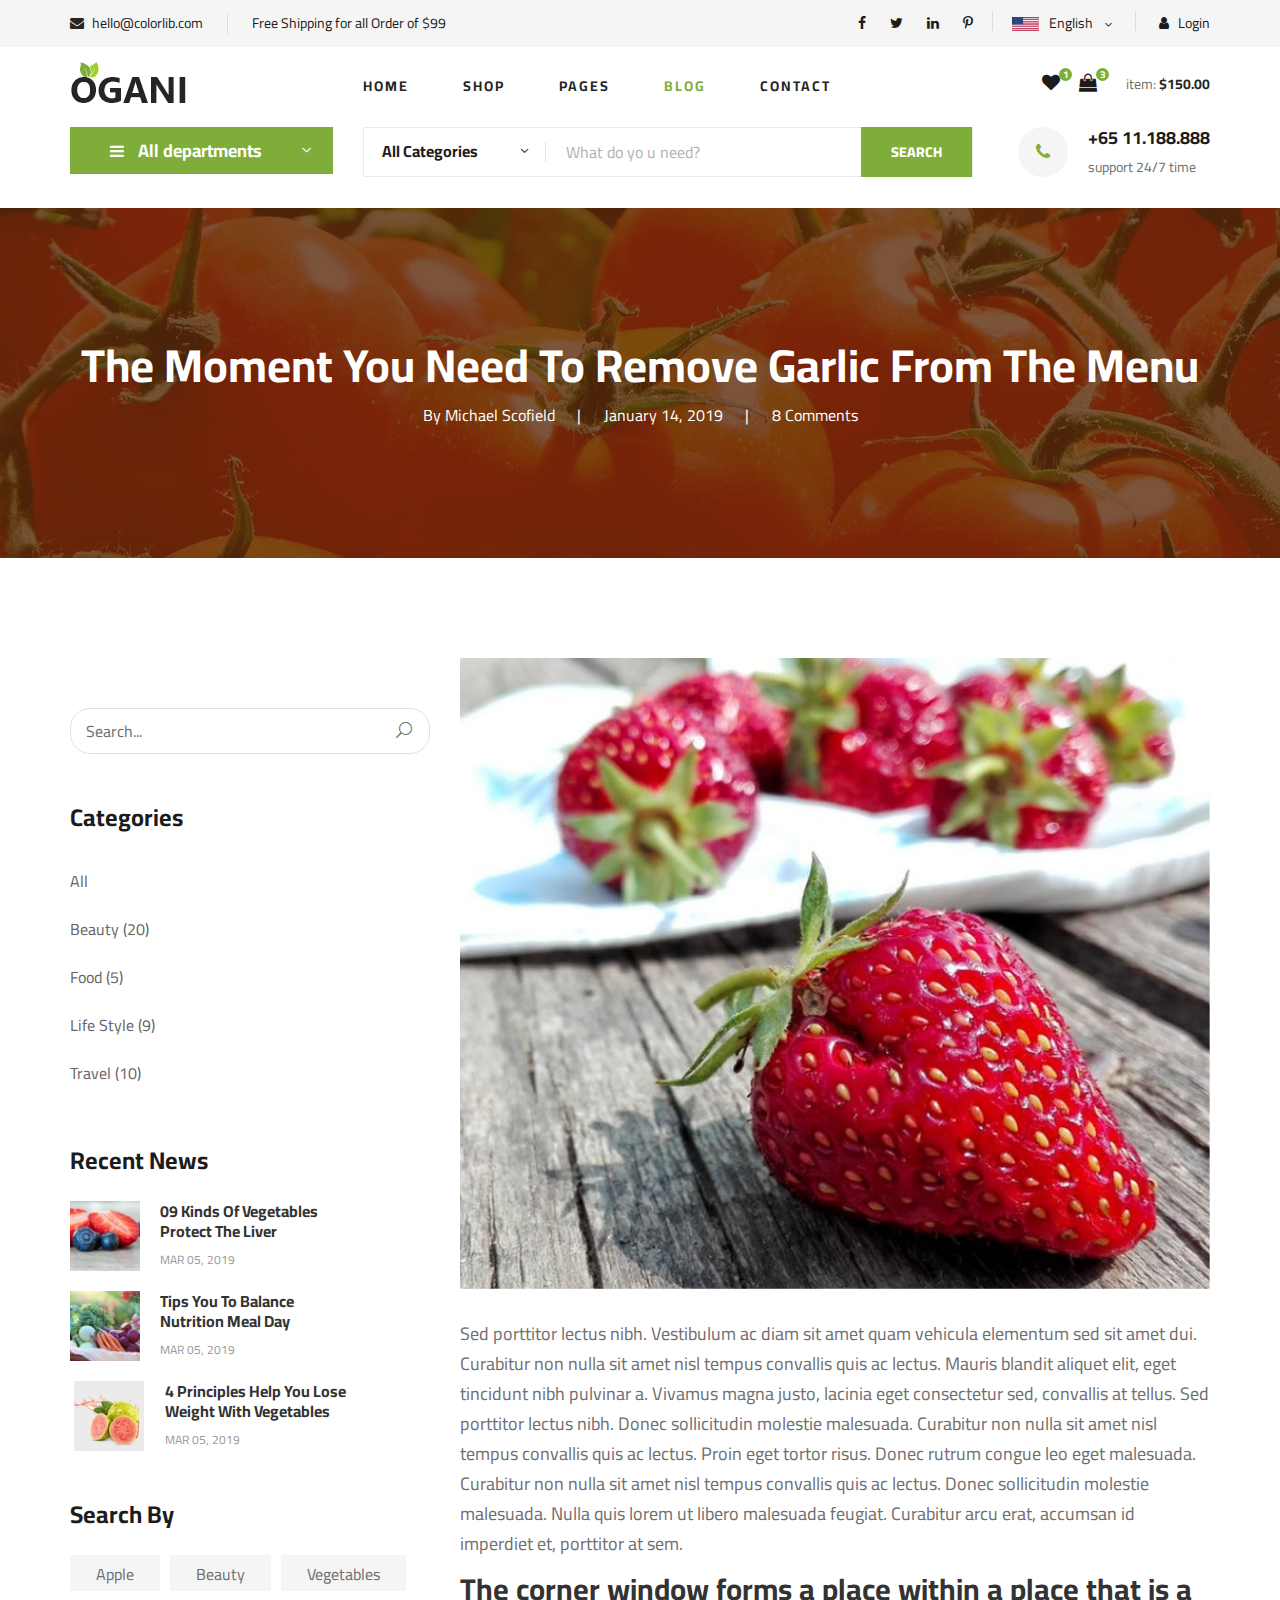
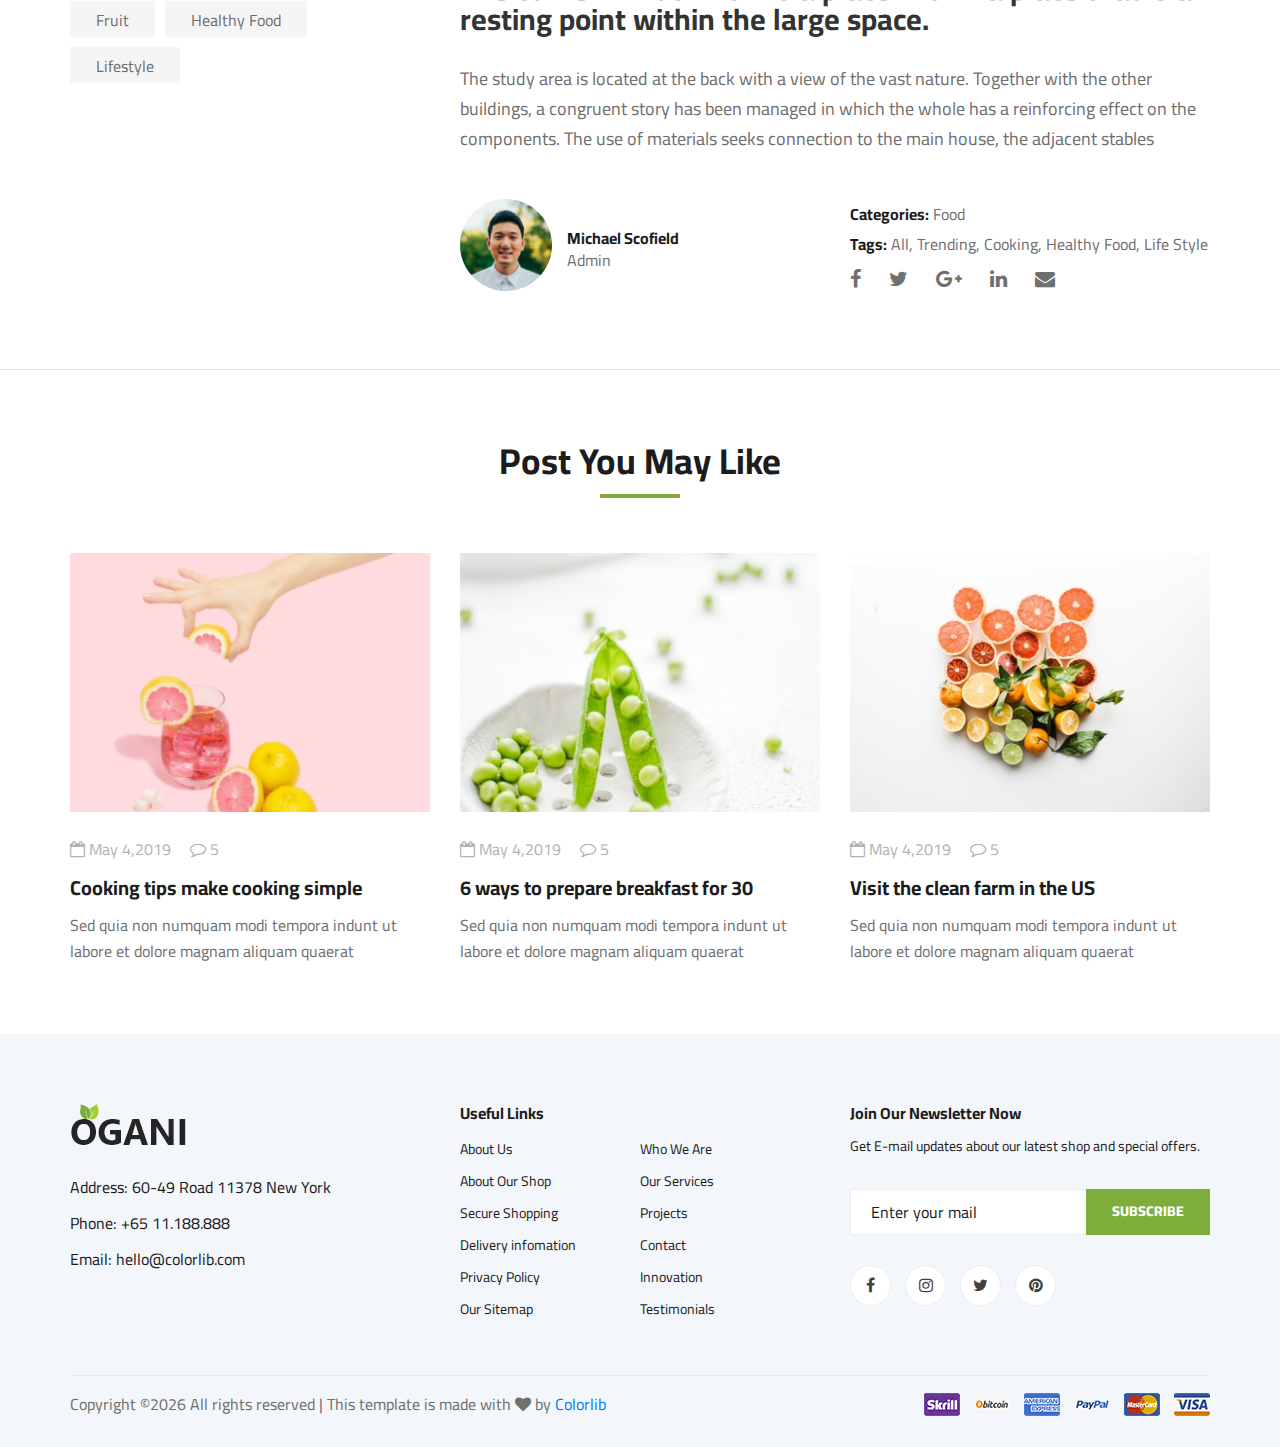
<file: src/main/resources/static/blog-details.html>
<!DOCTYPE html>
<html lang="zxx">

<head>
    <meta charset="UTF-8">
    <meta name="description" content="Ogani Template">
    <meta name="keywords" content="Ogani, unica, creative, html">
    <meta name="viewport" content="width=device-width, initial-scale=1.0">
    <meta http-equiv="X-UA-Compatible" content="ie=edge">
    <title>Ogani | Template</title>

    <!-- Google Font -->
    <link href="https://fonts.googleapis.com/css2?family=Cairo:wght@200;300;400;600;900&display=swap" rel="stylesheet">

    <!-- Css Styles -->
    <link rel="stylesheet" href="css/bootstrap.min.css" type="text/css">
    <link rel="stylesheet" href="css/font-awesome.min.css" type="text/css">
    <link rel="stylesheet" href="css/elegant-icons.css" type="text/css">
    <link rel="stylesheet" href="css/nice-select.css" type="text/css">
    <link rel="stylesheet" href="css/jquery-ui.min.css" type="text/css">
    <link rel="stylesheet" href="css/owl.carousel.min.css" type="text/css">
    <link rel="stylesheet" href="css/slicknav.min.css" type="text/css">
    <link rel="stylesheet" href="css/style.css" type="text/css">
</head>

<body>
    <!-- Page Preloder -->
    <div id="preloder">
        <div class="loader"></div>
    </div>

    <!-- Humberger Begin -->
    <div class="humberger__menu__overlay"></div>
    <div class="humberger__menu__wrapper">
        <div class="humberger__menu__logo">
            <a href="#"><img src="img/logo.png" alt=""></a>
        </div>
        <div class="humberger__menu__cart">
            <ul>
                <li><a href="#"><i class="fa fa-heart"></i> <span>1</span></a></li>
                <li><a href="#"><i class="fa fa-shopping-bag"></i> <span>3</span></a></li>
            </ul>
            <div class="header__cart__price">item: <span>$150.00</span></div>
        </div>
        <div class="humberger__menu__widget">
            <div class="header__top__right__language">
                <img src="img/language.png" alt="">
                <div>English</div>
                <span class="arrow_carrot-down"></span>
                <ul>
                    <li><a href="#">Spanis</a></li>
                    <li><a href="#">English</a></li>
                </ul>
            </div>
            <div class="header__top__right__auth">
                <a href="#"><i class="fa fa-user"></i> Login</a>
            </div>
        </div>
        <nav class="humberger__menu__nav mobile-menu">
            <ul>
                <li class="active"><a href="./index.html">Home</a></li>
                <li><a href="./shop-grid.html">Shop</a></li>
                <li><a href="#">Pages</a>
                    <ul class="header__menu__dropdown">
                        <li><a href="./shop-details.html">Shop Details</a></li>
                        <li><a href="./shoping-cart.html">Shoping Cart</a></li>
                        <li><a href="./checkout.html">Check Out</a></li>
                        <li><a href="./blog-details.html">Blog Details</a></li>
                    </ul>
                </li>
                <li><a href="./blog.html">Blog</a></li>
                <li><a href="./contact.html">Contact</a></li>
            </ul>
        </nav>
        <div id="mobile-menu-wrap"></div>
        <div class="header__top__right__social">
            <a href="#"><i class="fa fa-facebook"></i></a>
            <a href="#"><i class="fa fa-twitter"></i></a>
            <a href="#"><i class="fa fa-linkedin"></i></a>
            <a href="#"><i class="fa fa-pinterest-p"></i></a>
        </div>
        <div class="humberger__menu__contact">
            <ul>
                <li><i class="fa fa-envelope"></i> hello@colorlib.com</li>
                <li>Free Shipping for all Order of $99</li>
            </ul>
        </div>
    </div>
    <!-- Humberger End -->

    <!-- Header Section Begin -->
    <header class="header">
        <div class="header__top">
            <div class="container">
                <div class="row">
                    <div class="col-lg-6">
                        <div class="header__top__left">
                            <ul>
                                <li><i class="fa fa-envelope"></i> hello@colorlib.com</li>
                                <li>Free Shipping for all Order of $99</li>
                            </ul>
                        </div>
                    </div>
                    <div class="col-lg-6">
                        <div class="header__top__right">
                            <div class="header__top__right__social">
                                <a href="#"><i class="fa fa-facebook"></i></a>
                                <a href="#"><i class="fa fa-twitter"></i></a>
                                <a href="#"><i class="fa fa-linkedin"></i></a>
                                <a href="#"><i class="fa fa-pinterest-p"></i></a>
                            </div>
                            <div class="header__top__right__language">
                                <img src="img/language.png" alt="">
                                <div>English</div>
                                <span class="arrow_carrot-down"></span>
                                <ul>
                                    <li><a href="#">Spanis</a></li>
                                    <li><a href="#">English</a></li>
                                </ul>
                            </div>
                            <div class="header__top__right__auth">
                                <a href="#"><i class="fa fa-user"></i> Login</a>
                            </div>
                        </div>
                    </div>
                </div>
            </div>
        </div>
        <div class="container">
            <div class="row">
                <div class="col-lg-3">
                    <div class="header__logo">
                        <a href="./index.html"><img src="img/logo.png" alt=""></a>
                    </div>
                </div>
                <div class="col-lg-6">
                    <nav class="header__menu">
                        <ul>
                            <li><a href="./index.html">Home</a></li>
                            <li><a href="./shop-grid.html">Shop</a></li>
                            <li><a href="#">Pages</a>
                                <ul class="header__menu__dropdown">
                                    <li><a href="./shop-details.html">Shop Details</a></li>
                                    <li><a href="./shoping-cart.html">Shoping Cart</a></li>
                                    <li><a href="./checkout.html">Check Out</a></li>
                                    <li><a href="./blog-details.html">Blog Details</a></li>
                                </ul>
                            </li>
                            <li class="active"><a href="./blog.html">Blog</a></li>
                            <li><a href="./contact.html">Contact</a></li>
                        </ul>
                    </nav>
                </div>
                <div class="col-lg-3">
                    <div class="header__cart">
                        <ul>
                            <li><a href="#"><i class="fa fa-heart"></i> <span>1</span></a></li>
                            <li><a href="#"><i class="fa fa-shopping-bag"></i> <span>3</span></a></li>
                        </ul>
                        <div class="header__cart__price">item: <span>$150.00</span></div>
                    </div>
                </div>
            </div>
            <div class="humberger__open">
                <i class="fa fa-bars"></i>
            </div>
        </div>
    </header>
    <!-- Header Section End -->

    <!-- Hero Section Begin -->
    <section class="hero hero-normal">
        <div class="container">
            <div class="row">
                <div class="col-lg-3">
                    <div class="hero__categories">
                        <div class="hero__categories__all">
                            <i class="fa fa-bars"></i>
                            <span>All departments</span>
                        </div>
                        <ul>
                            <li><a href="#">Fresh Meat</a></li>
                            <li><a href="#">Vegetables</a></li>
                            <li><a href="#">Fruit & Nut Gifts</a></li>
                            <li><a href="#">Fresh Berries</a></li>
                            <li><a href="#">Ocean Foods</a></li>
                            <li><a href="#">Butter & Eggs</a></li>
                            <li><a href="#">Fastfood</a></li>
                            <li><a href="#">Fresh Onion</a></li>
                            <li><a href="#">Papayaya & Crisps</a></li>
                            <li><a href="#">Oatmeal</a></li>
                            <li><a href="#">Fresh Bananas</a></li>
                        </ul>
                    </div>
                </div>
                <div class="col-lg-9">
                    <div class="hero__search">
                        <div class="hero__search__form">
                            <form action="#">
                                <div class="hero__search__categories">
                                    All Categories
                                    <span class="arrow_carrot-down"></span>
                                </div>
                                <input type="text" placeholder="What do yo u need?">
                                <button type="submit" class="site-btn">SEARCH</button>
                            </form>
                        </div>
                        <div class="hero__search__phone">
                            <div class="hero__search__phone__icon">
                                <i class="fa fa-phone"></i>
                            </div>
                            <div class="hero__search__phone__text">
                                <h5>+65 11.188.888</h5>
                                <span>support 24/7 time</span>
                            </div>
                        </div>
                    </div>
                </div>
            </div>
        </div>
    </section>
    <!-- Hero Section End -->

    <!-- Blog Details Hero Begin -->
    <section class="blog-details-hero set-bg" data-setbg="img/blog/details/details-hero.jpg">
        <div class="container">
            <div class="row">
                <div class="col-lg-12">
                    <div class="blog__details__hero__text">
                        <h2>The Moment You Need To Remove Garlic From The Menu</h2>
                        <ul>
                            <li>By Michael Scofield</li>
                            <li>January 14, 2019</li>
                            <li>8 Comments</li>
                        </ul>
                    </div>
                </div>
            </div>
        </div>
    </section>
    <!-- Blog Details Hero End -->

    <!-- Blog Details Section Begin -->
    <section class="blog-details spad">
        <div class="container">
            <div class="row">
                <div class="col-lg-4 col-md-5 order-md-1 order-2">
                    <div class="blog__sidebar">
                        <div class="blog__sidebar__search">
                            <form action="#">
                                <input type="text" placeholder="Search...">
                                <button type="submit"><span class="icon_search"></span></button>
                            </form>
                        </div>
                        <div class="blog__sidebar__item">
                            <h4>Categories</h4>
                            <ul>
                                <li><a href="#">All</a></li>
                                <li><a href="#">Beauty (20)</a></li>
                                <li><a href="#">Food (5)</a></li>
                                <li><a href="#">Life Style (9)</a></li>
                                <li><a href="#">Travel (10)</a></li>
                            </ul>
                        </div>
                        <div class="blog__sidebar__item">
                            <h4>Recent News</h4>
                            <div class="blog__sidebar__recent">
                                <a href="#" class="blog__sidebar__recent__item">
                                    <div class="blog__sidebar__recent__item__pic">
                                        <img src="img/blog/sidebar/sr-1.jpg" alt="">
                                    </div>
                                    <div class="blog__sidebar__recent__item__text">
                                        <h6>09 Kinds Of Vegetables<br /> Protect The Liver</h6>
                                        <span>MAR 05, 2019</span>
                                    </div>
                                </a>
                                <a href="#" class="blog__sidebar__recent__item">
                                    <div class="blog__sidebar__recent__item__pic">
                                        <img src="img/blog/sidebar/sr-2.jpg" alt="">
                                    </div>
                                    <div class="blog__sidebar__recent__item__text">
                                        <h6>Tips You To Balance<br /> Nutrition Meal Day</h6>
                                        <span>MAR 05, 2019</span>
                                    </div>
                                </a>
                                <a href="#" class="blog__sidebar__recent__item">
                                    <div class="blog__sidebar__recent__item__pic">
                                        <img src="img/blog/sidebar/sr-3.jpg" alt="">
                                    </div>
                                    <div class="blog__sidebar__recent__item__text">
                                        <h6>4 Principles Help You Lose <br />Weight With Vegetables</h6>
                                        <span>MAR 05, 2019</span>
                                    </div>
                                </a>
                            </div>
                        </div>
                        <div class="blog__sidebar__item">
                            <h4>Search By</h4>
                            <div class="blog__sidebar__item__tags">
                                <a href="#">Apple</a>
                                <a href="#">Beauty</a>
                                <a href="#">Vegetables</a>
                                <a href="#">Fruit</a>
                                <a href="#">Healthy Food</a>
                                <a href="#">Lifestyle</a>
                            </div>
                        </div>
                    </div>
                </div>
                <div class="col-lg-8 col-md-7 order-md-1 order-1">
                    <div class="blog__details__text">
                        <img src="img/blog/details/details-pic.jpg" alt="">
                        <p>Sed porttitor lectus nibh. Vestibulum ac diam sit amet quam vehicula elementum sed sit amet
                            dui. Curabitur non nulla sit amet nisl tempus convallis quis ac lectus. Mauris blandit
                            aliquet elit, eget tincidunt nibh pulvinar a. Vivamus magna justo, lacinia eget consectetur
                            sed, convallis at tellus. Sed porttitor lectus nibh. Donec sollicitudin molestie malesuada.
                            Curabitur non nulla sit amet nisl tempus convallis quis ac lectus. Proin eget tortor risus.
                            Donec rutrum congue leo eget malesuada. Curabitur non nulla sit amet nisl tempus convallis
                            quis ac lectus. Donec sollicitudin molestie malesuada. Nulla quis lorem ut libero malesuada
                            feugiat. Curabitur arcu erat, accumsan id imperdiet et, porttitor at sem.</p>
                        <h3>The corner window forms a place within a place that is a resting point within the large
                            space.</h3>
                        <p>The study area is located at the back with a view of the vast nature. Together with the other
                            buildings, a congruent story has been managed in which the whole has a reinforcing effect on
                            the components. The use of materials seeks connection to the main house, the adjacent
                            stables</p>
                    </div>
                    <div class="blog__details__content">
                        <div class="row">
                            <div class="col-lg-6">
                                <div class="blog__details__author">
                                    <div class="blog__details__author__pic">
                                        <img src="img/blog/details/details-author.jpg" alt="">
                                    </div>
                                    <div class="blog__details__author__text">
                                        <h6>Michael Scofield</h6>
                                        <span>Admin</span>
                                    </div>
                                </div>
                            </div>
                            <div class="col-lg-6">
                                <div class="blog__details__widget">
                                    <ul>
                                        <li><span>Categories:</span> Food</li>
                                        <li><span>Tags:</span> All, Trending, Cooking, Healthy Food, Life Style</li>
                                    </ul>
                                    <div class="blog__details__social">
                                        <a href="#"><i class="fa fa-facebook"></i></a>
                                        <a href="#"><i class="fa fa-twitter"></i></a>
                                        <a href="#"><i class="fa fa-google-plus"></i></a>
                                        <a href="#"><i class="fa fa-linkedin"></i></a>
                                        <a href="#"><i class="fa fa-envelope"></i></a>
                                    </div>
                                </div>
                            </div>
                        </div>
                    </div>
                </div>
            </div>
        </div>
    </section>
    <!-- Blog Details Section End -->

    <!-- Related Blog Section Begin -->
    <section class="related-blog spad">
        <div class="container">
            <div class="row">
                <div class="col-lg-12">
                    <div class="section-title related-blog-title">
                        <h2>Post You May Like</h2>
                    </div>
                </div>
            </div>
            <div class="row">
                <div class="col-lg-4 col-md-4 col-sm-6">
                    <div class="blog__item">
                        <div class="blog__item__pic">
                            <img src="img/blog/blog-1.jpg" alt="">
                        </div>
                        <div class="blog__item__text">
                            <ul>
                                <li><i class="fa fa-calendar-o"></i> May 4,2019</li>
                                <li><i class="fa fa-comment-o"></i> 5</li>
                            </ul>
                            <h5><a href="#">Cooking tips make cooking simple</a></h5>
                            <p>Sed quia non numquam modi tempora indunt ut labore et dolore magnam aliquam quaerat </p>
                        </div>
                    </div>
                </div>
                <div class="col-lg-4 col-md-4 col-sm-6">
                    <div class="blog__item">
                        <div class="blog__item__pic">
                            <img src="img/blog/blog-2.jpg" alt="">
                        </div>
                        <div class="blog__item__text">
                            <ul>
                                <li><i class="fa fa-calendar-o"></i> May 4,2019</li>
                                <li><i class="fa fa-comment-o"></i> 5</li>
                            </ul>
                            <h5><a href="#">6 ways to prepare breakfast for 30</a></h5>
                            <p>Sed quia non numquam modi tempora indunt ut labore et dolore magnam aliquam quaerat </p>
                        </div>
                    </div>
                </div>
                <div class="col-lg-4 col-md-4 col-sm-6">
                    <div class="blog__item">
                        <div class="blog__item__pic">
                            <img src="img/blog/blog-3.jpg" alt="">
                        </div>
                        <div class="blog__item__text">
                            <ul>
                                <li><i class="fa fa-calendar-o"></i> May 4,2019</li>
                                <li><i class="fa fa-comment-o"></i> 5</li>
                            </ul>
                            <h5><a href="#">Visit the clean farm in the US</a></h5>
                            <p>Sed quia non numquam modi tempora indunt ut labore et dolore magnam aliquam quaerat </p>
                        </div>
                    </div>
                </div>
            </div>
        </div>
    </section>
    <!-- Related Blog Section End -->

    <!-- Footer Section Begin -->
    <footer class="footer spad">
        <div class="container">
            <div class="row">
                <div class="col-lg-3 col-md-6 col-sm-6">
                    <div class="footer__about">
                        <div class="footer__about__logo">
                            <a href="./index.html"><img src="img/logo.png" alt=""></a>
                        </div>
                        <ul>
                            <li>Address: 60-49 Road 11378 New York</li>
                            <li>Phone: +65 11.188.888</li>
                            <li>Email: hello@colorlib.com</li>
                        </ul>
                    </div>
                </div>
                <div class="col-lg-4 col-md-6 col-sm-6 offset-lg-1">
                    <div class="footer__widget">
                        <h6>Useful Links</h6>
                        <ul>
                            <li><a href="#">About Us</a></li>
                            <li><a href="#">About Our Shop</a></li>
                            <li><a href="#">Secure Shopping</a></li>
                            <li><a href="#">Delivery infomation</a></li>
                            <li><a href="#">Privacy Policy</a></li>
                            <li><a href="#">Our Sitemap</a></li>
                        </ul>
                        <ul>
                            <li><a href="#">Who We Are</a></li>
                            <li><a href="#">Our Services</a></li>
                            <li><a href="#">Projects</a></li>
                            <li><a href="#">Contact</a></li>
                            <li><a href="#">Innovation</a></li>
                            <li><a href="#">Testimonials</a></li>
                        </ul>
                    </div>
                </div>
                <div class="col-lg-4 col-md-12">
                    <div class="footer__widget">
                        <h6>Join Our Newsletter Now</h6>
                        <p>Get E-mail updates about our latest shop and special offers.</p>
                        <form action="#">
                            <input type="text" placeholder="Enter your mail">
                            <button type="submit" class="site-btn">Subscribe</button>
                        </form>
                        <div class="footer__widget__social">
                            <a href="#"><i class="fa fa-facebook"></i></a>
                            <a href="#"><i class="fa fa-instagram"></i></a>
                            <a href="#"><i class="fa fa-twitter"></i></a>
                            <a href="#"><i class="fa fa-pinterest"></i></a>
                        </div>
                    </div>
                </div>
            </div>
            <div class="row">
                <div class="col-lg-12">
                    <div class="footer__copyright">
                        <div class="footer__copyright__text"><p><!-- Link back to Colorlib can't be removed. Template is licensed under CC BY 3.0. -->
  Copyright &copy;<script>document.write(new Date().getFullYear());</script> All rights reserved | This template is made with <i class="fa fa-heart" aria-hidden="true"></i> by <a href="https://colorlib.com" target="_blank">Colorlib</a>
  <!-- Link back to Colorlib can't be removed. Template is licensed under CC BY 3.0. --></p></div>
                        <div class="footer__copyright__payment"><img src="img/payment-item.png" alt=""></div>
                    </div>
                </div>
            </div>
        </div>
    </footer>
    <!-- Footer Section End -->

    <!-- Js Plugins -->
    <script src="js/jquery-3.3.1.min.js"></script>
    <script src="js/bootstrap.min.js"></script>
    <script src="js/jquery.nice-select.min.js"></script>
    <script src="js/jquery-ui.min.js"></script>
    <script src="js/jquery.slicknav.js"></script>
    <script src="js/mixitup.min.js"></script>
    <script src="js/owl.carousel.min.js"></script>
    <script src="js/main.js"></script>



</body>

</html>
</file>
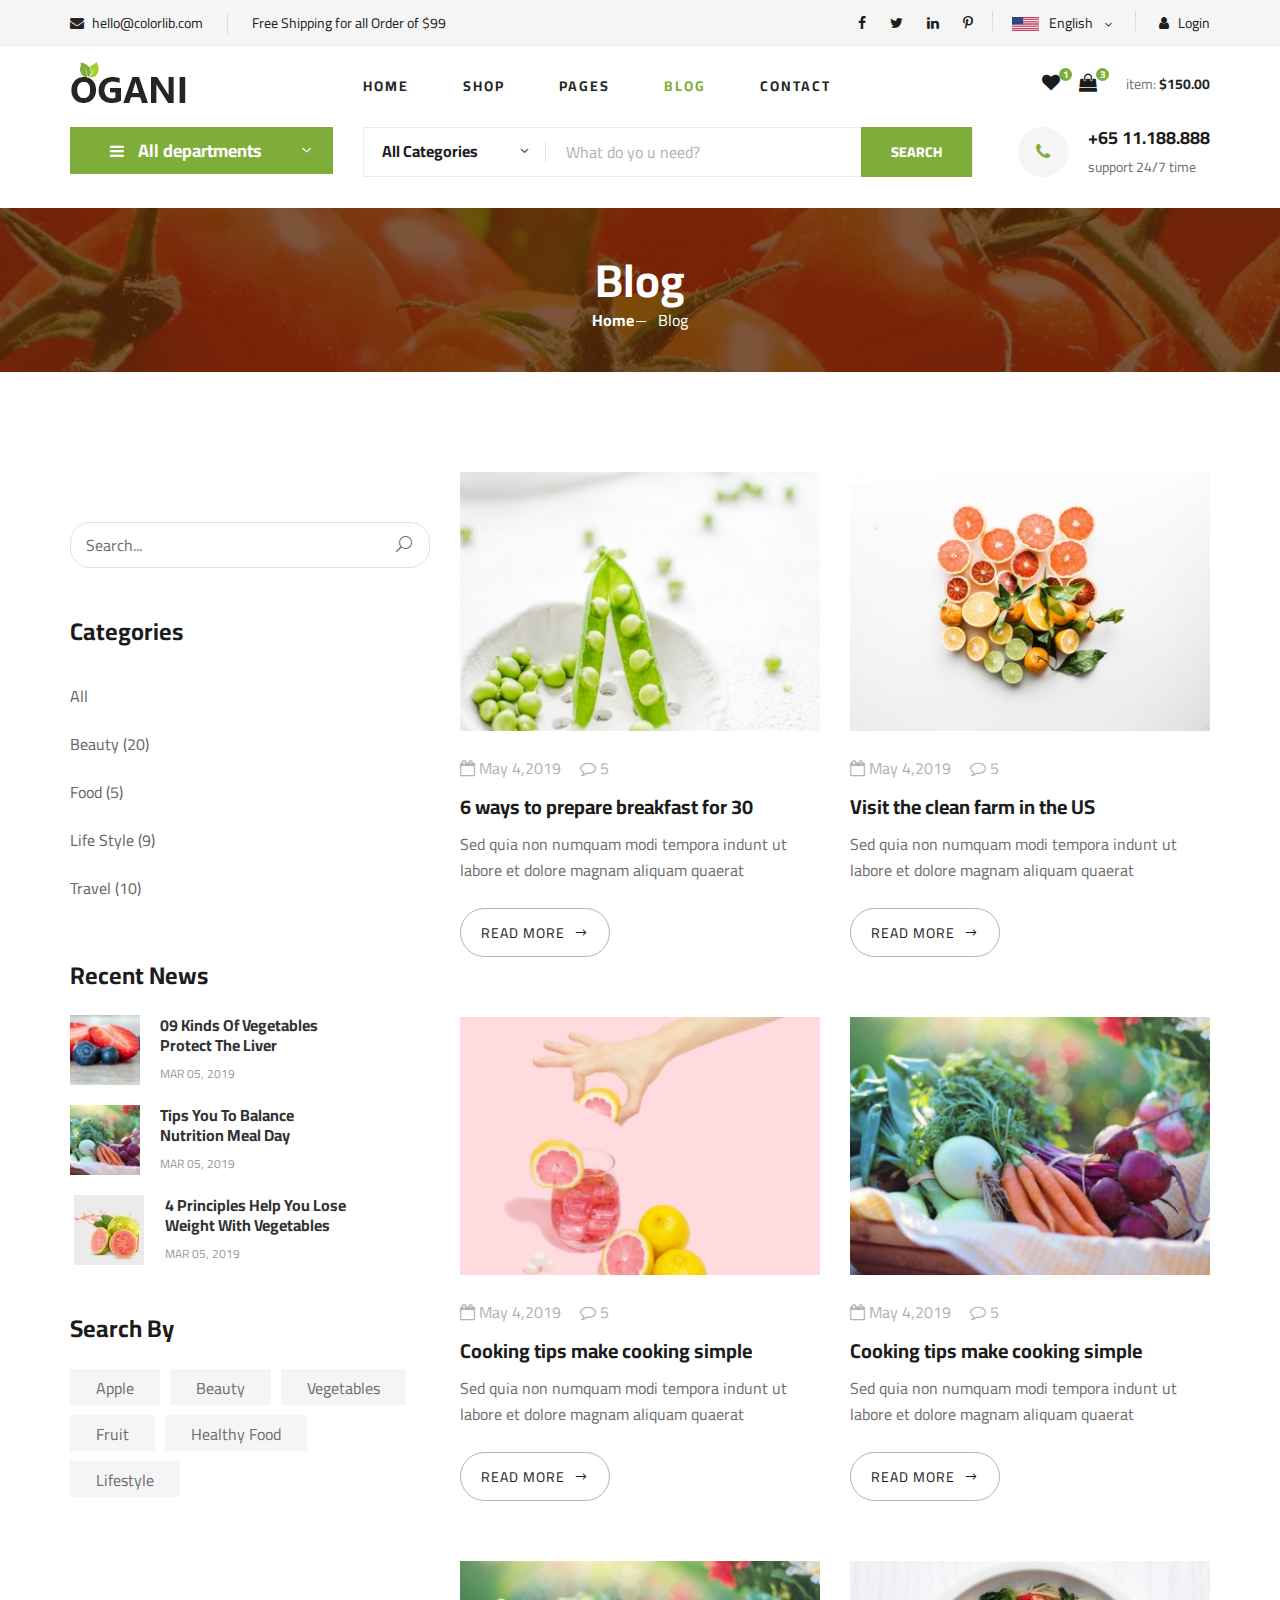
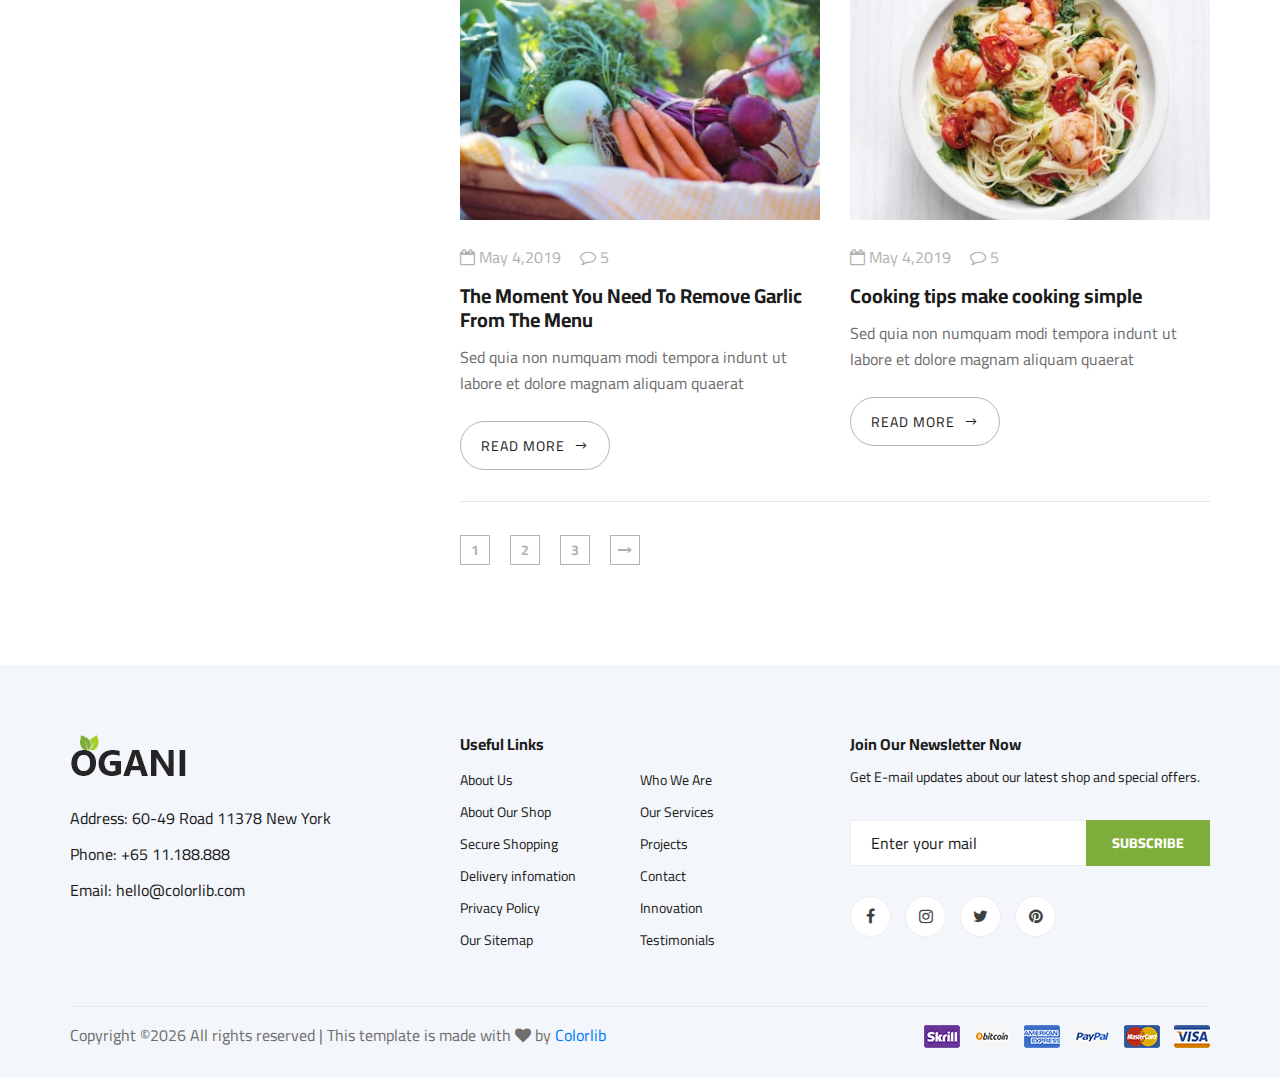
<file: src/main/resources/static/blog.html>
<!DOCTYPE html>
<html lang="zxx">

<head>
    <meta charset="UTF-8">
    <meta name="description" content="Ogani Template">
    <meta name="keywords" content="Ogani, unica, creative, html">
    <meta name="viewport" content="width=device-width, initial-scale=1.0">
    <meta http-equiv="X-UA-Compatible" content="ie=edge">
    <title>Ogani | Template</title>

    <!-- Google Font -->
    <link href="https://fonts.googleapis.com/css2?family=Cairo:wght@200;300;400;600;900&display=swap" rel="stylesheet">

    <!-- Css Styles -->
    <link rel="stylesheet" href="css/bootstrap.min.css" type="text/css">
    <link rel="stylesheet" href="css/font-awesome.min.css" type="text/css">
    <link rel="stylesheet" href="css/elegant-icons.css" type="text/css">
    <link rel="stylesheet" href="css/nice-select.css" type="text/css">
    <link rel="stylesheet" href="css/jquery-ui.min.css" type="text/css">
    <link rel="stylesheet" href="css/owl.carousel.min.css" type="text/css">
    <link rel="stylesheet" href="css/slicknav.min.css" type="text/css">
    <link rel="stylesheet" href="css/style.css" type="text/css">
</head>

<body>
    <!-- Page Preloder -->
    <div id="preloder">
        <div class="loader"></div>
    </div>

    <!-- Humberger Begin -->
    <div class="humberger__menu__overlay"></div>
    <div class="humberger__menu__wrapper">
        <div class="humberger__menu__logo">
            <a href="#"><img src="img/logo.png" alt=""></a>
        </div>
        <div class="humberger__menu__cart">
            <ul>
                <li><a href="#"><i class="fa fa-heart"></i> <span>1</span></a></li>
                <li><a href="#"><i class="fa fa-shopping-bag"></i> <span>3</span></a></li>
            </ul>
            <div class="header__cart__price">item: <span>$150.00</span></div>
        </div>
        <div class="humberger__menu__widget">
            <div class="header__top__right__language">
                <img src="img/language.png" alt="">
                <div>English</div>
                <span class="arrow_carrot-down"></span>
                <ul>
                    <li><a href="#">Spanis</a></li>
                    <li><a href="#">English</a></li>
                </ul>
            </div>
            <div class="header__top__right__auth">
                <a href="#"><i class="fa fa-user"></i> Login</a>
            </div>
        </div>
        <nav class="humberger__menu__nav mobile-menu">
            <ul>
                <li class="active"><a href="./index.html">Home</a></li>
                <li><a href="./shop-grid.html">Shop</a></li>
                <li><a href="#">Pages</a>
                    <ul class="header__menu__dropdown">
                        <li><a href="./shop-details.html">Shop Details</a></li>
                        <li><a href="./shoping-cart.html">Shoping Cart</a></li>
                        <li><a href="./checkout.html">Check Out</a></li>
                        <li><a href="./blog-details.html">Blog Details</a></li>
                    </ul>
                </li>
                <li><a href="./blog.html">Blog</a></li>
                <li><a href="./contact.html">Contact</a></li>
            </ul>
        </nav>
        <div id="mobile-menu-wrap"></div>
        <div class="header__top__right__social">
            <a href="#"><i class="fa fa-facebook"></i></a>
            <a href="#"><i class="fa fa-twitter"></i></a>
            <a href="#"><i class="fa fa-linkedin"></i></a>
            <a href="#"><i class="fa fa-pinterest-p"></i></a>
        </div>
        <div class="humberger__menu__contact">
            <ul>
                <li><i class="fa fa-envelope"></i> hello@colorlib.com</li>
                <li>Free Shipping for all Order of $99</li>
            </ul>
        </div>
    </div>
    <!-- Humberger End -->

    <!-- Header Section Begin -->
    <header class="header">
        <div class="header__top">
            <div class="container">
                <div class="row">
                    <div class="col-lg-6">
                        <div class="header__top__left">
                            <ul>
                                <li><i class="fa fa-envelope"></i> hello@colorlib.com</li>
                                <li>Free Shipping for all Order of $99</li>
                            </ul>
                        </div>
                    </div>
                    <div class="col-lg-6">
                        <div class="header__top__right">
                            <div class="header__top__right__social">
                                <a href="#"><i class="fa fa-facebook"></i></a>
                                <a href="#"><i class="fa fa-twitter"></i></a>
                                <a href="#"><i class="fa fa-linkedin"></i></a>
                                <a href="#"><i class="fa fa-pinterest-p"></i></a>
                            </div>
                            <div class="header__top__right__language">
                                <img src="img/language.png" alt="">
                                <div>English</div>
                                <span class="arrow_carrot-down"></span>
                                <ul>
                                    <li><a href="#">Spanis</a></li>
                                    <li><a href="#">English</a></li>
                                </ul>
                            </div>
                            <div class="header__top__right__auth">
                                <a href="#"><i class="fa fa-user"></i> Login</a>
                            </div>
                        </div>
                    </div>
                </div>
            </div>
        </div>
        <div class="container">
            <div class="row">
                <div class="col-lg-3">
                    <div class="header__logo">
                        <a href="./index.html"><img src="img/logo.png" alt=""></a>
                    </div>
                </div>
                <div class="col-lg-6">
                    <nav class="header__menu">
                        <ul>
                            <li><a href="./index.html">Home</a></li>
                            <li><a href="./shop-grid.html">Shop</a></li>
                            <li><a href="#">Pages</a>
                                <ul class="header__menu__dropdown">
                                    <li><a href="./shop-details.html">Shop Details</a></li>
                                    <li><a href="./shoping-cart.html">Shoping Cart</a></li>
                                    <li><a href="./checkout.html">Check Out</a></li>
                                    <li><a href="./blog-details.html">Blog Details</a></li>
                                </ul>
                            </li>
                            <li class="active"><a href="./blog.html">Blog</a></li>
                            <li><a href="./contact.html">Contact</a></li>
                        </ul>
                    </nav>
                </div>
                <div class="col-lg-3">
                    <div class="header__cart">
                        <ul>
                            <li><a href="#"><i class="fa fa-heart"></i> <span>1</span></a></li>
                            <li><a href="#"><i class="fa fa-shopping-bag"></i> <span>3</span></a></li>
                        </ul>
                        <div class="header__cart__price">item: <span>$150.00</span></div>
                    </div>
                </div>
            </div>
            <div class="humberger__open">
                <i class="fa fa-bars"></i>
            </div>
        </div>
    </header>
    <!-- Header Section End -->

    <!-- Hero Section Begin -->
    <section class="hero hero-normal">
        <div class="container">
            <div class="row">
                <div class="col-lg-3">
                    <div class="hero__categories">
                        <div class="hero__categories__all">
                            <i class="fa fa-bars"></i>
                            <span>All departments</span>
                        </div>
                        <ul>
                            <li><a href="#">Fresh Meat</a></li>
                            <li><a href="#">Vegetables</a></li>
                            <li><a href="#">Fruit & Nut Gifts</a></li>
                            <li><a href="#">Fresh Berries</a></li>
                            <li><a href="#">Ocean Foods</a></li>
                            <li><a href="#">Butter & Eggs</a></li>
                            <li><a href="#">Fastfood</a></li>
                            <li><a href="#">Fresh Onion</a></li>
                            <li><a href="#">Papayaya & Crisps</a></li>
                            <li><a href="#">Oatmeal</a></li>
                            <li><a href="#">Fresh Bananas</a></li>
                        </ul>
                    </div>
                </div>
                <div class="col-lg-9">
                    <div class="hero__search">
                        <div class="hero__search__form">
                            <form action="#">
                                <div class="hero__search__categories">
                                    All Categories
                                    <span class="arrow_carrot-down"></span>
                                </div>
                                <input type="text" placeholder="What do yo u need?">
                                <button type="submit" class="site-btn">SEARCH</button>
                            </form>
                        </div>
                        <div class="hero__search__phone">
                            <div class="hero__search__phone__icon">
                                <i class="fa fa-phone"></i>
                            </div>
                            <div class="hero__search__phone__text">
                                <h5>+65 11.188.888</h5>
                                <span>support 24/7 time</span>
                            </div>
                        </div>
                    </div>
                </div>
            </div>
        </div>
    </section>
    <!-- Hero Section End -->

    <!-- Breadcrumb Section Begin -->
    <section class="breadcrumb-section set-bg" data-setbg="img/breadcrumb.jpg">
        <div class="container">
            <div class="row">
                <div class="col-lg-12 text-center">
                    <div class="breadcrumb__text">
                        <h2>Blog</h2>
                        <div class="breadcrumb__option">
                            <a href="./index.html">Home</a>
                            <span>Blog</span>
                        </div>
                    </div>
                </div>
            </div>
        </div>
    </section>
    <!-- Breadcrumb Section End -->

    <!-- Blog Section Begin -->
    <section class="blog spad">
        <div class="container">
            <div class="row">
                <div class="col-lg-4 col-md-5">
                    <div class="blog__sidebar">
                        <div class="blog__sidebar__search">
                            <form action="#">
                                <input type="text" placeholder="Search...">
                                <button type="submit"><span class="icon_search"></span></button>
                            </form>
                        </div>
                        <div class="blog__sidebar__item">
                            <h4>Categories</h4>
                            <ul>
                                <li><a href="#">All</a></li>
                                <li><a href="#">Beauty (20)</a></li>
                                <li><a href="#">Food (5)</a></li>
                                <li><a href="#">Life Style (9)</a></li>
                                <li><a href="#">Travel (10)</a></li>
                            </ul>
                        </div>
                        <div class="blog__sidebar__item">
                            <h4>Recent News</h4>
                            <div class="blog__sidebar__recent">
                                <a href="#" class="blog__sidebar__recent__item">
                                    <div class="blog__sidebar__recent__item__pic">
                                        <img src="img/blog/sidebar/sr-1.jpg" alt="">
                                    </div>
                                    <div class="blog__sidebar__recent__item__text">
                                        <h6>09 Kinds Of Vegetables<br /> Protect The Liver</h6>
                                        <span>MAR 05, 2019</span>
                                    </div>
                                </a>
                                <a href="#" class="blog__sidebar__recent__item">
                                    <div class="blog__sidebar__recent__item__pic">
                                        <img src="img/blog/sidebar/sr-2.jpg" alt="">
                                    </div>
                                    <div class="blog__sidebar__recent__item__text">
                                        <h6>Tips You To Balance<br /> Nutrition Meal Day</h6>
                                        <span>MAR 05, 2019</span>
                                    </div>
                                </a>
                                <a href="#" class="blog__sidebar__recent__item">
                                    <div class="blog__sidebar__recent__item__pic">
                                        <img src="img/blog/sidebar/sr-3.jpg" alt="">
                                    </div>
                                    <div class="blog__sidebar__recent__item__text">
                                        <h6>4 Principles Help You Lose <br />Weight With Vegetables</h6>
                                        <span>MAR 05, 2019</span>
                                    </div>
                                </a>
                            </div>
                        </div>
                        <div class="blog__sidebar__item">
                            <h4>Search By</h4>
                            <div class="blog__sidebar__item__tags">
                                <a href="#">Apple</a>
                                <a href="#">Beauty</a>
                                <a href="#">Vegetables</a>
                                <a href="#">Fruit</a>
                                <a href="#">Healthy Food</a>
                                <a href="#">Lifestyle</a>
                            </div>
                        </div>
                    </div>
                </div>
                <div class="col-lg-8 col-md-7">
                    <div class="row">
                        <div class="col-lg-6 col-md-6 col-sm-6">
                            <div class="blog__item">
                                <div class="blog__item__pic">
                                    <img src="img/blog/blog-2.jpg" alt="">
                                </div>
                                <div class="blog__item__text">
                                    <ul>
                                        <li><i class="fa fa-calendar-o"></i> May 4,2019</li>
                                        <li><i class="fa fa-comment-o"></i> 5</li>
                                    </ul>
                                    <h5><a href="#">6 ways to prepare breakfast for 30</a></h5>
                                    <p>Sed quia non numquam modi tempora indunt ut labore et dolore magnam aliquam
                                        quaerat </p>
                                    <a href="#" class="blog__btn">READ MORE <span class="arrow_right"></span></a>
                                </div>
                            </div>
                        </div>
                        <div class="col-lg-6 col-md-6 col-sm-6">
                            <div class="blog__item">
                                <div class="blog__item__pic">
                                    <img src="img/blog/blog-3.jpg" alt="">
                                </div>
                                <div class="blog__item__text">
                                    <ul>
                                        <li><i class="fa fa-calendar-o"></i> May 4,2019</li>
                                        <li><i class="fa fa-comment-o"></i> 5</li>
                                    </ul>
                                    <h5><a href="#">Visit the clean farm in the US</a></h5>
                                    <p>Sed quia non numquam modi tempora indunt ut labore et dolore magnam aliquam
                                        quaerat </p>
                                    <a href="#" class="blog__btn">READ MORE <span class="arrow_right"></span></a>
                                </div>
                            </div>
                        </div>
                        <div class="col-lg-6 col-md-6 col-sm-6">
                            <div class="blog__item">
                                <div class="blog__item__pic">
                                    <img src="img/blog/blog-1.jpg" alt="">
                                </div>
                                <div class="blog__item__text">
                                    <ul>
                                        <li><i class="fa fa-calendar-o"></i> May 4,2019</li>
                                        <li><i class="fa fa-comment-o"></i> 5</li>
                                    </ul>
                                    <h5><a href="#">Cooking tips make cooking simple</a></h5>
                                    <p>Sed quia non numquam modi tempora indunt ut labore et dolore magnam aliquam
                                        quaerat </p>
                                    <a href="#" class="blog__btn">READ MORE <span class="arrow_right"></span></a>
                                </div>
                            </div>
                        </div>
                        <div class="col-lg-6 col-md-6 col-sm-6">
                            <div class="blog__item">
                                <div class="blog__item__pic">
                                    <img src="img/blog/blog-4.jpg" alt="">
                                </div>
                                <div class="blog__item__text">
                                    <ul>
                                        <li><i class="fa fa-calendar-o"></i> May 4,2019</li>
                                        <li><i class="fa fa-comment-o"></i> 5</li>
                                    </ul>
                                    <h5><a href="#">Cooking tips make cooking simple</a></h5>
                                    <p>Sed quia non numquam modi tempora indunt ut labore et dolore magnam aliquam
                                        quaerat </p>
                                    <a href="#" class="blog__btn">READ MORE <span class="arrow_right"></span></a>
                                </div>
                            </div>
                        </div>
                        <div class="col-lg-6 col-md-6 col-sm-6">
                            <div class="blog__item">
                                <div class="blog__item__pic">
                                    <img src="img/blog/blog-4.jpg" alt="">
                                </div>
                                <div class="blog__item__text">
                                    <ul>
                                        <li><i class="fa fa-calendar-o"></i> May 4,2019</li>
                                        <li><i class="fa fa-comment-o"></i> 5</li>
                                    </ul>
                                    <h5><a href="#">The Moment You Need To Remove Garlic From The Menu</a></h5>
                                    <p>Sed quia non numquam modi tempora indunt ut labore et dolore magnam aliquam
                                        quaerat </p>
                                    <a href="#" class="blog__btn">READ MORE <span class="arrow_right"></span></a>
                                </div>
                            </div>
                        </div>
                        <div class="col-lg-6 col-md-6 col-sm-6">
                            <div class="blog__item">
                                <div class="blog__item__pic">
                                    <img src="img/blog/blog-6.jpg" alt="">
                                </div>
                                <div class="blog__item__text">
                                    <ul>
                                        <li><i class="fa fa-calendar-o"></i> May 4,2019</li>
                                        <li><i class="fa fa-comment-o"></i> 5</li>
                                    </ul>
                                    <h5><a href="#">Cooking tips make cooking simple</a></h5>
                                    <p>Sed quia non numquam modi tempora indunt ut labore et dolore magnam aliquam
                                        quaerat </p>
                                    <a href="#" class="blog__btn">READ MORE <span class="arrow_right"></span></a>
                                </div>
                            </div>
                        </div>
                        <div class="col-lg-12">
                            <div class="product__pagination blog__pagination">
                                <a href="#">1</a>
                                <a href="#">2</a>
                                <a href="#">3</a>
                                <a href="#"><i class="fa fa-long-arrow-right"></i></a>
                            </div>
                        </div>
                    </div>
                </div>
            </div>
        </div>
    </section>
    <!-- Blog Section End -->

    <!-- Footer Section Begin -->
    <footer class="footer spad">
        <div class="container">
            <div class="row">
                <div class="col-lg-3 col-md-6 col-sm-6">
                    <div class="footer__about">
                        <div class="footer__about__logo">
                            <a href="./index.html"><img src="img/logo.png" alt=""></a>
                        </div>
                        <ul>
                            <li>Address: 60-49 Road 11378 New York</li>
                            <li>Phone: +65 11.188.888</li>
                            <li>Email: hello@colorlib.com</li>
                        </ul>
                    </div>
                </div>
                <div class="col-lg-4 col-md-6 col-sm-6 offset-lg-1">
                    <div class="footer__widget">
                        <h6>Useful Links</h6>
                        <ul>
                            <li><a href="#">About Us</a></li>
                            <li><a href="#">About Our Shop</a></li>
                            <li><a href="#">Secure Shopping</a></li>
                            <li><a href="#">Delivery infomation</a></li>
                            <li><a href="#">Privacy Policy</a></li>
                            <li><a href="#">Our Sitemap</a></li>
                        </ul>
                        <ul>
                            <li><a href="#">Who We Are</a></li>
                            <li><a href="#">Our Services</a></li>
                            <li><a href="#">Projects</a></li>
                            <li><a href="#">Contact</a></li>
                            <li><a href="#">Innovation</a></li>
                            <li><a href="#">Testimonials</a></li>
                        </ul>
                    </div>
                </div>
                <div class="col-lg-4 col-md-12">
                    <div class="footer__widget">
                        <h6>Join Our Newsletter Now</h6>
                        <p>Get E-mail updates about our latest shop and special offers.</p>
                        <form action="#">
                            <input type="text" placeholder="Enter your mail">
                            <button type="submit" class="site-btn">Subscribe</button>
                        </form>
                        <div class="footer__widget__social">
                            <a href="#"><i class="fa fa-facebook"></i></a>
                            <a href="#"><i class="fa fa-instagram"></i></a>
                            <a href="#"><i class="fa fa-twitter"></i></a>
                            <a href="#"><i class="fa fa-pinterest"></i></a>
                        </div>
                    </div>
                </div>
            </div>
            <div class="row">
                <div class="col-lg-12">
                    <div class="footer__copyright">
                        <div class="footer__copyright__text"><p><!-- Link back to Colorlib can't be removed. Template is licensed under CC BY 3.0. -->
  Copyright &copy;<script>document.write(new Date().getFullYear());</script> All rights reserved | This template is made with <i class="fa fa-heart" aria-hidden="true"></i> by <a href="https://colorlib.com" target="_blank">Colorlib</a>
  <!-- Link back to Colorlib can't be removed. Template is licensed under CC BY 3.0. --></p></div>
                        <div class="footer__copyright__payment"><img src="img/payment-item.png" alt=""></div>
                    </div>
                </div>
            </div>
        </div>
    </footer>
    <!-- Footer Section End -->

    <!-- Js Plugins -->
    <script src="js/jquery-3.3.1.min.js"></script>
    <script src="js/bootstrap.min.js"></script>
    <script src="js/jquery.nice-select.min.js"></script>
    <script src="js/jquery-ui.min.js"></script>
    <script src="js/jquery.slicknav.js"></script>
    <script src="js/mixitup.min.js"></script>
    <script src="js/owl.carousel.min.js"></script>
    <script src="js/main.js"></script>



</body>

</html>
</file>
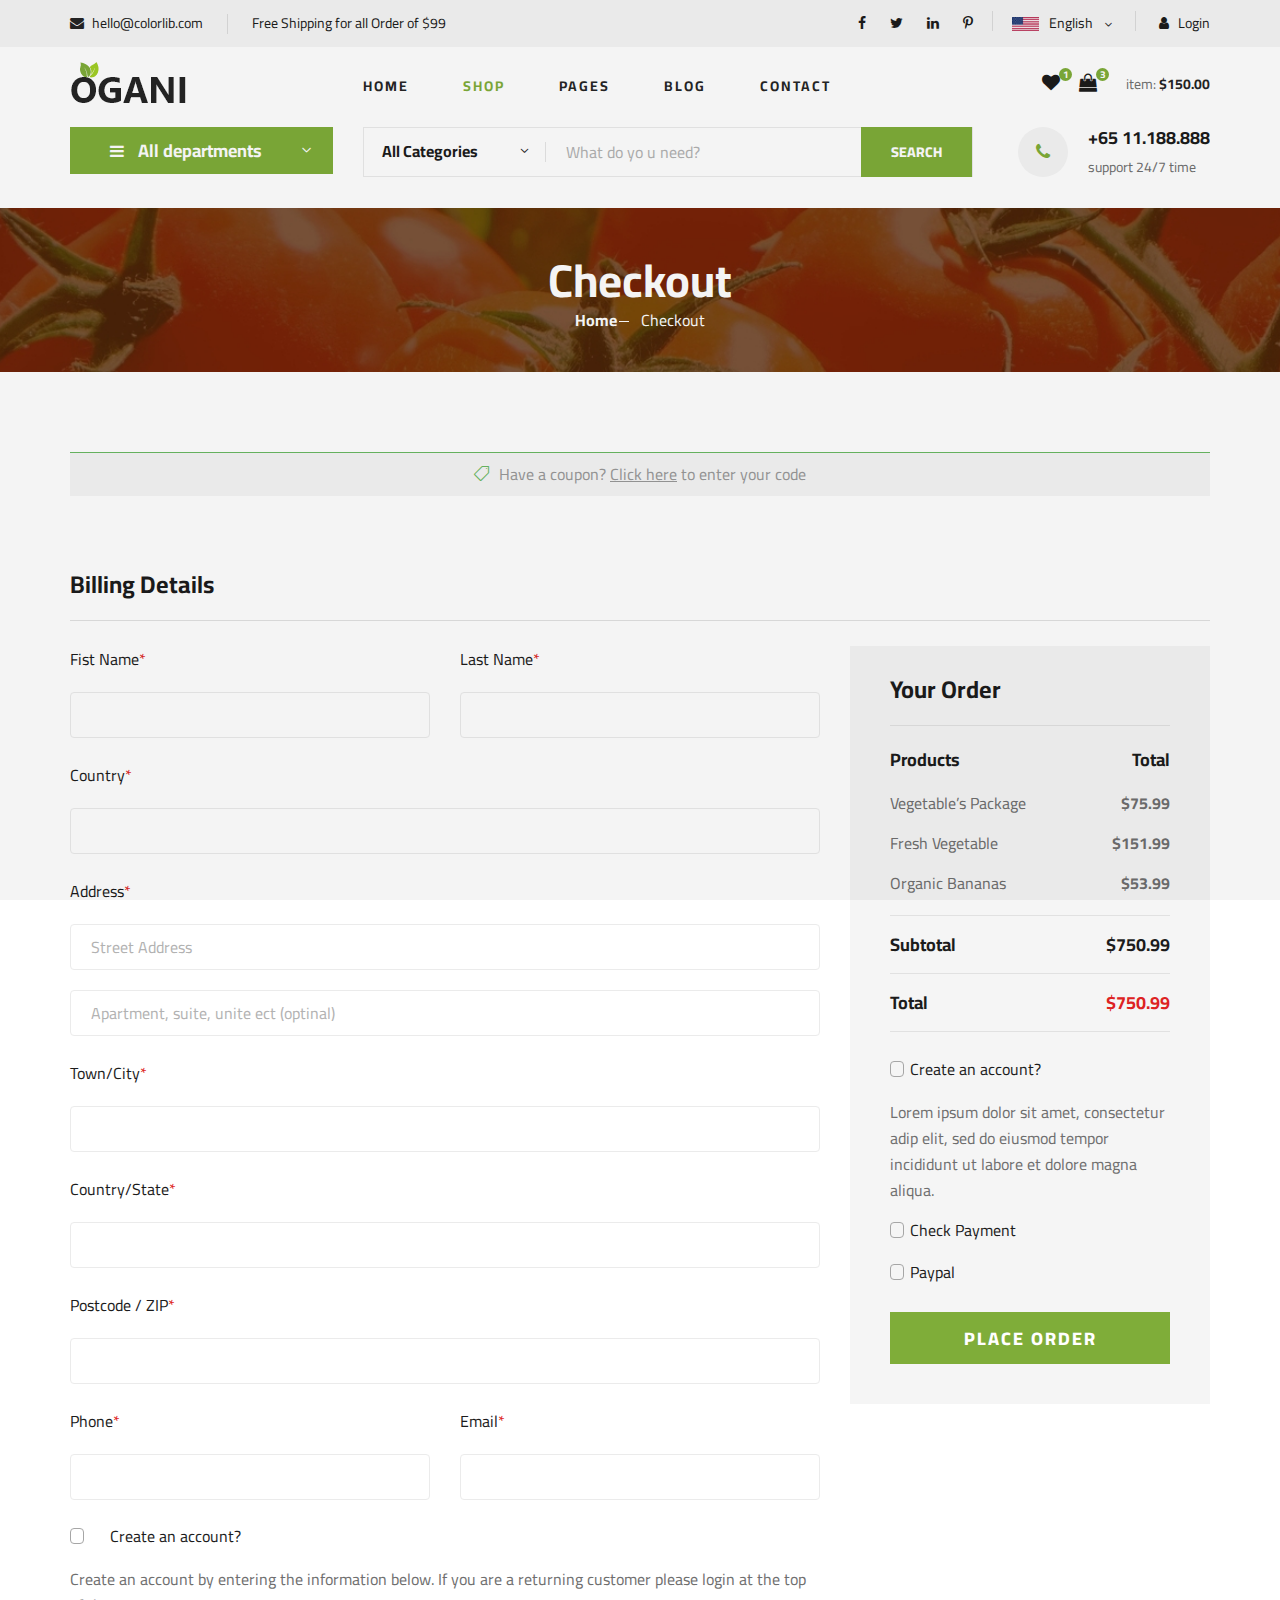
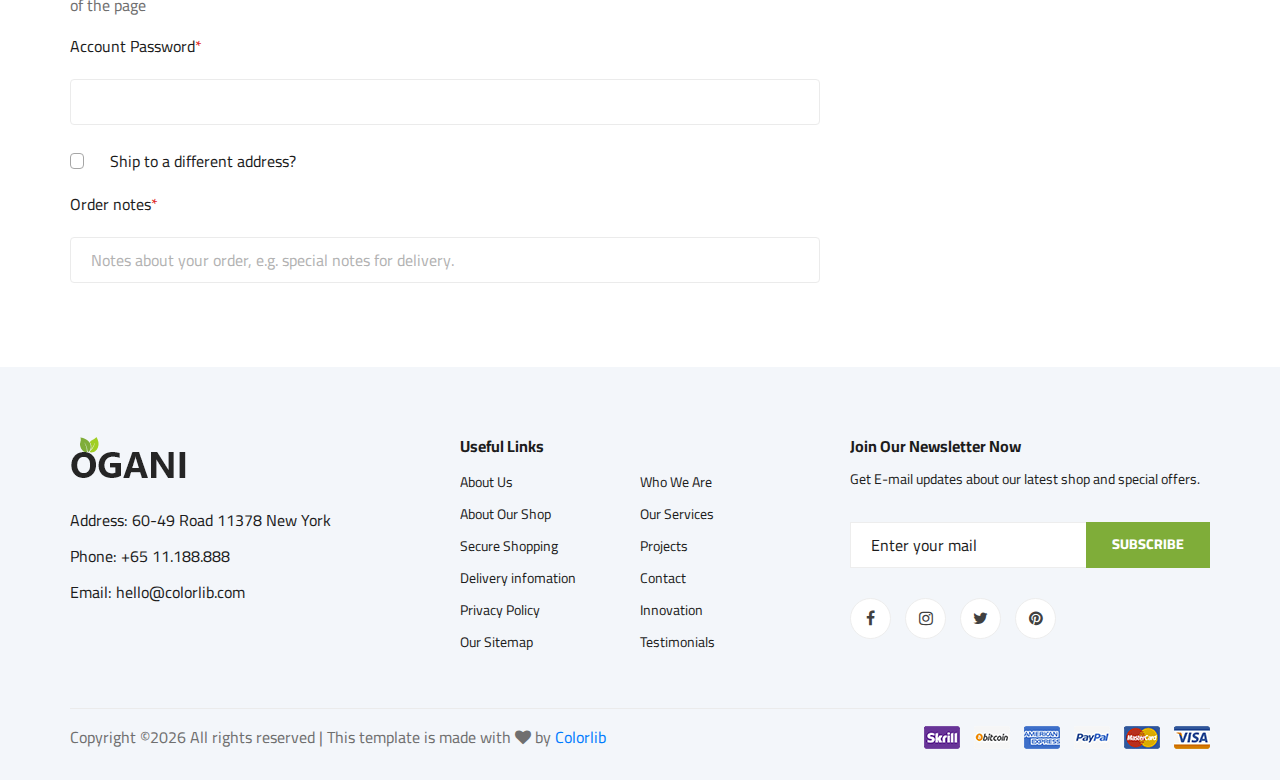
<file: src/main/resources/static/checkout.html>
<!DOCTYPE html>
<html lang="zxx">

<head>
    <meta charset="UTF-8">
    <meta name="description" content="Ogani Template">
    <meta name="keywords" content="Ogani, unica, creative, html">
    <meta name="viewport" content="width=device-width, initial-scale=1.0">
    <meta http-equiv="X-UA-Compatible" content="ie=edge">
    <title>Ogani | Template</title>

    <!-- Google Font -->
    <link href="https://fonts.googleapis.com/css2?family=Cairo:wght@200;300;400;600;900&display=swap" rel="stylesheet">

    <!-- Css Styles -->
    <link rel="stylesheet" href="css/bootstrap.min.css" type="text/css">
    <link rel="stylesheet" href="css/font-awesome.min.css" type="text/css">
    <link rel="stylesheet" href="css/elegant-icons.css" type="text/css">
    <link rel="stylesheet" href="css/nice-select.css" type="text/css">
    <link rel="stylesheet" href="css/jquery-ui.min.css" type="text/css">
    <link rel="stylesheet" href="css/owl.carousel.min.css" type="text/css">
    <link rel="stylesheet" href="css/slicknav.min.css" type="text/css">
    <link rel="stylesheet" href="css/style.css" type="text/css">
</head>

<body>
    <!-- Page Preloder -->
    <div id="preloder">
        <div class="loader"></div>
    </div>

    <!-- Humberger Begin -->
    <div class="humberger__menu__overlay"></div>
    <div class="humberger__menu__wrapper">
        <div class="humberger__menu__logo">
            <a href="#"><img src="img/logo.png" alt=""></a>
        </div>
        <div class="humberger__menu__cart">
            <ul>
                <li><a href="#"><i class="fa fa-heart"></i> <span>1</span></a></li>
                <li><a href="#"><i class="fa fa-shopping-bag"></i> <span>3</span></a></li>
            </ul>
            <div class="header__cart__price">item: <span>$150.00</span></div>
        </div>
        <div class="humberger__menu__widget">
            <div class="header__top__right__language">
                <img src="img/language.png" alt="">
                <div>English</div>
                <span class="arrow_carrot-down"></span>
                <ul>
                    <li><a href="#">Spanis</a></li>
                    <li><a href="#">English</a></li>
                </ul>
            </div>
            <div class="header__top__right__auth">
                <a href="#"><i class="fa fa-user"></i> Login</a>
            </div>
        </div>
        <nav class="humberger__menu__nav mobile-menu">
            <ul>
                <li class="active"><a href="./index.html">Home</a></li>
                <li><a href="./shop-grid.html">Shop</a></li>
                <li><a href="#">Pages</a>
                    <ul class="header__menu__dropdown">
                        <li><a href="./shop-details.html">Shop Details</a></li>
                        <li><a href="./shoping-cart.html">Shoping Cart</a></li>
                        <li><a href="./checkout.html">Check Out</a></li>
                        <li><a href="./blog-details.html">Blog Details</a></li>
                    </ul>
                </li>
                <li><a href="./blog.html">Blog</a></li>
                <li><a href="./contact.html">Contact</a></li>
            </ul>
        </nav>
        <div id="mobile-menu-wrap"></div>
        <div class="header__top__right__social">
            <a href="#"><i class="fa fa-facebook"></i></a>
            <a href="#"><i class="fa fa-twitter"></i></a>
            <a href="#"><i class="fa fa-linkedin"></i></a>
            <a href="#"><i class="fa fa-pinterest-p"></i></a>
        </div>
        <div class="humberger__menu__contact">
            <ul>
                <li><i class="fa fa-envelope"></i> hello@colorlib.com</li>
                <li>Free Shipping for all Order of $99</li>
            </ul>
        </div>
    </div>
    <!-- Humberger End -->

    <!-- Header Section Begin -->
    <header class="header">
        <div class="header__top">
            <div class="container">
                <div class="row">
                    <div class="col-lg-6">
                        <div class="header__top__left">
                            <ul>
                                <li><i class="fa fa-envelope"></i> hello@colorlib.com</li>
                                <li>Free Shipping for all Order of $99</li>
                            </ul>
                        </div>
                    </div>
                    <div class="col-lg-6">
                        <div class="header__top__right">
                            <div class="header__top__right__social">
                                <a href="#"><i class="fa fa-facebook"></i></a>
                                <a href="#"><i class="fa fa-twitter"></i></a>
                                <a href="#"><i class="fa fa-linkedin"></i></a>
                                <a href="#"><i class="fa fa-pinterest-p"></i></a>
                            </div>
                            <div class="header__top__right__language">
                                <img src="img/language.png" alt="">
                                <div>English</div>
                                <span class="arrow_carrot-down"></span>
                                <ul>
                                    <li><a href="#">Spanis</a></li>
                                    <li><a href="#">English</a></li>
                                </ul>
                            </div>
                            <div class="header__top__right__auth">
                                <a href="#"><i class="fa fa-user"></i> Login</a>
                            </div>
                        </div>
                    </div>
                </div>
            </div>
        </div>
        <div class="container">
            <div class="row">
                <div class="col-lg-3">
                    <div class="header__logo">
                        <a href="./index.html"><img src="img/logo.png" alt=""></a>
                    </div>
                </div>
                <div class="col-lg-6">
                    <nav class="header__menu">
                        <ul>
                            <li><a href="./index.html">Home</a></li>
                            <li class="active"><a href="./shop-grid.html">Shop</a></li>
                            <li><a href="#">Pages</a>
                                <ul class="header__menu__dropdown">
                                    <li><a href="./shop-details.html">Shop Details</a></li>
                                    <li><a href="./shoping-cart.html">Shoping Cart</a></li>
                                    <li><a href="./checkout.html">Check Out</a></li>
                                    <li><a href="./blog-details.html">Blog Details</a></li>
                                </ul>
                            </li>
                            <li><a href="./blog.html">Blog</a></li>
                            <li><a href="./contact.html">Contact</a></li>
                        </ul>
                    </nav>
                </div>
                <div class="col-lg-3">
                    <div class="header__cart">
                        <ul>
                            <li><a href="#"><i class="fa fa-heart"></i> <span>1</span></a></li>
                            <li><a href="#"><i class="fa fa-shopping-bag"></i> <span>3</span></a></li>
                        </ul>
                        <div class="header__cart__price">item: <span>$150.00</span></div>
                    </div>
                </div>
            </div>
            <div class="humberger__open">
                <i class="fa fa-bars"></i>
            </div>
        </div>
    </header>
    <!-- Header Section End -->

    <!-- Hero Section Begin -->
    <section class="hero hero-normal">
        <div class="container">
            <div class="row">
                <div class="col-lg-3">
                    <div class="hero__categories">
                        <div class="hero__categories__all">
                            <i class="fa fa-bars"></i>
                            <span>All departments</span>
                        </div>
                        <ul>
                            <li><a href="#">Fresh Meat</a></li>
                            <li><a href="#">Vegetables</a></li>
                            <li><a href="#">Fruit & Nut Gifts</a></li>
                            <li><a href="#">Fresh Berries</a></li>
                            <li><a href="#">Ocean Foods</a></li>
                            <li><a href="#">Butter & Eggs</a></li>
                            <li><a href="#">Fastfood</a></li>
                            <li><a href="#">Fresh Onion</a></li>
                            <li><a href="#">Papayaya & Crisps</a></li>
                            <li><a href="#">Oatmeal</a></li>
                            <li><a href="#">Fresh Bananas</a></li>
                        </ul>
                    </div>
                </div>
                <div class="col-lg-9">
                    <div class="hero__search">
                        <div class="hero__search__form">
                            <form action="#">
                                <div class="hero__search__categories">
                                    All Categories
                                    <span class="arrow_carrot-down"></span>
                                </div>
                                <input type="text" placeholder="What do yo u need?">
                                <button type="submit" class="site-btn">SEARCH</button>
                            </form>
                        </div>
                        <div class="hero__search__phone">
                            <div class="hero__search__phone__icon">
                                <i class="fa fa-phone"></i>
                            </div>
                            <div class="hero__search__phone__text">
                                <h5>+65 11.188.888</h5>
                                <span>support 24/7 time</span>
                            </div>
                        </div>
                    </div>
                </div>
            </div>
        </div>
    </section>
    <!-- Hero Section End -->

    <!-- Breadcrumb Section Begin -->
    <section class="breadcrumb-section set-bg" data-setbg="img/breadcrumb.jpg">
        <div class="container">
            <div class="row">
                <div class="col-lg-12 text-center">
                    <div class="breadcrumb__text">
                        <h2>Checkout</h2>
                        <div class="breadcrumb__option">
                            <a href="./index.html">Home</a>
                            <span>Checkout</span>
                        </div>
                    </div>
                </div>
            </div>
        </div>
    </section>
    <!-- Breadcrumb Section End -->

    <!-- Checkout Section Begin -->
    <section class="checkout spad">
        <div class="container">
            <div class="row">
                <div class="col-lg-12">
                    <h6><span class="icon_tag_alt"></span> Have a coupon? <a href="#">Click here</a> to enter your code
                    </h6>
                </div>
            </div>
            <div class="checkout__form">
                <h4>Billing Details</h4>
                <form action="#">
                    <div class="row">
                        <div class="col-lg-8 col-md-6">
                            <div class="row">
                                <div class="col-lg-6">
                                    <div class="checkout__input">
                                        <p>Fist Name<span>*</span></p>
                                        <input type="text">
                                    </div>
                                </div>
                                <div class="col-lg-6">
                                    <div class="checkout__input">
                                        <p>Last Name<span>*</span></p>
                                        <input type="text">
                                    </div>
                                </div>
                            </div>
                            <div class="checkout__input">
                                <p>Country<span>*</span></p>
                                <input type="text">
                            </div>
                            <div class="checkout__input">
                                <p>Address<span>*</span></p>
                                <input type="text" placeholder="Street Address" class="checkout__input__add">
                                <input type="text" placeholder="Apartment, suite, unite ect (optinal)">
                            </div>
                            <div class="checkout__input">
                                <p>Town/City<span>*</span></p>
                                <input type="text">
                            </div>
                            <div class="checkout__input">
                                <p>Country/State<span>*</span></p>
                                <input type="text">
                            </div>
                            <div class="checkout__input">
                                <p>Postcode / ZIP<span>*</span></p>
                                <input type="text">
                            </div>
                            <div class="row">
                                <div class="col-lg-6">
                                    <div class="checkout__input">
                                        <p>Phone<span>*</span></p>
                                        <input type="text">
                                    </div>
                                </div>
                                <div class="col-lg-6">
                                    <div class="checkout__input">
                                        <p>Email<span>*</span></p>
                                        <input type="text">
                                    </div>
                                </div>
                            </div>
                            <div class="checkout__input__checkbox">
                                <label for="acc">
                                    Create an account?
                                    <input type="checkbox" id="acc">
                                    <span class="checkmark"></span>
                                </label>
                            </div>
                            <p>Create an account by entering the information below. If you are a returning customer
                                please login at the top of the page</p>
                            <div class="checkout__input">
                                <p>Account Password<span>*</span></p>
                                <input type="text">
                            </div>
                            <div class="checkout__input__checkbox">
                                <label for="diff-acc">
                                    Ship to a different address?
                                    <input type="checkbox" id="diff-acc">
                                    <span class="checkmark"></span>
                                </label>
                            </div>
                            <div class="checkout__input">
                                <p>Order notes<span>*</span></p>
                                <input type="text"
                                    placeholder="Notes about your order, e.g. special notes for delivery.">
                            </div>
                        </div>
                        <div class="col-lg-4 col-md-6">
                            <div class="checkout__order">
                                <h4>Your Order</h4>
                                <div class="checkout__order__products">Products <span>Total</span></div>
                                <ul>
                                    <li>Vegetable’s Package <span>$75.99</span></li>
                                    <li>Fresh Vegetable <span>$151.99</span></li>
                                    <li>Organic Bananas <span>$53.99</span></li>
                                </ul>
                                <div class="checkout__order__subtotal">Subtotal <span>$750.99</span></div>
                                <div class="checkout__order__total">Total <span>$750.99</span></div>
                                <div class="checkout__input__checkbox">
                                    <label for="acc-or">
                                        Create an account?
                                        <input type="checkbox" id="acc-or">
                                        <span class="checkmark"></span>
                                    </label>
                                </div>
                                <p>Lorem ipsum dolor sit amet, consectetur adip elit, sed do eiusmod tempor incididunt
                                    ut labore et dolore magna aliqua.</p>
                                <div class="checkout__input__checkbox">
                                    <label for="payment">
                                        Check Payment
                                        <input type="checkbox" id="payment">
                                        <span class="checkmark"></span>
                                    </label>
                                </div>
                                <div class="checkout__input__checkbox">
                                    <label for="paypal">
                                        Paypal
                                        <input type="checkbox" id="paypal">
                                        <span class="checkmark"></span>
                                    </label>
                                </div>
                                <button type="submit" class="site-btn">PLACE ORDER</button>
                            </div>
                        </div>
                    </div>
                </form>
            </div>
        </div>
    </section>
    <!-- Checkout Section End -->

    <!-- Footer Section Begin -->
    <footer class="footer spad">
        <div class="container">
            <div class="row">
                <div class="col-lg-3 col-md-6 col-sm-6">
                    <div class="footer__about">
                        <div class="footer__about__logo">
                            <a href="./index.html"><img src="img/logo.png" alt=""></a>
                        </div>
                        <ul>
                            <li>Address: 60-49 Road 11378 New York</li>
                            <li>Phone: +65 11.188.888</li>
                            <li>Email: hello@colorlib.com</li>
                        </ul>
                    </div>
                </div>
                <div class="col-lg-4 col-md-6 col-sm-6 offset-lg-1">
                    <div class="footer__widget">
                        <h6>Useful Links</h6>
                        <ul>
                            <li><a href="#">About Us</a></li>
                            <li><a href="#">About Our Shop</a></li>
                            <li><a href="#">Secure Shopping</a></li>
                            <li><a href="#">Delivery infomation</a></li>
                            <li><a href="#">Privacy Policy</a></li>
                            <li><a href="#">Our Sitemap</a></li>
                        </ul>
                        <ul>
                            <li><a href="#">Who We Are</a></li>
                            <li><a href="#">Our Services</a></li>
                            <li><a href="#">Projects</a></li>
                            <li><a href="#">Contact</a></li>
                            <li><a href="#">Innovation</a></li>
                            <li><a href="#">Testimonials</a></li>
                        </ul>
                    </div>
                </div>
                <div class="col-lg-4 col-md-12">
                    <div class="footer__widget">
                        <h6>Join Our Newsletter Now</h6>
                        <p>Get E-mail updates about our latest shop and special offers.</p>
                        <form action="#">
                            <input type="text" placeholder="Enter your mail">
                            <button type="submit" class="site-btn">Subscribe</button>
                        </form>
                        <div class="footer__widget__social">
                            <a href="#"><i class="fa fa-facebook"></i></a>
                            <a href="#"><i class="fa fa-instagram"></i></a>
                            <a href="#"><i class="fa fa-twitter"></i></a>
                            <a href="#"><i class="fa fa-pinterest"></i></a>
                        </div>
                    </div>
                </div>
            </div>
            <div class="row">
                <div class="col-lg-12">
                    <div class="footer__copyright">
                        <div class="footer__copyright__text"><p><!-- Link back to Colorlib can't be removed. Template is licensed under CC BY 3.0. -->
  Copyright &copy;<script>document.write(new Date().getFullYear());</script> All rights reserved | This template is made with <i class="fa fa-heart" aria-hidden="true"></i> by <a href="https://colorlib.com" target="_blank">Colorlib</a>
  <!-- Link back to Colorlib can't be removed. Template is licensed under CC BY 3.0. --></p></div>
                        <div class="footer__copyright__payment"><img src="img/payment-item.png" alt=""></div>
                    </div>
                </div>
            </div>
        </div>
    </footer>
    <!-- Footer Section End -->

    <!-- Js Plugins -->
    <script src="js/jquery-3.3.1.min.js"></script>
    <script src="js/bootstrap.min.js"></script>
    <script src="js/jquery.nice-select.min.js"></script>
    <script src="js/jquery-ui.min.js"></script>
    <script src="js/jquery.slicknav.js"></script>
    <script src="js/mixitup.min.js"></script>
    <script src="js/owl.carousel.min.js"></script>
    <script src="js/main.js"></script>

 

</body>

</html>
</file>
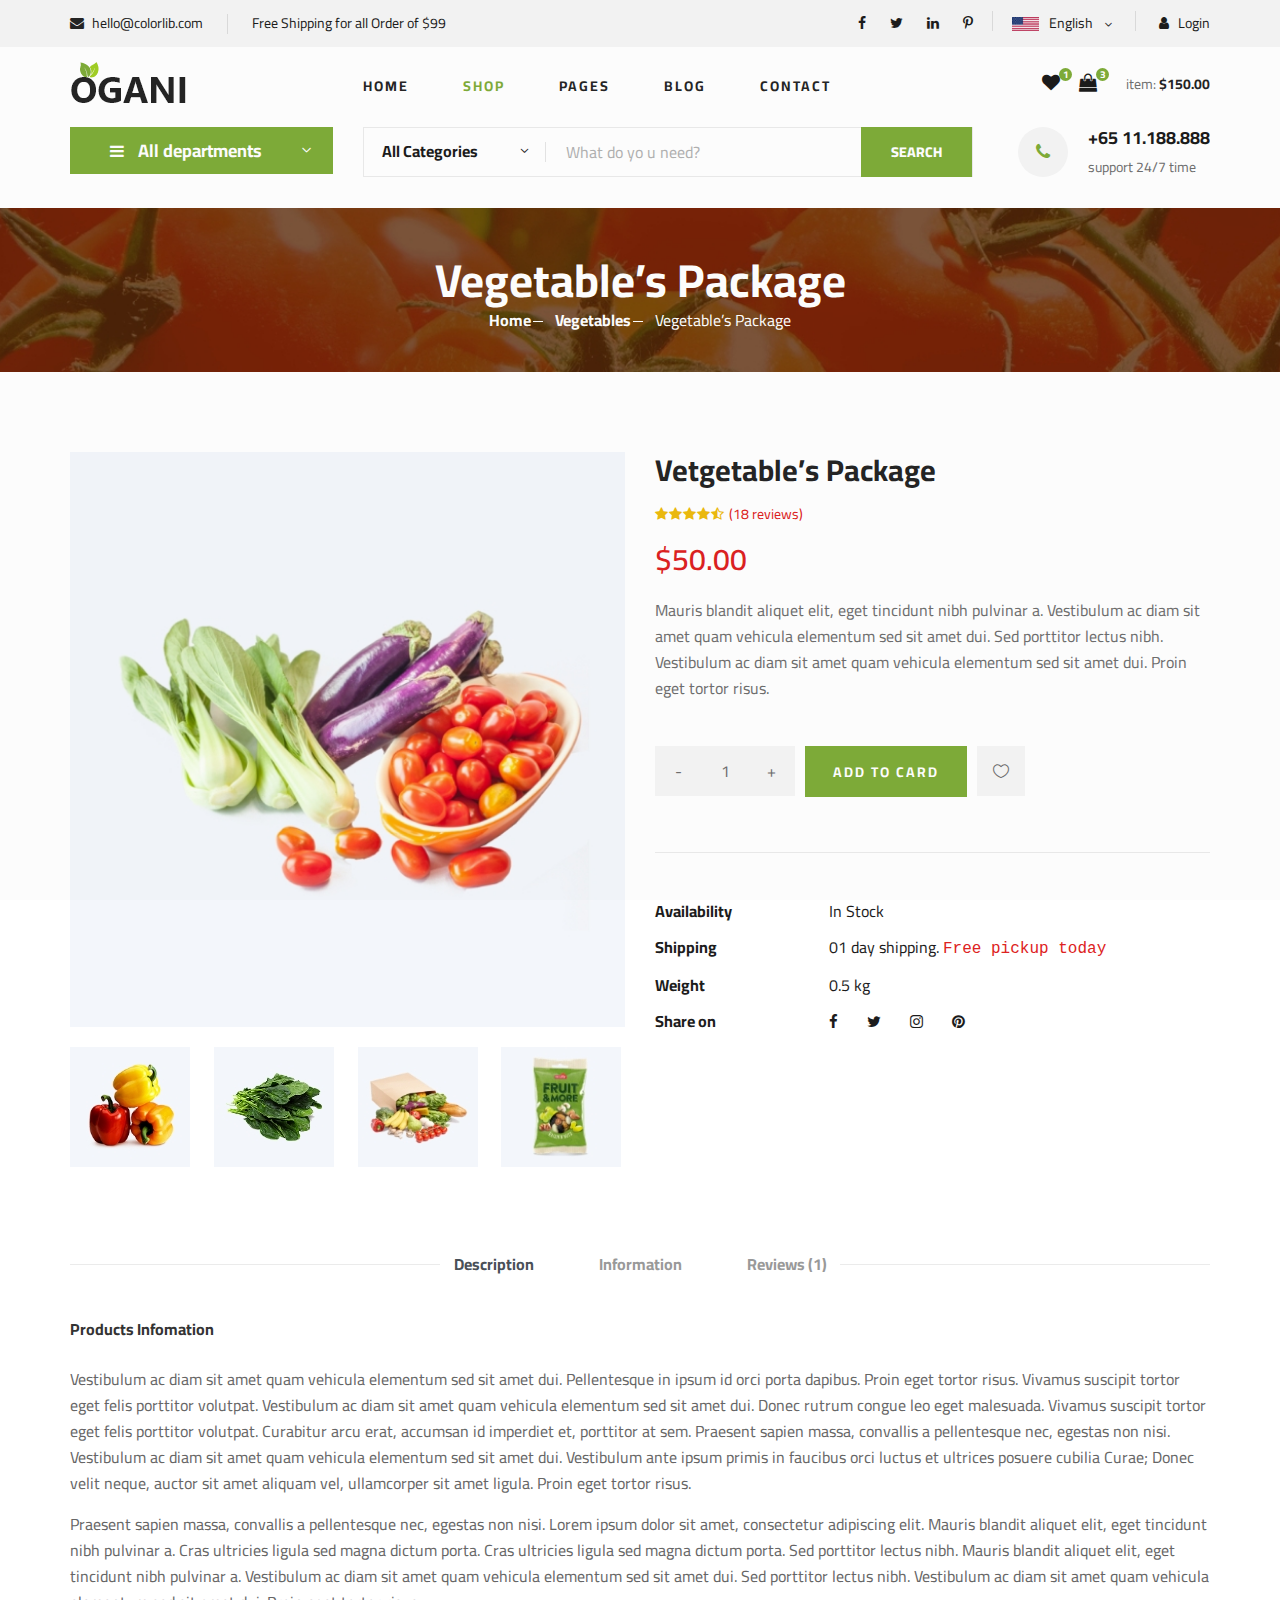
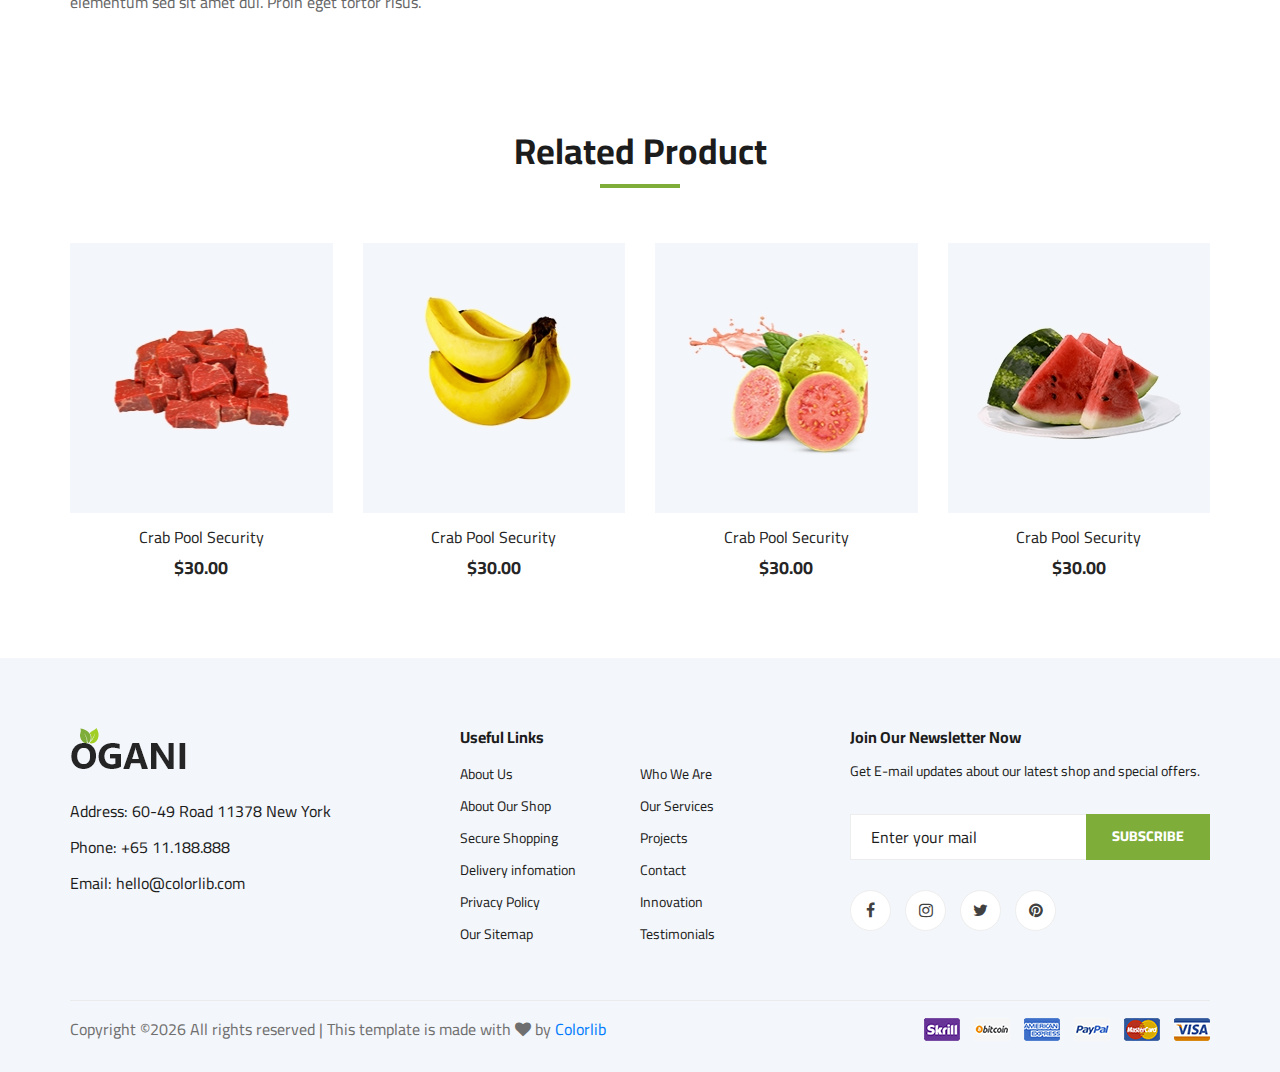
<file: src/main/resources/static/shop-details.html>
<!DOCTYPE html>
<html lang="zxx">

<head>
    <meta charset="UTF-8">
    <meta name="description" content="Ogani Template">
    <meta name="keywords" content="Ogani, unica, creative, html">
    <meta name="viewport" content="width=device-width, initial-scale=1.0">
    <meta http-equiv="X-UA-Compatible" content="ie=edge">
    <title>Ogani | Template</title>

    <!-- Google Font -->
    <link href="https://fonts.googleapis.com/css2?family=Cairo:wght@200;300;400;600;900&display=swap" rel="stylesheet">

    <!-- Css Styles -->
    <link rel="stylesheet" href="css/bootstrap.min.css" type="text/css">
    <link rel="stylesheet" href="css/font-awesome.min.css" type="text/css">
    <link rel="stylesheet" href="css/elegant-icons.css" type="text/css">
    <link rel="stylesheet" href="css/nice-select.css" type="text/css">
    <link rel="stylesheet" href="css/jquery-ui.min.css" type="text/css">
    <link rel="stylesheet" href="css/owl.carousel.min.css" type="text/css">
    <link rel="stylesheet" href="css/slicknav.min.css" type="text/css">
    <link rel="stylesheet" href="css/style.css" type="text/css">
</head>

<body>
    <!-- Page Preloder -->
    <div id="preloder">
        <div class="loader"></div>
    </div>

    <!-- Humberger Begin -->
    <div class="humberger__menu__overlay"></div>
    <div class="humberger__menu__wrapper">
        <div class="humberger__menu__logo">
            <a href="#"><img src="img/logo.png" alt=""></a>
        </div>
        <div class="humberger__menu__cart">
            <ul>
                <li><a href="#"><i class="fa fa-heart"></i> <span>1</span></a></li>
                <li><a href="#"><i class="fa fa-shopping-bag"></i> <span>3</span></a></li>
            </ul>
            <div class="header__cart__price">item: <span>$150.00</span></div>
        </div>
        <div class="humberger__menu__widget">
            <div class="header__top__right__language">
                <img src="img/language.png" alt="">
                <div>English</div>
                <span class="arrow_carrot-down"></span>
                <ul>
                    <li><a href="#">Spanis</a></li>
                    <li><a href="#">English</a></li>
                </ul>
            </div>
            <div class="header__top__right__auth">
                <a href="#"><i class="fa fa-user"></i> Login</a>
            </div>
        </div>
        <nav class="humberger__menu__nav mobile-menu">
            <ul>
                <li class="active"><a href="./index.html">Home</a></li>
                <li><a href="./shop-grid.html">Shop</a></li>
                <li><a href="#">Pages</a>
                    <ul class="header__menu__dropdown">
                        <li><a href="./shop-details.html">Shop Details</a></li>
                        <li><a href="./shoping-cart.html">Shoping Cart</a></li>
                        <li><a href="./checkout.html">Check Out</a></li>
                        <li><a href="./blog-details.html">Blog Details</a></li>
                    </ul>
                </li>
                <li><a href="./blog.html">Blog</a></li>
                <li><a href="./contact.html">Contact</a></li>
            </ul>
        </nav>
        <div id="mobile-menu-wrap"></div>
        <div class="header__top__right__social">
            <a href="#"><i class="fa fa-facebook"></i></a>
            <a href="#"><i class="fa fa-twitter"></i></a>
            <a href="#"><i class="fa fa-linkedin"></i></a>
            <a href="#"><i class="fa fa-pinterest-p"></i></a>
        </div>
        <div class="humberger__menu__contact">
            <ul>
                <li><i class="fa fa-envelope"></i> hello@colorlib.com</li>
                <li>Free Shipping for all Order of $99</li>
            </ul>
        </div>
    </div>
    <!-- Humberger End -->

    <!-- Header Section Begin -->
    <header class="header">
        <div class="header__top">
            <div class="container">
                <div class="row">
                    <div class="col-lg-6">
                        <div class="header__top__left">
                            <ul>
                                <li><i class="fa fa-envelope"></i> hello@colorlib.com</li>
                                <li>Free Shipping for all Order of $99</li>
                            </ul>
                        </div>
                    </div>
                    <div class="col-lg-6">
                        <div class="header__top__right">
                            <div class="header__top__right__social">
                                <a href="#"><i class="fa fa-facebook"></i></a>
                                <a href="#"><i class="fa fa-twitter"></i></a>
                                <a href="#"><i class="fa fa-linkedin"></i></a>
                                <a href="#"><i class="fa fa-pinterest-p"></i></a>
                            </div>
                            <div class="header__top__right__language">
                                <img src="img/language.png" alt="">
                                <div>English</div>
                                <span class="arrow_carrot-down"></span>
                                <ul>
                                    <li><a href="#">Spanis</a></li>
                                    <li><a href="#">English</a></li>
                                </ul>
                            </div>
                            <div class="header__top__right__auth">
                                <a href="#"><i class="fa fa-user"></i> Login</a>
                            </div>
                        </div>
                    </div>
                </div>
            </div>
        </div>
        <div class="container">
            <div class="row">
                <div class="col-lg-3">
                    <div class="header__logo">
                        <a href="./index.html"><img src="img/logo.png" alt=""></a>
                    </div>
                </div>
                <div class="col-lg-6">
                    <nav class="header__menu">
                        <ul>
                            <li><a href="./index.html">Home</a></li>
                            <li class="active"><a href="./shop-grid.html">Shop</a></li>
                            <li><a href="#">Pages</a>
                                <ul class="header__menu__dropdown">
                                    <li><a href="./shop-details.html">Shop Details</a></li>
                                    <li><a href="./shoping-cart.html">Shoping Cart</a></li>
                                    <li><a href="./checkout.html">Check Out</a></li>
                                    <li><a href="./blog-details.html">Blog Details</a></li>
                                </ul>
                            </li>
                            <li><a href="./blog.html">Blog</a></li>
                            <li><a href="./contact.html">Contact</a></li>
                        </ul>
                    </nav>
                </div>
                <div class="col-lg-3">
                    <div class="header__cart">
                        <ul>
                            <li><a href="#"><i class="fa fa-heart"></i> <span>1</span></a></li>
                            <li><a href="#"><i class="fa fa-shopping-bag"></i> <span>3</span></a></li>
                        </ul>
                        <div class="header__cart__price">item: <span>$150.00</span></div>
                    </div>
                </div>
            </div>
            <div class="humberger__open">
                <i class="fa fa-bars"></i>
            </div>
        </div>
    </header>
    <!-- Header Section End -->

    <!-- Hero Section Begin -->
    <section class="hero hero-normal">
        <div class="container">
            <div class="row">
                <div class="col-lg-3">
                    <div class="hero__categories">
                        <div class="hero__categories__all">
                            <i class="fa fa-bars"></i>
                            <span>All departments</span>
                        </div>
                        <ul>
                            <li><a href="#">Fresh Meat</a></li>
                            <li><a href="#">Vegetables</a></li>
                            <li><a href="#">Fruit & Nut Gifts</a></li>
                            <li><a href="#">Fresh Berries</a></li>
                            <li><a href="#">Ocean Foods</a></li>
                            <li><a href="#">Butter & Eggs</a></li>
                            <li><a href="#">Fastfood</a></li>
                            <li><a href="#">Fresh Onion</a></li>
                            <li><a href="#">Papayaya & Crisps</a></li>
                            <li><a href="#">Oatmeal</a></li>
                            <li><a href="#">Fresh Bananas</a></li>
                        </ul>
                    </div>
                </div>
                <div class="col-lg-9">
                    <div class="hero__search">
                        <div class="hero__search__form">
                            <form action="#">
                                <div class="hero__search__categories">
                                    All Categories
                                    <span class="arrow_carrot-down"></span>
                                </div>
                                <input type="text" placeholder="What do yo u need?">
                                <button type="submit" class="site-btn">SEARCH</button>
                            </form>
                        </div>
                        <div class="hero__search__phone">
                            <div class="hero__search__phone__icon">
                                <i class="fa fa-phone"></i>
                            </div>
                            <div class="hero__search__phone__text">
                                <h5>+65 11.188.888</h5>
                                <span>support 24/7 time</span>
                            </div>
                        </div>
                    </div>
                </div>
            </div>
        </div>
    </section>
    <!-- Hero Section End -->

    <!-- Breadcrumb Section Begin -->
    <section class="breadcrumb-section set-bg" data-setbg="img/breadcrumb.jpg">
        <div class="container">
            <div class="row">
                <div class="col-lg-12 text-center">
                    <div class="breadcrumb__text">
                        <h2>Vegetable’s Package</h2>
                        <div class="breadcrumb__option">
                            <a href="./index.html">Home</a>
                            <a href="./index.html">Vegetables</a>
                            <span>Vegetable’s Package</span>
                        </div>
                    </div>
                </div>
            </div>
        </div>
    </section>
    <!-- Breadcrumb Section End -->

    <!-- Product Details Section Begin -->
    <section class="product-details spad">
        <div class="container">
            <div class="row">
                <div class="col-lg-6 col-md-6">
                    <div class="product__details__pic">
                        <div class="product__details__pic__item">
                            <img class="product__details__pic__item--large"
                                src="img/product/details/product-details-1.jpg" alt="">
                        </div>
                        <div class="product__details__pic__slider owl-carousel">
                            <img data-imgbigurl="img/product/details/product-details-2.jpg"
                                src="img/product/details/thumb-1.jpg" alt="">
                            <img data-imgbigurl="img/product/details/product-details-3.jpg"
                                src="img/product/details/thumb-2.jpg" alt="">
                            <img data-imgbigurl="img/product/details/product-details-5.jpg"
                                src="img/product/details/thumb-3.jpg" alt="">
                            <img data-imgbigurl="img/product/details/product-details-4.jpg"
                                src="img/product/details/thumb-4.jpg" alt="">
                        </div>
                    </div>
                </div>
                <div class="col-lg-6 col-md-6">
                    <div class="product__details__text">
                        <h3>Vetgetable’s Package</h3>
                        <div class="product__details__rating">
                            <i class="fa fa-star"></i>
                            <i class="fa fa-star"></i>
                            <i class="fa fa-star"></i>
                            <i class="fa fa-star"></i>
                            <i class="fa fa-star-half-o"></i>
                            <span>(18 reviews)</span>
                        </div>
                        <div class="product__details__price">$50.00</div>
                        <p>Mauris blandit aliquet elit, eget tincidunt nibh pulvinar a. Vestibulum ac diam sit amet quam
                            vehicula elementum sed sit amet dui. Sed porttitor lectus nibh. Vestibulum ac diam sit amet
                            quam vehicula elementum sed sit amet dui. Proin eget tortor risus.</p>
                        <div class="product__details__quantity">
                            <div class="quantity">
                                <div class="pro-qty">
                                    <input type="text" value="1">
                                </div>
                            </div>
                        </div>
                        <a href="#" class="primary-btn">ADD TO CARD</a>
                        <a href="#" class="heart-icon"><span class="icon_heart_alt"></span></a>
                        <ul>
                            <li><b>Availability</b> <span>In Stock</span></li>
                            <li><b>Shipping</b> <span>01 day shipping. <samp>Free pickup today</samp></span></li>
                            <li><b>Weight</b> <span>0.5 kg</span></li>
                            <li><b>Share on</b>
                                <div class="share">
                                    <a href="#"><i class="fa fa-facebook"></i></a>
                                    <a href="#"><i class="fa fa-twitter"></i></a>
                                    <a href="#"><i class="fa fa-instagram"></i></a>
                                    <a href="#"><i class="fa fa-pinterest"></i></a>
                                </div>
                            </li>
                        </ul>
                    </div>
                </div>
                <div class="col-lg-12">
                    <div class="product__details__tab">
                        <ul class="nav nav-tabs" role="tablist">
                            <li class="nav-item">
                                <a class="nav-link active" data-toggle="tab" href="#tabs-1" role="tab"
                                    aria-selected="true">Description</a>
                            </li>
                            <li class="nav-item">
                                <a class="nav-link" data-toggle="tab" href="#tabs-2" role="tab"
                                    aria-selected="false">Information</a>
                            </li>
                            <li class="nav-item">
                                <a class="nav-link" data-toggle="tab" href="#tabs-3" role="tab"
                                    aria-selected="false">Reviews <span>(1)</span></a>
                            </li>
                        </ul>
                        <div class="tab-content">
                            <div class="tab-pane active" id="tabs-1" role="tabpanel">
                                <div class="product__details__tab__desc">
                                    <h6>Products Infomation</h6>
                                    <p>Vestibulum ac diam sit amet quam vehicula elementum sed sit amet dui.
                                        Pellentesque in ipsum id orci porta dapibus. Proin eget tortor risus. Vivamus
                                        suscipit tortor eget felis porttitor volutpat. Vestibulum ac diam sit amet quam
                                        vehicula elementum sed sit amet dui. Donec rutrum congue leo eget malesuada.
                                        Vivamus suscipit tortor eget felis porttitor volutpat. Curabitur arcu erat,
                                        accumsan id imperdiet et, porttitor at sem. Praesent sapien massa, convallis a
                                        pellentesque nec, egestas non nisi. Vestibulum ac diam sit amet quam vehicula
                                        elementum sed sit amet dui. Vestibulum ante ipsum primis in faucibus orci luctus
                                        et ultrices posuere cubilia Curae; Donec velit neque, auctor sit amet aliquam
                                        vel, ullamcorper sit amet ligula. Proin eget tortor risus.</p>
                                        <p>Praesent sapien massa, convallis a pellentesque nec, egestas non nisi. Lorem
                                        ipsum dolor sit amet, consectetur adipiscing elit. Mauris blandit aliquet
                                        elit, eget tincidunt nibh pulvinar a. Cras ultricies ligula sed magna dictum
                                        porta. Cras ultricies ligula sed magna dictum porta. Sed porttitor lectus
                                        nibh. Mauris blandit aliquet elit, eget tincidunt nibh pulvinar a.
                                        Vestibulum ac diam sit amet quam vehicula elementum sed sit amet dui. Sed
                                        porttitor lectus nibh. Vestibulum ac diam sit amet quam vehicula elementum
                                        sed sit amet dui. Proin eget tortor risus.</p>
                                </div>
                            </div>
                            <div class="tab-pane" id="tabs-2" role="tabpanel">
                                <div class="product__details__tab__desc">
                                    <h6>Products Infomation</h6>
                                    <p>Vestibulum ac diam sit amet quam vehicula elementum sed sit amet dui.
                                        Pellentesque in ipsum id orci porta dapibus. Proin eget tortor risus.
                                        Vivamus suscipit tortor eget felis porttitor volutpat. Vestibulum ac diam
                                        sit amet quam vehicula elementum sed sit amet dui. Donec rutrum congue leo
                                        eget malesuada. Vivamus suscipit tortor eget felis porttitor volutpat.
                                        Curabitur arcu erat, accumsan id imperdiet et, porttitor at sem. Praesent
                                        sapien massa, convallis a pellentesque nec, egestas non nisi. Vestibulum ac
                                        diam sit amet quam vehicula elementum sed sit amet dui. Vestibulum ante
                                        ipsum primis in faucibus orci luctus et ultrices posuere cubilia Curae;
                                        Donec velit neque, auctor sit amet aliquam vel, ullamcorper sit amet ligula.
                                        Proin eget tortor risus.</p>
                                    <p>Praesent sapien massa, convallis a pellentesque nec, egestas non nisi. Lorem
                                        ipsum dolor sit amet, consectetur adipiscing elit. Mauris blandit aliquet
                                        elit, eget tincidunt nibh pulvinar a. Cras ultricies ligula sed magna dictum
                                        porta. Cras ultricies ligula sed magna dictum porta. Sed porttitor lectus
                                        nibh. Mauris blandit aliquet elit, eget tincidunt nibh pulvinar a.</p>
                                </div>
                            </div>
                            <div class="tab-pane" id="tabs-3" role="tabpanel">
                                <div class="product__details__tab__desc">
                                    <h6>Products Infomation</h6>
                                    <p>Vestibulum ac diam sit amet quam vehicula elementum sed sit amet dui.
                                        Pellentesque in ipsum id orci porta dapibus. Proin eget tortor risus.
                                        Vivamus suscipit tortor eget felis porttitor volutpat. Vestibulum ac diam
                                        sit amet quam vehicula elementum sed sit amet dui. Donec rutrum congue leo
                                        eget malesuada. Vivamus suscipit tortor eget felis porttitor volutpat.
                                        Curabitur arcu erat, accumsan id imperdiet et, porttitor at sem. Praesent
                                        sapien massa, convallis a pellentesque nec, egestas non nisi. Vestibulum ac
                                        diam sit amet quam vehicula elementum sed sit amet dui. Vestibulum ante
                                        ipsum primis in faucibus orci luctus et ultrices posuere cubilia Curae;
                                        Donec velit neque, auctor sit amet aliquam vel, ullamcorper sit amet ligula.
                                        Proin eget tortor risus.</p>
                                </div>
                            </div>
                        </div>
                    </div>
                </div>
            </div>
        </div>
    </section>
    <!-- Product Details Section End -->

    <!-- Related Product Section Begin -->
    <section class="related-product">
        <div class="container">
            <div class="row">
                <div class="col-lg-12">
                    <div class="section-title related__product__title">
                        <h2>Related Product</h2>
                    </div>
                </div>
            </div>
            <div class="row">
                <div class="col-lg-3 col-md-4 col-sm-6">
                    <div class="product__item">
                        <div class="product__item__pic set-bg" data-setbg="img/product/product-1.jpg">
                            <ul class="product__item__pic__hover">
                                <li><a href="#"><i class="fa fa-heart"></i></a></li>
                                <li><a href="#"><i class="fa fa-retweet"></i></a></li>
                                <li><a href="#"><i class="fa fa-shopping-cart"></i></a></li>
                            </ul>
                        </div>
                        <div class="product__item__text">
                            <h6><a href="#">Crab Pool Security</a></h6>
                            <h5>$30.00</h5>
                        </div>
                    </div>
                </div>
                <div class="col-lg-3 col-md-4 col-sm-6">
                    <div class="product__item">
                        <div class="product__item__pic set-bg" data-setbg="img/product/product-2.jpg">
                            <ul class="product__item__pic__hover">
                                <li><a href="#"><i class="fa fa-heart"></i></a></li>
                                <li><a href="#"><i class="fa fa-retweet"></i></a></li>
                                <li><a href="#"><i class="fa fa-shopping-cart"></i></a></li>
                            </ul>
                        </div>
                        <div class="product__item__text">
                            <h6><a href="#">Crab Pool Security</a></h6>
                            <h5>$30.00</h5>
                        </div>
                    </div>
                </div>
                <div class="col-lg-3 col-md-4 col-sm-6">
                    <div class="product__item">
                        <div class="product__item__pic set-bg" data-setbg="img/product/product-3.jpg">
                            <ul class="product__item__pic__hover">
                                <li><a href="#"><i class="fa fa-heart"></i></a></li>
                                <li><a href="#"><i class="fa fa-retweet"></i></a></li>
                                <li><a href="#"><i class="fa fa-shopping-cart"></i></a></li>
                            </ul>
                        </div>
                        <div class="product__item__text">
                            <h6><a href="#">Crab Pool Security</a></h6>
                            <h5>$30.00</h5>
                        </div>
                    </div>
                </div>
                <div class="col-lg-3 col-md-4 col-sm-6">
                    <div class="product__item">
                        <div class="product__item__pic set-bg" data-setbg="img/product/product-7.jpg">
                            <ul class="product__item__pic__hover">
                                <li><a href="#"><i class="fa fa-heart"></i></a></li>
                                <li><a href="#"><i class="fa fa-retweet"></i></a></li>
                                <li><a href="#"><i class="fa fa-shopping-cart"></i></a></li>
                            </ul>
                        </div>
                        <div class="product__item__text">
                            <h6><a href="#">Crab Pool Security</a></h6>
                            <h5>$30.00</h5>
                        </div>
                    </div>
                </div>
            </div>
        </div>
    </section>
    <!-- Related Product Section End -->

    <!-- Footer Section Begin -->
    <footer class="footer spad">
        <div class="container">
            <div class="row">
                <div class="col-lg-3 col-md-6 col-sm-6">
                    <div class="footer__about">
                        <div class="footer__about__logo">
                            <a href="./index.html"><img src="img/logo.png" alt=""></a>
                        </div>
                        <ul>
                            <li>Address: 60-49 Road 11378 New York</li>
                            <li>Phone: +65 11.188.888</li>
                            <li>Email: hello@colorlib.com</li>
                        </ul>
                    </div>
                </div>
                <div class="col-lg-4 col-md-6 col-sm-6 offset-lg-1">
                    <div class="footer__widget">
                        <h6>Useful Links</h6>
                        <ul>
                            <li><a href="#">About Us</a></li>
                            <li><a href="#">About Our Shop</a></li>
                            <li><a href="#">Secure Shopping</a></li>
                            <li><a href="#">Delivery infomation</a></li>
                            <li><a href="#">Privacy Policy</a></li>
                            <li><a href="#">Our Sitemap</a></li>
                        </ul>
                        <ul>
                            <li><a href="#">Who We Are</a></li>
                            <li><a href="#">Our Services</a></li>
                            <li><a href="#">Projects</a></li>
                            <li><a href="#">Contact</a></li>
                            <li><a href="#">Innovation</a></li>
                            <li><a href="#">Testimonials</a></li>
                        </ul>
                    </div>
                </div>
                <div class="col-lg-4 col-md-12">
                    <div class="footer__widget">
                        <h6>Join Our Newsletter Now</h6>
                        <p>Get E-mail updates about our latest shop and special offers.</p>
                        <form action="#">
                            <input type="text" placeholder="Enter your mail">
                            <button type="submit" class="site-btn">Subscribe</button>
                        </form>
                        <div class="footer__widget__social">
                            <a href="#"><i class="fa fa-facebook"></i></a>
                            <a href="#"><i class="fa fa-instagram"></i></a>
                            <a href="#"><i class="fa fa-twitter"></i></a>
                            <a href="#"><i class="fa fa-pinterest"></i></a>
                        </div>
                    </div>
                </div>
            </div>
            <div class="row">
                <div class="col-lg-12">
                    <div class="footer__copyright">
                        <div class="footer__copyright__text"><p><!-- Link back to Colorlib can't be removed. Template is licensed under CC BY 3.0. -->
  Copyright &copy;<script>document.write(new Date().getFullYear());</script> All rights reserved | This template is made with <i class="fa fa-heart" aria-hidden="true"></i> by <a href="https://colorlib.com" target="_blank">Colorlib</a>
  <!-- Link back to Colorlib can't be removed. Template is licensed under CC BY 3.0. --></p></div>
                        <div class="footer__copyright__payment"><img src="img/payment-item.png" alt=""></div>
                    </div>
                </div>
            </div>
        </div>
    </footer>
    <!-- Footer Section End -->

    <!-- Js Plugins -->
    <script src="js/jquery-3.3.1.min.js"></script>
    <script src="js/bootstrap.min.js"></script>
    <script src="js/jquery.nice-select.min.js"></script>
    <script src="js/jquery-ui.min.js"></script>
    <script src="js/jquery.slicknav.js"></script>
    <script src="js/mixitup.min.js"></script>
    <script src="js/owl.carousel.min.js"></script>
    <script src="js/main.js"></script>


</body>

</html>
</file>
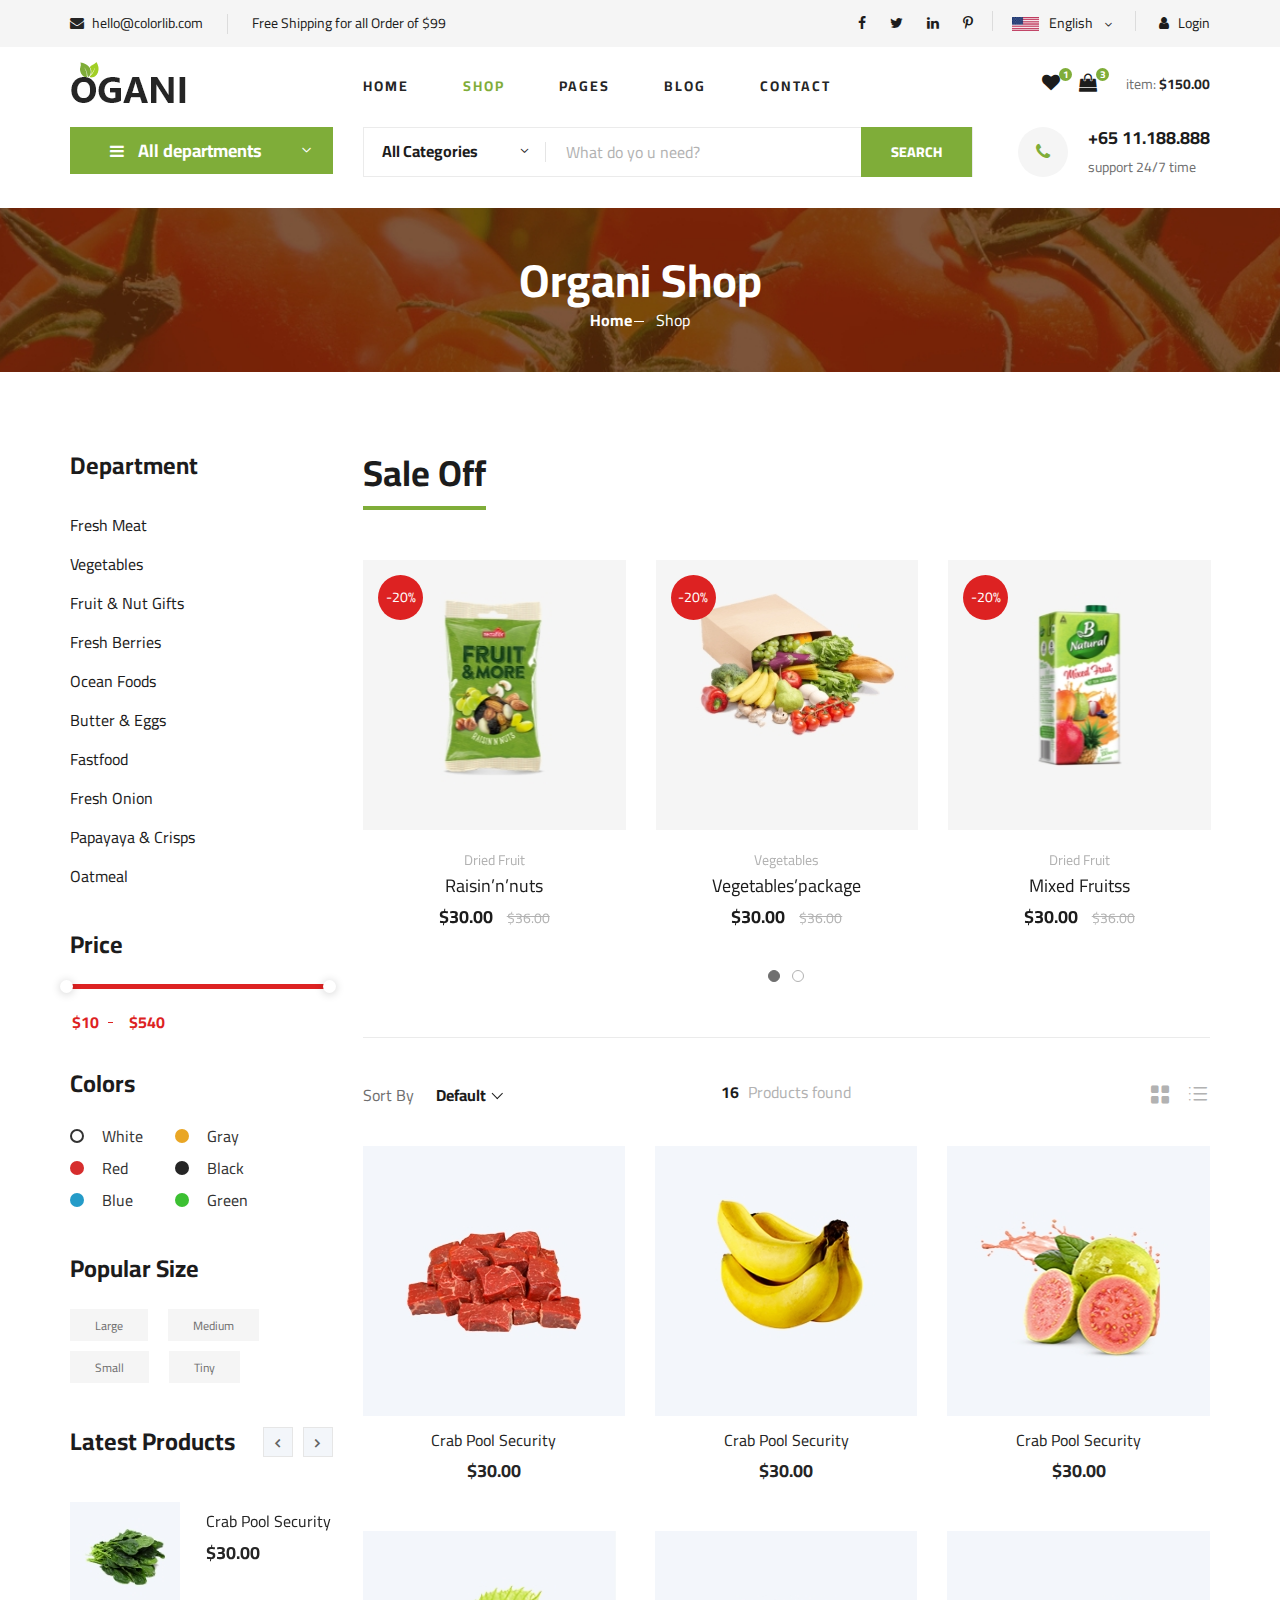
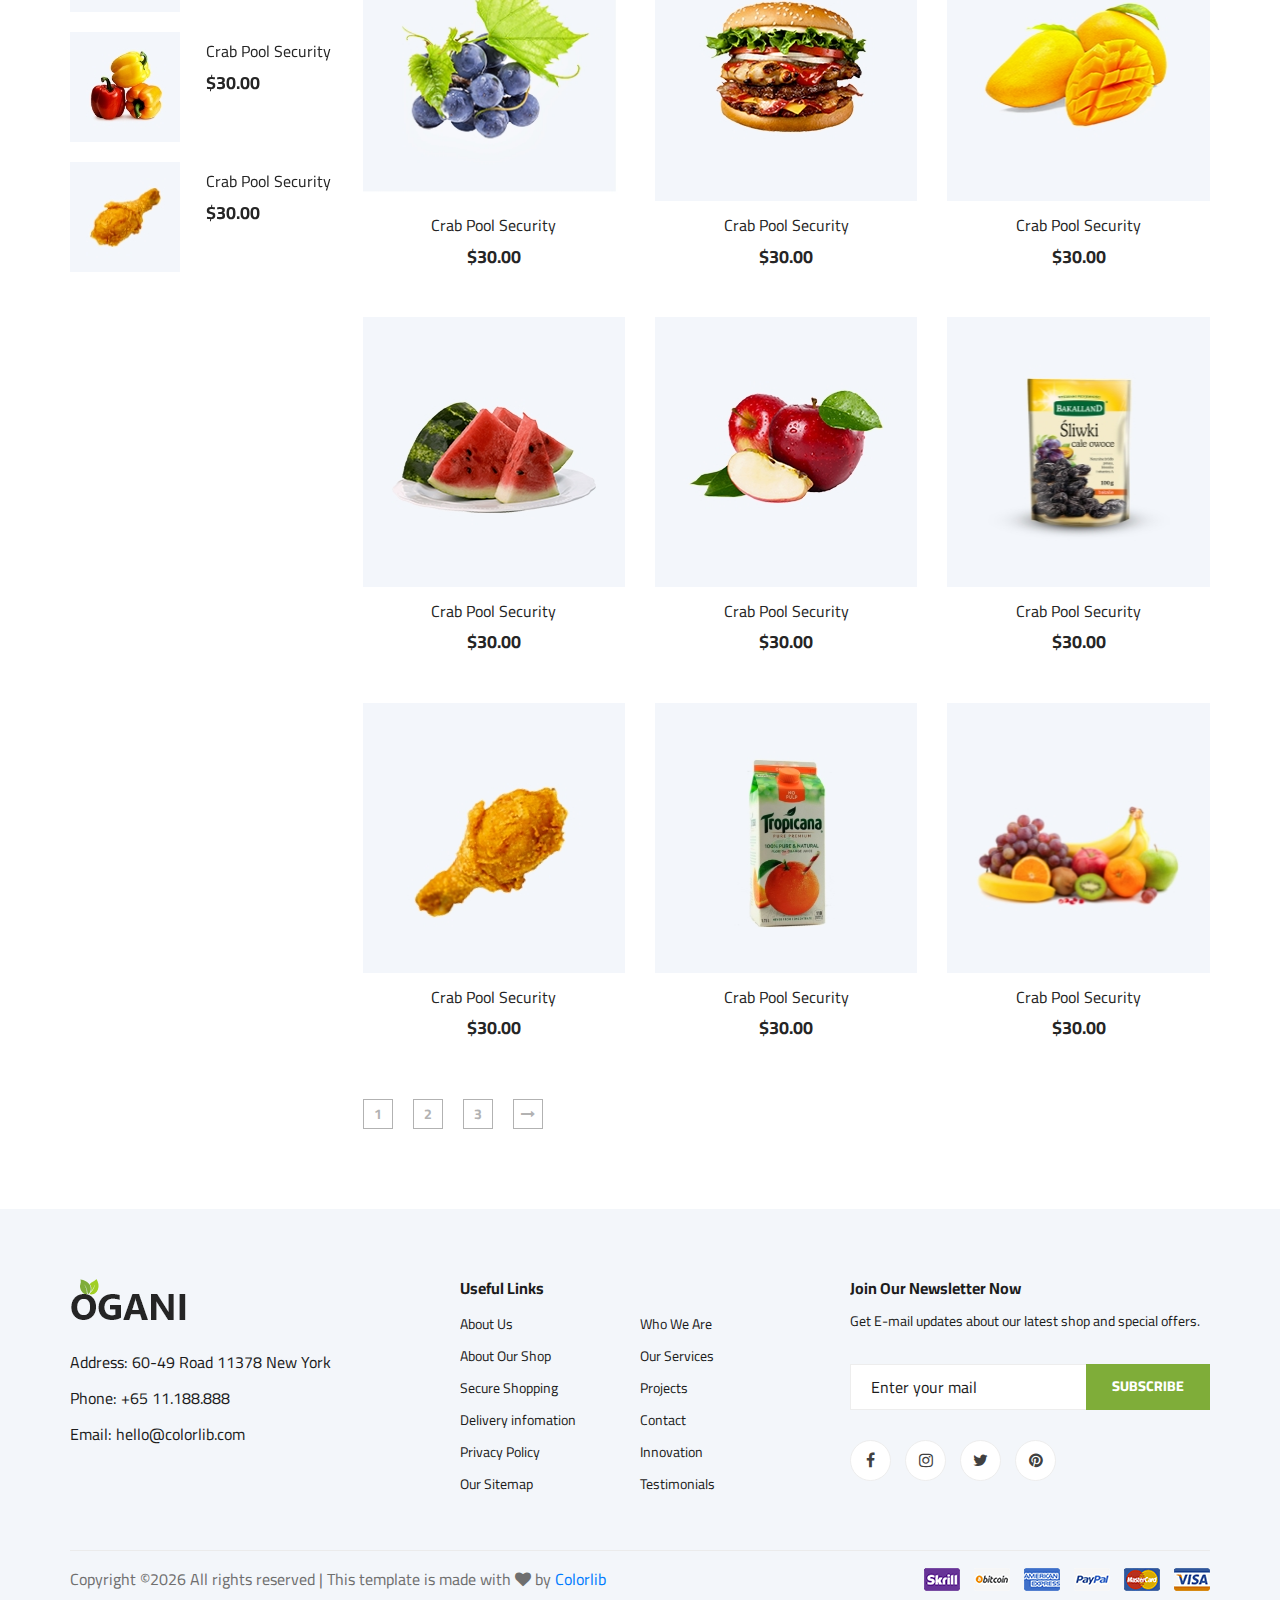
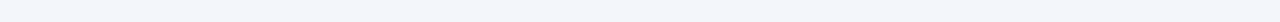
<file: src/main/resources/static/shop-grid.html>
<!DOCTYPE html>
<html lang="zxx">

<head>
    <meta charset="UTF-8">
    <meta name="description" content="Ogani Template">
    <meta name="keywords" content="Ogani, unica, creative, html">
    <meta name="viewport" content="width=device-width, initial-scale=1.0">
    <meta http-equiv="X-UA-Compatible" content="ie=edge">
    <title>Ogani | Template</title>

    <!-- Google Font -->
    <link href="https://fonts.googleapis.com/css2?family=Cairo:wght@200;300;400;600;900&display=swap" rel="stylesheet">

    <!-- Css Styles -->
    <link rel="stylesheet" href="css/bootstrap.min.css" type="text/css">
    <link rel="stylesheet" href="css/font-awesome.min.css" type="text/css">
    <link rel="stylesheet" href="css/elegant-icons.css" type="text/css">
    <link rel="stylesheet" href="css/nice-select.css" type="text/css">
    <link rel="stylesheet" href="css/jquery-ui.min.css" type="text/css">
    <link rel="stylesheet" href="css/owl.carousel.min.css" type="text/css">
    <link rel="stylesheet" href="css/slicknav.min.css" type="text/css">
    <link rel="stylesheet" href="css/style.css" type="text/css">
</head>

<body>
    <!-- Page Preloder -->
    <div id="preloder">
        <div class="loader"></div>
    </div>

    <!-- Humberger Begin -->
    <div class="humberger__menu__overlay"></div>
    <div class="humberger__menu__wrapper">
        <div class="humberger__menu__logo">
            <a href="#"><img src="img/logo.png" alt=""></a>
        </div>
        <div class="humberger__menu__cart">
            <ul>
                <li><a href="#"><i class="fa fa-heart"></i> <span>1</span></a></li>
                <li><a href="#"><i class="fa fa-shopping-bag"></i> <span>3</span></a></li>
            </ul>
            <div class="header__cart__price">item: <span>$150.00</span></div>
        </div>
        <div class="humberger__menu__widget">
            <div class="header__top__right__language">
                <img src="img/language.png" alt="">
                <div>English</div>
                <span class="arrow_carrot-down"></span>
                <ul>
                    <li><a href="#">Spanis</a></li>
                    <li><a href="#">English</a></li>
                </ul>
            </div>
            <div class="header__top__right__auth">
                <a href="#"><i class="fa fa-user"></i> Login</a>
            </div>
        </div>
        <nav class="humberger__menu__nav mobile-menu">
            <ul>
                <li class="active"><a href="./index.html">Home</a></li>
                <li><a href="./shop-grid.html">Shop</a></li>
                <li><a href="#">Pages</a>
                    <ul class="header__menu__dropdown">
                        <li><a href="./shop-details.html">Shop Details</a></li>
                        <li><a href="./shoping-cart.html">Shoping Cart</a></li>
                        <li><a href="./checkout.html">Check Out</a></li>
                        <li><a href="./blog-details.html">Blog Details</a></li>
                    </ul>
                </li>
                <li><a href="./blog.html">Blog</a></li>
                <li><a href="./contact.html">Contact</a></li>
            </ul>
        </nav>
        <div id="mobile-menu-wrap"></div>
        <div class="header__top__right__social">
            <a href="#"><i class="fa fa-facebook"></i></a>
            <a href="#"><i class="fa fa-twitter"></i></a>
            <a href="#"><i class="fa fa-linkedin"></i></a>
            <a href="#"><i class="fa fa-pinterest-p"></i></a>
        </div>
        <div class="humberger__menu__contact">
            <ul>
                <li><i class="fa fa-envelope"></i> hello@colorlib.com</li>
                <li>Free Shipping for all Order of $99</li>
            </ul>
        </div>
    </div>
    <!-- Humberger End -->

    <!-- Header Section Begin -->
    <header class="header">
        <div class="header__top">
            <div class="container">
                <div class="row">
                    <div class="col-lg-6">
                        <div class="header__top__left">
                            <ul>
                                <li><i class="fa fa-envelope"></i> hello@colorlib.com</li>
                                <li>Free Shipping for all Order of $99</li>
                            </ul>
                        </div>
                    </div>
                    <div class="col-lg-6">
                        <div class="header__top__right">
                            <div class="header__top__right__social">
                                <a href="#"><i class="fa fa-facebook"></i></a>
                                <a href="#"><i class="fa fa-twitter"></i></a>
                                <a href="#"><i class="fa fa-linkedin"></i></a>
                                <a href="#"><i class="fa fa-pinterest-p"></i></a>
                            </div>
                            <div class="header__top__right__language">
                                <img src="img/language.png" alt="">
                                <div>English</div>
                                <span class="arrow_carrot-down"></span>
                                <ul>
                                    <li><a href="#">Spanis</a></li>
                                    <li><a href="#">English</a></li>
                                </ul>
                            </div>
                            <div class="header__top__right__auth">
                                <a href="#"><i class="fa fa-user"></i> Login</a>
                            </div>
                        </div>
                    </div>
                </div>
            </div>
        </div>
        <div class="container">
            <div class="row">
                <div class="col-lg-3">
                    <div class="header__logo">
                        <a href="./index.html"><img src="img/logo.png" alt=""></a>
                    </div>
                </div>
                <div class="col-lg-6">
                    <nav class="header__menu">
                        <ul>
                            <li><a href="./index.html">Home</a></li>
                            <li class="active"><a href="./shop-grid.html">Shop</a></li>
                            <li><a href="#">Pages</a>
                                <ul class="header__menu__dropdown">
                                    <li><a href="./shop-details.html">Shop Details</a></li>
                                    <li><a href="./shoping-cart.html">Shoping Cart</a></li>
                                    <li><a href="./checkout.html">Check Out</a></li>
                                    <li><a href="./blog-details.html">Blog Details</a></li>
                                </ul>
                            </li>
                            <li><a href="./blog.html">Blog</a></li>
                            <li><a href="./contact.html">Contact</a></li>
                        </ul>
                    </nav>
                </div>
                <div class="col-lg-3">
                    <div class="header__cart">
                        <ul>
                            <li><a href="#"><i class="fa fa-heart"></i> <span>1</span></a></li>
                            <li><a href="#"><i class="fa fa-shopping-bag"></i> <span>3</span></a></li>
                        </ul>
                        <div class="header__cart__price">item: <span>$150.00</span></div>
                    </div>
                </div>
            </div>
            <div class="humberger__open">
                <i class="fa fa-bars"></i>
            </div>
        </div>
    </header>
    <!-- Header Section End -->

    <!-- Hero Section Begin -->
    <section class="hero hero-normal">
        <div class="container">
            <div class="row">
                <div class="col-lg-3">
                    <div class="hero__categories">
                        <div class="hero__categories__all">
                            <i class="fa fa-bars"></i>
                            <span>All departments</span>
                        </div>
                        <ul>
                            <li><a href="#">Fresh Meat</a></li>
                            <li><a href="#">Vegetables</a></li>
                            <li><a href="#">Fruit & Nut Gifts</a></li>
                            <li><a href="#">Fresh Berries</a></li>
                            <li><a href="#">Ocean Foods</a></li>
                            <li><a href="#">Butter & Eggs</a></li>
                            <li><a href="#">Fastfood</a></li>
                            <li><a href="#">Fresh Onion</a></li>
                            <li><a href="#">Papayaya & Crisps</a></li>
                            <li><a href="#">Oatmeal</a></li>
                            <li><a href="#">Fresh Bananas</a></li>
                        </ul>
                    </div>
                </div>
                <div class="col-lg-9">
                    <div class="hero__search">
                        <div class="hero__search__form">
                            <form action="#">
                                <div class="hero__search__categories">
                                    All Categories
                                    <span class="arrow_carrot-down"></span>
                                </div>
                                <input type="text" placeholder="What do yo u need?">
                                <button type="submit" class="site-btn">SEARCH</button>
                            </form>
                        </div>
                        <div class="hero__search__phone">
                            <div class="hero__search__phone__icon">
                                <i class="fa fa-phone"></i>
                            </div>
                            <div class="hero__search__phone__text">
                                <h5>+65 11.188.888</h5>
                                <span>support 24/7 time</span>
                            </div>
                        </div>
                    </div>
                </div>
            </div>
        </div>
    </section>
    <!-- Hero Section End -->

    <!-- Breadcrumb Section Begin -->
    <section class="breadcrumb-section set-bg" data-setbg="img/breadcrumb.jpg">
        <div class="container">
            <div class="row">
                <div class="col-lg-12 text-center">
                    <div class="breadcrumb__text">
                        <h2>Organi Shop</h2>
                        <div class="breadcrumb__option">
                            <a href="./index.html">Home</a>
                            <span>Shop</span>
                        </div>
                    </div>
                </div>
            </div>
        </div>
    </section>
    <!-- Breadcrumb Section End -->

    <!-- Product Section Begin -->
    <section class="product spad">
        <div class="container">
            <div class="row">
                <div class="col-lg-3 col-md-5">
                    <div class="sidebar">
                        <div class="sidebar__item">
                            <h4>Department</h4>
                            <ul>
                                <li><a href="#">Fresh Meat</a></li>
                                <li><a href="#">Vegetables</a></li>
                                <li><a href="#">Fruit & Nut Gifts</a></li>
                                <li><a href="#">Fresh Berries</a></li>
                                <li><a href="#">Ocean Foods</a></li>
                                <li><a href="#">Butter & Eggs</a></li>
                                <li><a href="#">Fastfood</a></li>
                                <li><a href="#">Fresh Onion</a></li>
                                <li><a href="#">Papayaya & Crisps</a></li>
                                <li><a href="#">Oatmeal</a></li>
                            </ul>
                        </div>
                        <div class="sidebar__item">
                            <h4>Price</h4>
                            <div class="price-range-wrap">
                                <div class="price-range ui-slider ui-corner-all ui-slider-horizontal ui-widget ui-widget-content"
                                    data-min="10" data-max="540">
                                    <div class="ui-slider-range ui-corner-all ui-widget-header"></div>
                                    <span tabindex="0" class="ui-slider-handle ui-corner-all ui-state-default"></span>
                                    <span tabindex="0" class="ui-slider-handle ui-corner-all ui-state-default"></span>
                                </div>
                                <div class="range-slider">
                                    <div class="price-input">
                                        <input type="text" id="minamount">
                                        <input type="text" id="maxamount">
                                    </div>
                                </div>
                            </div>
                        </div>
                        <div class="sidebar__item sidebar__item__color--option">
                            <h4>Colors</h4>
                            <div class="sidebar__item__color sidebar__item__color--white">
                                <label for="white">
                                    White
                                    <input type="radio" id="white">
                                </label>
                            </div>
                            <div class="sidebar__item__color sidebar__item__color--gray">
                                <label for="gray">
                                    Gray
                                    <input type="radio" id="gray">
                                </label>
                            </div>
                            <div class="sidebar__item__color sidebar__item__color--red">
                                <label for="red">
                                    Red
                                    <input type="radio" id="red">
                                </label>
                            </div>
                            <div class="sidebar__item__color sidebar__item__color--black">
                                <label for="black">
                                    Black
                                    <input type="radio" id="black">
                                </label>
                            </div>
                            <div class="sidebar__item__color sidebar__item__color--blue">
                                <label for="blue">
                                    Blue
                                    <input type="radio" id="blue">
                                </label>
                            </div>
                            <div class="sidebar__item__color sidebar__item__color--green">
                                <label for="green">
                                    Green
                                    <input type="radio" id="green">
                                </label>
                            </div>
                        </div>
                        <div class="sidebar__item">
                            <h4>Popular Size</h4>
                            <div class="sidebar__item__size">
                                <label for="large">
                                    Large
                                    <input type="radio" id="large">
                                </label>
                            </div>
                            <div class="sidebar__item__size">
                                <label for="medium">
                                    Medium
                                    <input type="radio" id="medium">
                                </label>
                            </div>
                            <div class="sidebar__item__size">
                                <label for="small">
                                    Small
                                    <input type="radio" id="small">
                                </label>
                            </div>
                            <div class="sidebar__item__size">
                                <label for="tiny">
                                    Tiny
                                    <input type="radio" id="tiny">
                                </label>
                            </div>
                        </div>
                        <div class="sidebar__item">
                            <div class="latest-product__text">
                                <h4>Latest Products</h4>
                                <div class="latest-product__slider owl-carousel">
                                    <div class="latest-prdouct__slider__item">
                                        <a href="#" class="latest-product__item">
                                            <div class="latest-product__item__pic">
                                                <img src="img/latest-product/lp-1.jpg" alt="">
                                            </div>
                                            <div class="latest-product__item__text">
                                                <h6>Crab Pool Security</h6>
                                                <span>$30.00</span>
                                            </div>
                                        </a>
                                        <a href="#" class="latest-product__item">
                                            <div class="latest-product__item__pic">
                                                <img src="img/latest-product/lp-2.jpg" alt="">
                                            </div>
                                            <div class="latest-product__item__text">
                                                <h6>Crab Pool Security</h6>
                                                <span>$30.00</span>
                                            </div>
                                        </a>
                                        <a href="#" class="latest-product__item">
                                            <div class="latest-product__item__pic">
                                                <img src="img/latest-product/lp-3.jpg" alt="">
                                            </div>
                                            <div class="latest-product__item__text">
                                                <h6>Crab Pool Security</h6>
                                                <span>$30.00</span>
                                            </div>
                                        </a>
                                    </div>
                                    <div class="latest-prdouct__slider__item">
                                        <a href="#" class="latest-product__item">
                                            <div class="latest-product__item__pic">
                                                <img src="img/latest-product/lp-1.jpg" alt="">
                                            </div>
                                            <div class="latest-product__item__text">
                                                <h6>Crab Pool Security</h6>
                                                <span>$30.00</span>
                                            </div>
                                        </a>
                                        <a href="#" class="latest-product__item">
                                            <div class="latest-product__item__pic">
                                                <img src="img/latest-product/lp-2.jpg" alt="">
                                            </div>
                                            <div class="latest-product__item__text">
                                                <h6>Crab Pool Security</h6>
                                                <span>$30.00</span>
                                            </div>
                                        </a>
                                        <a href="#" class="latest-product__item">
                                            <div class="latest-product__item__pic">
                                                <img src="img/latest-product/lp-3.jpg" alt="">
                                            </div>
                                            <div class="latest-product__item__text">
                                                <h6>Crab Pool Security</h6>
                                                <span>$30.00</span>
                                            </div>
                                        </a>
                                    </div>
                                </div>
                            </div>
                        </div>
                    </div>
                </div>
                <div class="col-lg-9 col-md-7">
                    <div class="product__discount">
                        <div class="section-title product__discount__title">
                            <h2>Sale Off</h2>
                        </div>
                        <div class="row">
                            <div class="product__discount__slider owl-carousel">
                                <div class="col-lg-4">
                                    <div class="product__discount__item">
                                        <div class="product__discount__item__pic set-bg"
                                            data-setbg="img/product/discount/pd-1.jpg">
                                            <div class="product__discount__percent">-20%</div>
                                            <ul class="product__item__pic__hover">
                                                <li><a href="#"><i class="fa fa-heart"></i></a></li>
                                                <li><a href="#"><i class="fa fa-retweet"></i></a></li>
                                                <li><a href="#"><i class="fa fa-shopping-cart"></i></a></li>
                                            </ul>
                                        </div>
                                        <div class="product__discount__item__text">
                                            <span>Dried Fruit</span>
                                            <h5><a href="#">Raisin’n’nuts</a></h5>
                                            <div class="product__item__price">$30.00 <span>$36.00</span></div>
                                        </div>
                                    </div>
                                </div>
                                <div class="col-lg-4">
                                    <div class="product__discount__item">
                                        <div class="product__discount__item__pic set-bg"
                                            data-setbg="img/product/discount/pd-2.jpg">
                                            <div class="product__discount__percent">-20%</div>
                                            <ul class="product__item__pic__hover">
                                                <li><a href="#"><i class="fa fa-heart"></i></a></li>
                                                <li><a href="#"><i class="fa fa-retweet"></i></a></li>
                                                <li><a href="#"><i class="fa fa-shopping-cart"></i></a></li>
                                            </ul>
                                        </div>
                                        <div class="product__discount__item__text">
                                            <span>Vegetables</span>
                                            <h5><a href="#">Vegetables’package</a></h5>
                                            <div class="product__item__price">$30.00 <span>$36.00</span></div>
                                        </div>
                                    </div>
                                </div>
                                <div class="col-lg-4">
                                    <div class="product__discount__item">
                                        <div class="product__discount__item__pic set-bg"
                                            data-setbg="img/product/discount/pd-3.jpg">
                                            <div class="product__discount__percent">-20%</div>
                                            <ul class="product__item__pic__hover">
                                                <li><a href="#"><i class="fa fa-heart"></i></a></li>
                                                <li><a href="#"><i class="fa fa-retweet"></i></a></li>
                                                <li><a href="#"><i class="fa fa-shopping-cart"></i></a></li>
                                            </ul>
                                        </div>
                                        <div class="product__discount__item__text">
                                            <span>Dried Fruit</span>
                                            <h5><a href="#">Mixed Fruitss</a></h5>
                                            <div class="product__item__price">$30.00 <span>$36.00</span></div>
                                        </div>
                                    </div>
                                </div>
                                <div class="col-lg-4">
                                    <div class="product__discount__item">
                                        <div class="product__discount__item__pic set-bg"
                                            data-setbg="img/product/discount/pd-4.jpg">
                                            <div class="product__discount__percent">-20%</div>
                                            <ul class="product__item__pic__hover">
                                                <li><a href="#"><i class="fa fa-heart"></i></a></li>
                                                <li><a href="#"><i class="fa fa-retweet"></i></a></li>
                                                <li><a href="#"><i class="fa fa-shopping-cart"></i></a></li>
                                            </ul>
                                        </div>
                                        <div class="product__discount__item__text">
                                            <span>Dried Fruit</span>
                                            <h5><a href="#">Raisin’n’nuts</a></h5>
                                            <div class="product__item__price">$30.00 <span>$36.00</span></div>
                                        </div>
                                    </div>
                                </div>
                                <div class="col-lg-4">
                                    <div class="product__discount__item">
                                        <div class="product__discount__item__pic set-bg"
                                            data-setbg="img/product/discount/pd-5.jpg">
                                            <div class="product__discount__percent">-20%</div>
                                            <ul class="product__item__pic__hover">
                                                <li><a href="#"><i class="fa fa-heart"></i></a></li>
                                                <li><a href="#"><i class="fa fa-retweet"></i></a></li>
                                                <li><a href="#"><i class="fa fa-shopping-cart"></i></a></li>
                                            </ul>
                                        </div>
                                        <div class="product__discount__item__text">
                                            <span>Dried Fruit</span>
                                            <h5><a href="#">Raisin’n’nuts</a></h5>
                                            <div class="product__item__price">$30.00 <span>$36.00</span></div>
                                        </div>
                                    </div>
                                </div>
                                <div class="col-lg-4">
                                    <div class="product__discount__item">
                                        <div class="product__discount__item__pic set-bg"
                                            data-setbg="img/product/discount/pd-6.jpg">
                                            <div class="product__discount__percent">-20%</div>
                                            <ul class="product__item__pic__hover">
                                                <li><a href="#"><i class="fa fa-heart"></i></a></li>
                                                <li><a href="#"><i class="fa fa-retweet"></i></a></li>
                                                <li><a href="#"><i class="fa fa-shopping-cart"></i></a></li>
                                            </ul>
                                        </div>
                                        <div class="product__discount__item__text">
                                            <span>Dried Fruit</span>
                                            <h5><a href="#">Raisin’n’nuts</a></h5>
                                            <div class="product__item__price">$30.00 <span>$36.00</span></div>
                                        </div>
                                    </div>
                                </div>
                            </div>
                        </div>
                    </div>
                    <div class="filter__item">
                        <div class="row">
                            <div class="col-lg-4 col-md-5">
                                <div class="filter__sort">
                                    <span>Sort By</span>
                                    <select>
                                        <option value="0">Default</option>
                                        <option value="0">Default</option>
                                    </select>
                                </div>
                            </div>
                            <div class="col-lg-4 col-md-4">
                                <div class="filter__found">
                                    <h6><span>16</span> Products found</h6>
                                </div>
                            </div>
                            <div class="col-lg-4 col-md-3">
                                <div class="filter__option">
                                    <span class="icon_grid-2x2"></span>
                                    <span class="icon_ul"></span>
                                </div>
                            </div>
                        </div>
                    </div>
                    <div class="row">
                        <div class="col-lg-4 col-md-6 col-sm-6">
                            <div class="product__item">
                                <div class="product__item__pic set-bg" data-setbg="img/product/product-1.jpg">
                                    <ul class="product__item__pic__hover">
                                        <li><a href="#"><i class="fa fa-heart"></i></a></li>
                                        <li><a href="#"><i class="fa fa-retweet"></i></a></li>
                                        <li><a href="#"><i class="fa fa-shopping-cart"></i></a></li>
                                    </ul>
                                </div>
                                <div class="product__item__text">
                                    <h6><a href="#">Crab Pool Security</a></h6>
                                    <h5>$30.00</h5>
                                </div>
                            </div>
                        </div>
                        <div class="col-lg-4 col-md-6 col-sm-6">
                            <div class="product__item">
                                <div class="product__item__pic set-bg" data-setbg="img/product/product-2.jpg">
                                    <ul class="product__item__pic__hover">
                                        <li><a href="#"><i class="fa fa-heart"></i></a></li>
                                        <li><a href="#"><i class="fa fa-retweet"></i></a></li>
                                        <li><a href="#"><i class="fa fa-shopping-cart"></i></a></li>
                                    </ul>
                                </div>
                                <div class="product__item__text">
                                    <h6><a href="#">Crab Pool Security</a></h6>
                                    <h5>$30.00</h5>
                                </div>
                            </div>
                        </div>
                        <div class="col-lg-4 col-md-6 col-sm-6">
                            <div class="product__item">
                                <div class="product__item__pic set-bg" data-setbg="img/product/product-3.jpg">
                                    <ul class="product__item__pic__hover">
                                        <li><a href="#"><i class="fa fa-heart"></i></a></li>
                                        <li><a href="#"><i class="fa fa-retweet"></i></a></li>
                                        <li><a href="#"><i class="fa fa-shopping-cart"></i></a></li>
                                    </ul>
                                </div>
                                <div class="product__item__text">
                                    <h6><a href="#">Crab Pool Security</a></h6>
                                    <h5>$30.00</h5>
                                </div>
                            </div>
                        </div>
                        <div class="col-lg-4 col-md-6 col-sm-6">
                            <div class="product__item">
                                <div class="product__item__pic set-bg" data-setbg="img/product/product-4.jpg">
                                    <ul class="product__item__pic__hover">
                                        <li><a href="#"><i class="fa fa-heart"></i></a></li>
                                        <li><a href="#"><i class="fa fa-retweet"></i></a></li>
                                        <li><a href="#"><i class="fa fa-shopping-cart"></i></a></li>
                                    </ul>
                                </div>
                                <div class="product__item__text">
                                    <h6><a href="#">Crab Pool Security</a></h6>
                                    <h5>$30.00</h5>
                                </div>
                            </div>
                        </div>
                        <div class="col-lg-4 col-md-6 col-sm-6">
                            <div class="product__item">
                                <div class="product__item__pic set-bg" data-setbg="img/product/product-5.jpg">
                                    <ul class="product__item__pic__hover">
                                        <li><a href="#"><i class="fa fa-heart"></i></a></li>
                                        <li><a href="#"><i class="fa fa-retweet"></i></a></li>
                                        <li><a href="#"><i class="fa fa-shopping-cart"></i></a></li>
                                    </ul>
                                </div>
                                <div class="product__item__text">
                                    <h6><a href="#">Crab Pool Security</a></h6>
                                    <h5>$30.00</h5>
                                </div>
                            </div>
                        </div>
                        <div class="col-lg-4 col-md-6 col-sm-6">
                            <div class="product__item">
                                <div class="product__item__pic set-bg" data-setbg="img/product/product-6.jpg">
                                    <ul class="product__item__pic__hover">
                                        <li><a href="#"><i class="fa fa-heart"></i></a></li>
                                        <li><a href="#"><i class="fa fa-retweet"></i></a></li>
                                        <li><a href="#"><i class="fa fa-shopping-cart"></i></a></li>
                                    </ul>
                                </div>
                                <div class="product__item__text">
                                    <h6><a href="#">Crab Pool Security</a></h6>
                                    <h5>$30.00</h5>
                                </div>
                            </div>
                        </div>
                        <div class="col-lg-4 col-md-6 col-sm-6">
                            <div class="product__item">
                                <div class="product__item__pic set-bg" data-setbg="img/product/product-7.jpg">
                                    <ul class="product__item__pic__hover">
                                        <li><a href="#"><i class="fa fa-heart"></i></a></li>
                                        <li><a href="#"><i class="fa fa-retweet"></i></a></li>
                                        <li><a href="#"><i class="fa fa-shopping-cart"></i></a></li>
                                    </ul>
                                </div>
                                <div class="product__item__text">
                                    <h6><a href="#">Crab Pool Security</a></h6>
                                    <h5>$30.00</h5>
                                </div>
                            </div>
                        </div>
                        <div class="col-lg-4 col-md-6 col-sm-6">
                            <div class="product__item">
                                <div class="product__item__pic set-bg" data-setbg="img/product/product-8.jpg">
                                    <ul class="product__item__pic__hover">
                                        <li><a href="#"><i class="fa fa-heart"></i></a></li>
                                        <li><a href="#"><i class="fa fa-retweet"></i></a></li>
                                        <li><a href="#"><i class="fa fa-shopping-cart"></i></a></li>
                                    </ul>
                                </div>
                                <div class="product__item__text">
                                    <h6><a href="#">Crab Pool Security</a></h6>
                                    <h5>$30.00</h5>
                                </div>
                            </div>
                        </div>
                        <div class="col-lg-4 col-md-6 col-sm-6">
                            <div class="product__item">
                                <div class="product__item__pic set-bg" data-setbg="img/product/product-9.jpg">
                                    <ul class="product__item__pic__hover">
                                        <li><a href="#"><i class="fa fa-heart"></i></a></li>
                                        <li><a href="#"><i class="fa fa-retweet"></i></a></li>
                                        <li><a href="#"><i class="fa fa-shopping-cart"></i></a></li>
                                    </ul>
                                </div>
                                <div class="product__item__text">
                                    <h6><a href="#">Crab Pool Security</a></h6>
                                    <h5>$30.00</h5>
                                </div>
                            </div>
                        </div>
                        <div class="col-lg-4 col-md-6 col-sm-6">
                            <div class="product__item">
                                <div class="product__item__pic set-bg" data-setbg="img/product/product-10.jpg">
                                    <ul class="product__item__pic__hover">
                                        <li><a href="#"><i class="fa fa-heart"></i></a></li>
                                        <li><a href="#"><i class="fa fa-retweet"></i></a></li>
                                        <li><a href="#"><i class="fa fa-shopping-cart"></i></a></li>
                                    </ul>
                                </div>
                                <div class="product__item__text">
                                    <h6><a href="#">Crab Pool Security</a></h6>
                                    <h5>$30.00</h5>
                                </div>
                            </div>
                        </div>
                        <div class="col-lg-4 col-md-6 col-sm-6">
                            <div class="product__item">
                                <div class="product__item__pic set-bg" data-setbg="img/product/product-11.jpg">
                                    <ul class="product__item__pic__hover">
                                        <li><a href="#"><i class="fa fa-heart"></i></a></li>
                                        <li><a href="#"><i class="fa fa-retweet"></i></a></li>
                                        <li><a href="#"><i class="fa fa-shopping-cart"></i></a></li>
                                    </ul>
                                </div>
                                <div class="product__item__text">
                                    <h6><a href="#">Crab Pool Security</a></h6>
                                    <h5>$30.00</h5>
                                </div>
                            </div>
                        </div>
                        <div class="col-lg-4 col-md-6 col-sm-6">
                            <div class="product__item">
                                <div class="product__item__pic set-bg" data-setbg="img/product/product-12.jpg">
                                    <ul class="product__item__pic__hover">
                                        <li><a href="#"><i class="fa fa-heart"></i></a></li>
                                        <li><a href="#"><i class="fa fa-retweet"></i></a></li>
                                        <li><a href="#"><i class="fa fa-shopping-cart"></i></a></li>
                                    </ul>
                                </div>
                                <div class="product__item__text">
                                    <h6><a href="#">Crab Pool Security</a></h6>
                                    <h5>$30.00</h5>
                                </div>
                            </div>
                        </div>
                    </div>
                    <div class="product__pagination">
                        <a href="#">1</a>
                        <a href="#">2</a>
                        <a href="#">3</a>
                        <a href="#"><i class="fa fa-long-arrow-right"></i></a>
                    </div>
                </div>
            </div>
        </div>
    </section>
    <!-- Product Section End -->

    <!-- Footer Section Begin -->
    <footer class="footer spad">
        <div class="container">
            <div class="row">
                <div class="col-lg-3 col-md-6 col-sm-6">
                    <div class="footer__about">
                        <div class="footer__about__logo">
                            <a href="./index.html"><img src="img/logo.png" alt=""></a>
                        </div>
                        <ul>
                            <li>Address: 60-49 Road 11378 New York</li>
                            <li>Phone: +65 11.188.888</li>
                            <li>Email: hello@colorlib.com</li>
                        </ul>
                    </div>
                </div>
                <div class="col-lg-4 col-md-6 col-sm-6 offset-lg-1">
                    <div class="footer__widget">
                        <h6>Useful Links</h6>
                        <ul>
                            <li><a href="#">About Us</a></li>
                            <li><a href="#">About Our Shop</a></li>
                            <li><a href="#">Secure Shopping</a></li>
                            <li><a href="#">Delivery infomation</a></li>
                            <li><a href="#">Privacy Policy</a></li>
                            <li><a href="#">Our Sitemap</a></li>
                        </ul>
                        <ul>
                            <li><a href="#">Who We Are</a></li>
                            <li><a href="#">Our Services</a></li>
                            <li><a href="#">Projects</a></li>
                            <li><a href="#">Contact</a></li>
                            <li><a href="#">Innovation</a></li>
                            <li><a href="#">Testimonials</a></li>
                        </ul>
                    </div>
                </div>
                <div class="col-lg-4 col-md-12">
                    <div class="footer__widget">
                        <h6>Join Our Newsletter Now</h6>
                        <p>Get E-mail updates about our latest shop and special offers.</p>
                        <form action="#">
                            <input type="text" placeholder="Enter your mail">
                            <button type="submit" class="site-btn">Subscribe</button>
                        </form>
                        <div class="footer__widget__social">
                            <a href="#"><i class="fa fa-facebook"></i></a>
                            <a href="#"><i class="fa fa-instagram"></i></a>
                            <a href="#"><i class="fa fa-twitter"></i></a>
                            <a href="#"><i class="fa fa-pinterest"></i></a>
                        </div>
                    </div>
                </div>
            </div>
            <div class="row">
                <div class="col-lg-12">
                    <div class="footer__copyright">
                        <div class="footer__copyright__text"><p><!-- Link back to Colorlib can't be removed. Template is licensed under CC BY 3.0. -->
  Copyright &copy;<script>document.write(new Date().getFullYear());</script> All rights reserved | This template is made with <i class="fa fa-heart" aria-hidden="true"></i> by <a href="https://colorlib.com" target="_blank">Colorlib</a>
  <!-- Link back to Colorlib can't be removed. Template is licensed under CC BY 3.0. --></p></div>
                        <div class="footer__copyright__payment"><img src="img/payment-item.png" alt=""></div>
                    </div>
                </div>
            </div>
        </div>
    </footer>
    <!-- Footer Section End -->

    <!-- Js Plugins -->
    <script src="js/jquery-3.3.1.min.js"></script>
    <script src="js/bootstrap.min.js"></script>
    <script src="js/jquery.nice-select.min.js"></script>
    <script src="js/jquery-ui.min.js"></script>
    <script src="js/jquery.slicknav.js"></script>
    <script src="js/mixitup.min.js"></script>
    <script src="js/owl.carousel.min.js"></script>
    <script src="js/main.js"></script>



</body>

</html>
</file>
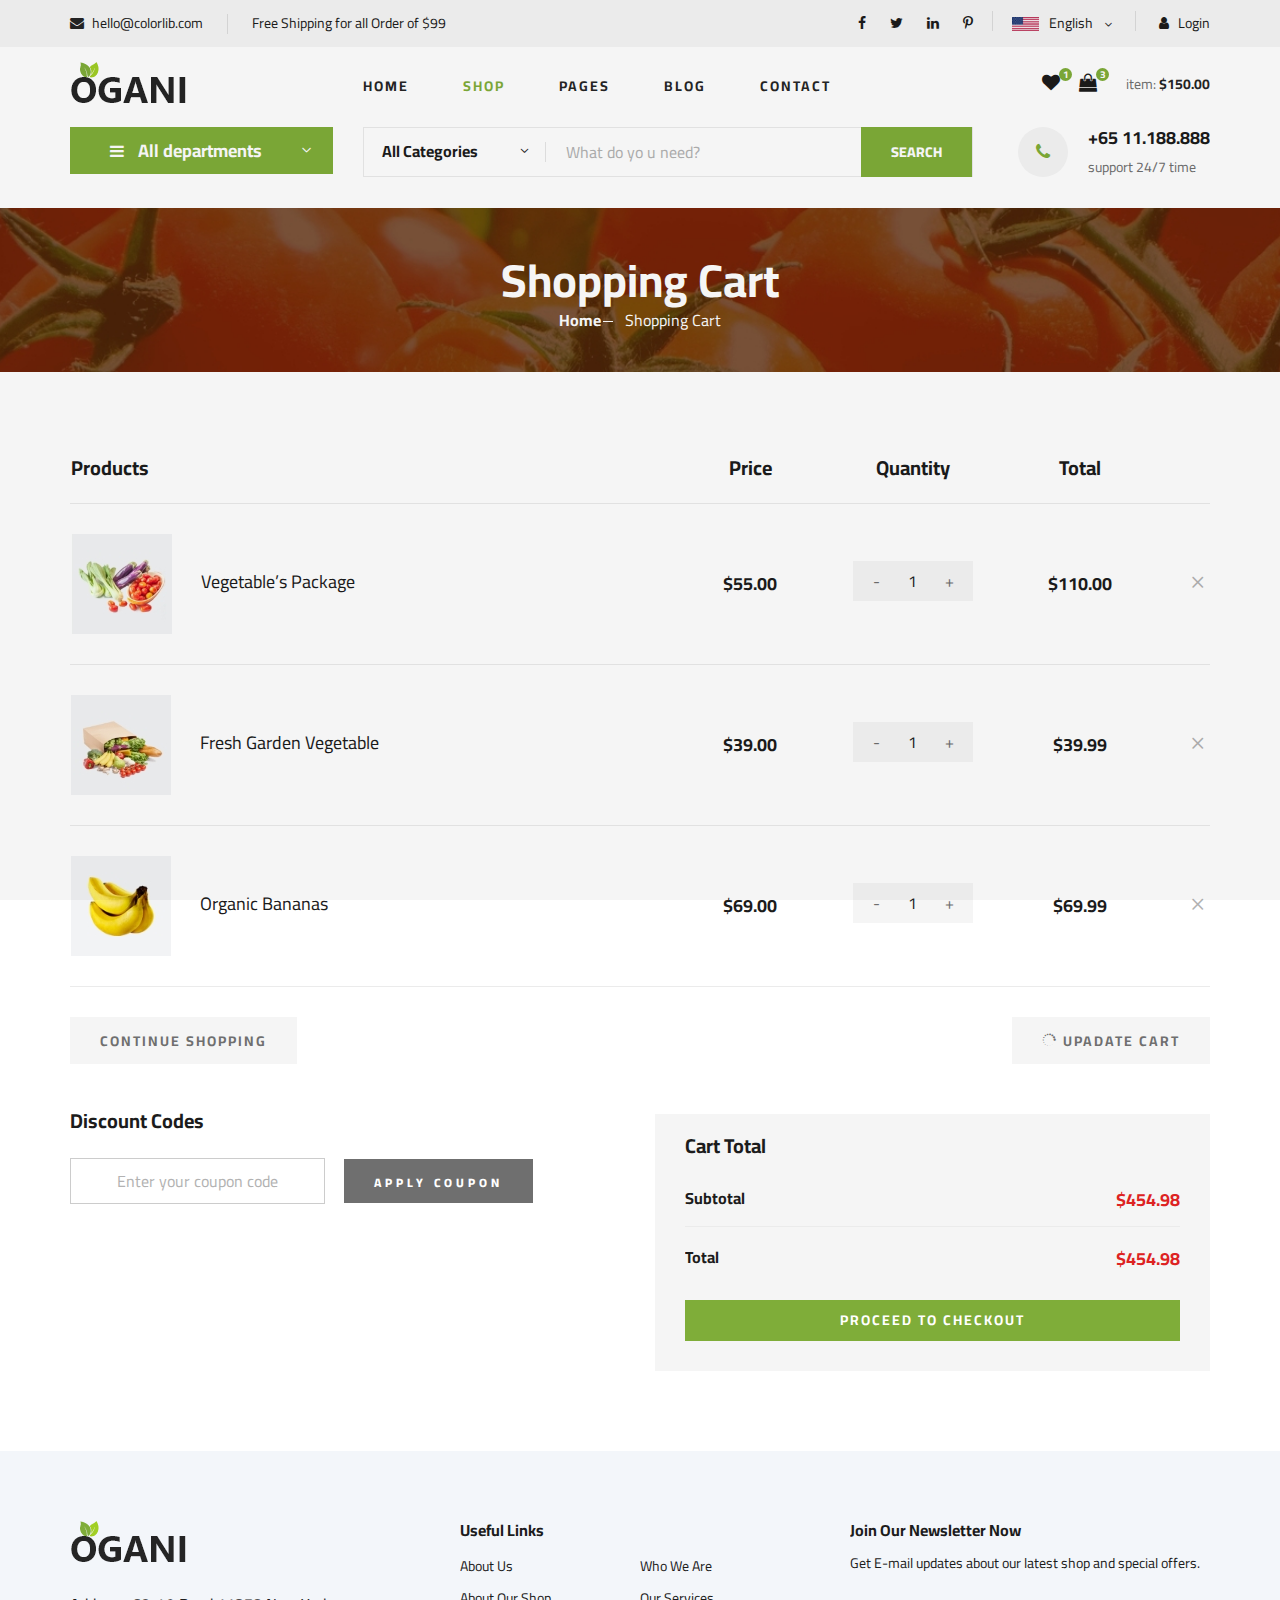
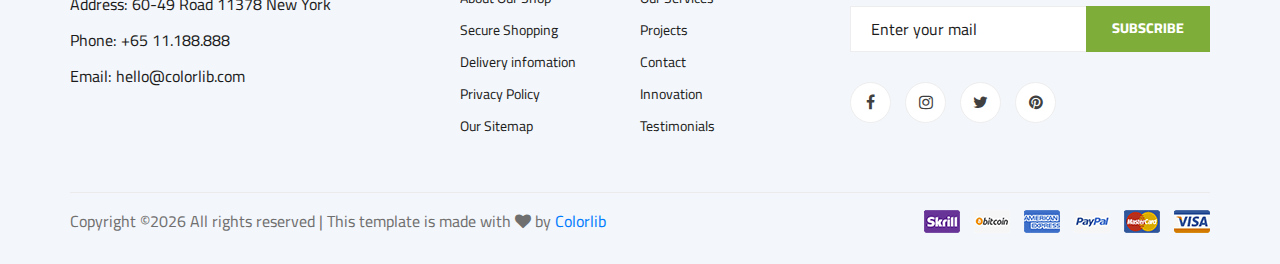
<file: src/main/resources/static/shoping-cart.html>
<!DOCTYPE html>
<html lang="zxx">

<head>
    <meta charset="UTF-8">
    <meta name="description" content="Ogani Template">
    <meta name="keywords" content="Ogani, unica, creative, html">
    <meta name="viewport" content="width=device-width, initial-scale=1.0">
    <meta http-equiv="X-UA-Compatible" content="ie=edge">
    <title>Ogani | Template</title>

    <!-- Google Font -->
    <link href="https://fonts.googleapis.com/css2?family=Cairo:wght@200;300;400;600;900&display=swap" rel="stylesheet">

    <!-- Css Styles -->
    <link rel="stylesheet" href="css/bootstrap.min.css" type="text/css">
    <link rel="stylesheet" href="css/font-awesome.min.css" type="text/css">
    <link rel="stylesheet" href="css/elegant-icons.css" type="text/css">
    <link rel="stylesheet" href="css/nice-select.css" type="text/css">
    <link rel="stylesheet" href="css/jquery-ui.min.css" type="text/css">
    <link rel="stylesheet" href="css/owl.carousel.min.css" type="text/css">
    <link rel="stylesheet" href="css/slicknav.min.css" type="text/css">
    <link rel="stylesheet" href="css/style.css" type="text/css">
</head>

<body>
    <!-- Page Preloder -->
    <div id="preloder">
        <div class="loader"></div>
    </div>

    <!-- Humberger Begin -->
    <div class="humberger__menu__overlay"></div>
    <div class="humberger__menu__wrapper">
        <div class="humberger__menu__logo">
            <a href="#"><img src="img/logo.png" alt=""></a>
        </div>
        <div class="humberger__menu__cart">
            <ul>
                <li><a href="#"><i class="fa fa-heart"></i> <span>1</span></a></li>
                <li><a href="#"><i class="fa fa-shopping-bag"></i> <span>3</span></a></li>
            </ul>
            <div class="header__cart__price">item: <span>$150.00</span></div>
        </div>
        <div class="humberger__menu__widget">
            <div class="header__top__right__language">
                <img src="img/language.png" alt="">
                <div>English</div>
                <span class="arrow_carrot-down"></span>
                <ul>
                    <li><a href="#">Spanis</a></li>
                    <li><a href="#">English</a></li>
                </ul>
            </div>
            <div class="header__top__right__auth">
                <a href="#"><i class="fa fa-user"></i> Login</a>
            </div>
        </div>
        <nav class="humberger__menu__nav mobile-menu">
            <ul>
                <li class="active"><a href="./index.html">Home</a></li>
                <li><a href="./shop-grid.html">Shop</a></li>
                <li><a href="#">Pages</a>
                    <ul class="header__menu__dropdown">
                        <li><a href="./shop-details.html">Shop Details</a></li>
                        <li><a href="./shoping-cart.html">Shoping Cart</a></li>
                        <li><a href="./checkout.html">Check Out</a></li>
                        <li><a href="./blog-details.html">Blog Details</a></li>
                    </ul>
                </li>
                <li><a href="./blog.html">Blog</a></li>
                <li><a href="./contact.html">Contact</a></li>
            </ul>
        </nav>
        <div id="mobile-menu-wrap"></div>
        <div class="header__top__right__social">
            <a href="#"><i class="fa fa-facebook"></i></a>
            <a href="#"><i class="fa fa-twitter"></i></a>
            <a href="#"><i class="fa fa-linkedin"></i></a>
            <a href="#"><i class="fa fa-pinterest-p"></i></a>
        </div>
        <div class="humberger__menu__contact">
            <ul>
                <li><i class="fa fa-envelope"></i> hello@colorlib.com</li>
                <li>Free Shipping for all Order of $99</li>
            </ul>
        </div>
    </div>
    <!-- Humberger End -->

    <!-- Header Section Begin -->
    <header class="header">
        <div class="header__top">
            <div class="container">
                <div class="row">
                    <div class="col-lg-6">
                        <div class="header__top__left">
                            <ul>
                                <li><i class="fa fa-envelope"></i> hello@colorlib.com</li>
                                <li>Free Shipping for all Order of $99</li>
                            </ul>
                        </div>
                    </div>
                    <div class="col-lg-6">
                        <div class="header__top__right">
                            <div class="header__top__right__social">
                                <a href="#"><i class="fa fa-facebook"></i></a>
                                <a href="#"><i class="fa fa-twitter"></i></a>
                                <a href="#"><i class="fa fa-linkedin"></i></a>
                                <a href="#"><i class="fa fa-pinterest-p"></i></a>
                            </div>
                            <div class="header__top__right__language">
                                <img src="img/language.png" alt="">
                                <div>English</div>
                                <span class="arrow_carrot-down"></span>
                                <ul>
                                    <li><a href="#">Spanis</a></li>
                                    <li><a href="#">English</a></li>
                                </ul>
                            </div>
                            <div class="header__top__right__auth">
                                <a href="#"><i class="fa fa-user"></i> Login</a>
                            </div>
                        </div>
                    </div>
                </div>
            </div>
        </div>
        <div class="container">
            <div class="row">
                <div class="col-lg-3">
                    <div class="header__logo">
                        <a href="./index.html"><img src="img/logo.png" alt=""></a>
                    </div>
                </div>
                <div class="col-lg-6">
                    <nav class="header__menu">
                        <ul>
                            <li><a href="./index.html">Home</a></li>
                            <li class="active"><a href="./shop-grid.html">Shop</a></li>
                            <li><a href="#">Pages</a>
                                <ul class="header__menu__dropdown">
                                    <li><a href="./shop-details.html">Shop Details</a></li>
                                    <li><a href="./shoping-cart.html">Shoping Cart</a></li>
                                    <li><a href="./checkout.html">Check Out</a></li>
                                    <li><a href="./blog-details.html">Blog Details</a></li>
                                </ul>
                            </li>
                            <li><a href="./blog.html">Blog</a></li>
                            <li><a href="./contact.html">Contact</a></li>
                        </ul>
                    </nav>
                </div>
                <div class="col-lg-3">
                    <div class="header__cart">
                        <ul>
                            <li><a href="#"><i class="fa fa-heart"></i> <span>1</span></a></li>
                            <li><a href="#"><i class="fa fa-shopping-bag"></i> <span>3</span></a></li>
                        </ul>
                        <div class="header__cart__price">item: <span>$150.00</span></div>
                    </div>
                </div>
            </div>
            <div class="humberger__open">
                <i class="fa fa-bars"></i>
            </div>
        </div>
    </header>
    <!-- Header Section End -->

    <!-- Hero Section Begin -->
    <section class="hero hero-normal">
        <div class="container">
            <div class="row">
                <div class="col-lg-3">
                    <div class="hero__categories">
                        <div class="hero__categories__all">
                            <i class="fa fa-bars"></i>
                            <span>All departments</span>
                        </div>
                        <ul>
                            <li><a href="#">Fresh Meat</a></li>
                            <li><a href="#">Vegetables</a></li>
                            <li><a href="#">Fruit & Nut Gifts</a></li>
                            <li><a href="#">Fresh Berries</a></li>
                            <li><a href="#">Ocean Foods</a></li>
                            <li><a href="#">Butter & Eggs</a></li>
                            <li><a href="#">Fastfood</a></li>
                            <li><a href="#">Fresh Onion</a></li>
                            <li><a href="#">Papayaya & Crisps</a></li>
                            <li><a href="#">Oatmeal</a></li>
                            <li><a href="#">Fresh Bananas</a></li>
                        </ul>
                    </div>
                </div>
                <div class="col-lg-9">
                    <div class="hero__search">
                        <div class="hero__search__form">
                            <form action="#">
                                <div class="hero__search__categories">
                                    All Categories
                                    <span class="arrow_carrot-down"></span>
                                </div>
                                <input type="text" placeholder="What do yo u need?">
                                <button type="submit" class="site-btn">SEARCH</button>
                            </form>
                        </div>
                        <div class="hero__search__phone">
                            <div class="hero__search__phone__icon">
                                <i class="fa fa-phone"></i>
                            </div>
                            <div class="hero__search__phone__text">
                                <h5>+65 11.188.888</h5>
                                <span>support 24/7 time</span>
                            </div>
                        </div>
                    </div>
                </div>
            </div>
        </div>
    </section>
    <!-- Hero Section End -->

    <!-- Breadcrumb Section Begin -->
    <section class="breadcrumb-section set-bg" data-setbg="img/breadcrumb.jpg">
        <div class="container">
            <div class="row">
                <div class="col-lg-12 text-center">
                    <div class="breadcrumb__text">
                        <h2>Shopping Cart</h2>
                        <div class="breadcrumb__option">
                            <a href="./index.html">Home</a>
                            <span>Shopping Cart</span>
                        </div>
                    </div>
                </div>
            </div>
        </div>
    </section>
    <!-- Breadcrumb Section End -->

    <!-- Shoping Cart Section Begin -->
    <section class="shoping-cart spad">
        <div class="container">
            <div class="row">
                <div class="col-lg-12">
                    <div class="shoping__cart__table">
                        <table>
                            <thead>
                                <tr>
                                    <th class="shoping__product">Products</th>
                                    <th>Price</th>
                                    <th>Quantity</th>
                                    <th>Total</th>
                                    <th></th>
                                </tr>
                            </thead>
                            <tbody>
                                <tr>
                                    <td class="shoping__cart__item">
                                        <img src="img/cart/cart-1.jpg" alt="">
                                        <h5>Vegetable’s Package</h5>
                                    </td>
                                    <td class="shoping__cart__price">
                                        $55.00
                                    </td>
                                    <td class="shoping__cart__quantity">
                                        <div class="quantity">
                                            <div class="pro-qty">
                                                <input type="text" value="1">
                                            </div>
                                        </div>
                                    </td>
                                    <td class="shoping__cart__total">
                                        $110.00
                                    </td>
                                    <td class="shoping__cart__item__close">
                                        <span class="icon_close"></span>
                                    </td>
                                </tr>
                                <tr>
                                    <td class="shoping__cart__item">
                                        <img src="img/cart/cart-2.jpg" alt="">
                                        <h5>Fresh Garden Vegetable</h5>
                                    </td>
                                    <td class="shoping__cart__price">
                                        $39.00
                                    </td>
                                    <td class="shoping__cart__quantity">
                                        <div class="quantity">
                                            <div class="pro-qty">
                                                <input type="text" value="1">
                                            </div>
                                        </div>
                                    </td>
                                    <td class="shoping__cart__total">
                                        $39.99
                                    </td>
                                    <td class="shoping__cart__item__close">
                                        <span class="icon_close"></span>
                                    </td>
                                </tr>
                                <tr>
                                    <td class="shoping__cart__item">
                                        <img src="img/cart/cart-3.jpg" alt="">
                                        <h5>Organic Bananas</h5>
                                    </td>
                                    <td class="shoping__cart__price">
                                        $69.00
                                    </td>
                                    <td class="shoping__cart__quantity">
                                        <div class="quantity">
                                            <div class="pro-qty">
                                                <input type="text" value="1">
                                            </div>
                                        </div>
                                    </td>
                                    <td class="shoping__cart__total">
                                        $69.99
                                    </td>
                                    <td class="shoping__cart__item__close">
                                        <span class="icon_close"></span>
                                    </td>
                                </tr>
                            </tbody>
                        </table>
                    </div>
                </div>
            </div>
            <div class="row">
                <div class="col-lg-12">
                    <div class="shoping__cart__btns">
                        <a href="#" class="primary-btn cart-btn">CONTINUE SHOPPING</a>
                        <a href="#" class="primary-btn cart-btn cart-btn-right"><span class="icon_loading"></span>
                            Upadate Cart</a>
                    </div>
                </div>
                <div class="col-lg-6">
                    <div class="shoping__continue">
                        <div class="shoping__discount">
                            <h5>Discount Codes</h5>
                            <form action="#">
                                <input type="text" placeholder="Enter your coupon code">
                                <button type="submit" class="site-btn">APPLY COUPON</button>
                            </form>
                        </div>
                    </div>
                </div>
                <div class="col-lg-6">
                    <div class="shoping__checkout">
                        <h5>Cart Total</h5>
                        <ul>
                            <li>Subtotal <span>$454.98</span></li>
                            <li>Total <span>$454.98</span></li>
                        </ul>
                        <a href="#" class="primary-btn">PROCEED TO CHECKOUT</a>
                    </div>
                </div>
            </div>
        </div>
    </section>
    <!-- Shoping Cart Section End -->

    <!-- Footer Section Begin -->
    <footer class="footer spad">
        <div class="container">
            <div class="row">
                <div class="col-lg-3 col-md-6 col-sm-6">
                    <div class="footer__about">
                        <div class="footer__about__logo">
                            <a href="./index.html"><img src="img/logo.png" alt=""></a>
                        </div>
                        <ul>
                            <li>Address: 60-49 Road 11378 New York</li>
                            <li>Phone: +65 11.188.888</li>
                            <li>Email: hello@colorlib.com</li>
                        </ul>
                    </div>
                </div>
                <div class="col-lg-4 col-md-6 col-sm-6 offset-lg-1">
                    <div class="footer__widget">
                        <h6>Useful Links</h6>
                        <ul>
                            <li><a href="#">About Us</a></li>
                            <li><a href="#">About Our Shop</a></li>
                            <li><a href="#">Secure Shopping</a></li>
                            <li><a href="#">Delivery infomation</a></li>
                            <li><a href="#">Privacy Policy</a></li>
                            <li><a href="#">Our Sitemap</a></li>
                        </ul>
                        <ul>
                            <li><a href="#">Who We Are</a></li>
                            <li><a href="#">Our Services</a></li>
                            <li><a href="#">Projects</a></li>
                            <li><a href="#">Contact</a></li>
                            <li><a href="#">Innovation</a></li>
                            <li><a href="#">Testimonials</a></li>
                        </ul>
                    </div>
                </div>
                <div class="col-lg-4 col-md-12">
                    <div class="footer__widget">
                        <h6>Join Our Newsletter Now</h6>
                        <p>Get E-mail updates about our latest shop and special offers.</p>
                        <form action="#">
                            <input type="text" placeholder="Enter your mail">
                            <button type="submit" class="site-btn">Subscribe</button>
                        </form>
                        <div class="footer__widget__social">
                            <a href="#"><i class="fa fa-facebook"></i></a>
                            <a href="#"><i class="fa fa-instagram"></i></a>
                            <a href="#"><i class="fa fa-twitter"></i></a>
                            <a href="#"><i class="fa fa-pinterest"></i></a>
                        </div>
                    </div>
                </div>
            </div>
            <div class="row">
                <div class="col-lg-12">
                    <div class="footer__copyright">
                        <div class="footer__copyright__text"><p><!-- Link back to Colorlib can't be removed. Template is licensed under CC BY 3.0. -->
  Copyright &copy;<script>document.write(new Date().getFullYear());</script> All rights reserved | This template is made with <i class="fa fa-heart" aria-hidden="true"></i> by <a href="https://colorlib.com" target="_blank">Colorlib</a>
  <!-- Link back to Colorlib can't be removed. Template is licensed under CC BY 3.0. --></p></div>
                        <div class="footer__copyright__payment"><img src="img/payment-item.png" alt=""></div>
                    </div>
                </div>
            </div>
        </div>
    </footer>
    <!-- Footer Section End -->

    <!-- Js Plugins -->
    <script src="js/jquery-3.3.1.min.js"></script>
    <script src="js/bootstrap.min.js"></script>
    <script src="js/jquery.nice-select.min.js"></script>
    <script src="js/jquery-ui.min.js"></script>
    <script src="js/jquery.slicknav.js"></script>
    <script src="js/mixitup.min.js"></script>
    <script src="js/owl.carousel.min.js"></script>
    <script src="js/main.js"></script>


</body>

</html>
</file>
<file: src/main/resources/static/css/elegant-icons.css>
@font-face {
	font-family: 'ElegantIcons';
	src:url('../fonts/ElegantIcons.eot');
	src:url('../fonts/ElegantIcons.eot?#iefix') format('embedded-opentype'),
		url('../fonts/ElegantIcons.woff') format('woff'),
		url('../fonts/ElegantIcons.ttf') format('truetype'),
		url('../fonts/ElegantIcons.svg#ElegantIcons') format('svg');
	font-weight: normal;
	font-style: normal;
}

/* Use the following CSS code if you want to use data attributes for inserting your icons */
[data-icon]:before {
	font-family: 'ElegantIcons';
	content: attr(data-icon);
	speak: none;
	font-weight: normal;
	font-variant: normal;
	text-transform: none;
	line-height: 1;
	-webkit-font-smoothing: antialiased;
	-moz-osx-font-smoothing: grayscale;
}

/* Use the following CSS code if you want to have a class per icon */
/*
Instead of a list of all class selectors,
you can use the generic selector below, but it's slower:
[class*="your-class-prefix"] {
*/
.arrow_up, .arrow_down, .arrow_left, .arrow_right, .arrow_left-up, .arrow_right-up, .arrow_right-down, .arrow_left-down, .arrow-up-down, .arrow_up-down_alt, .arrow_left-right_alt, .arrow_left-right, .arrow_expand_alt2, .arrow_expand_alt, .arrow_condense, .arrow_expand, .arrow_move, .arrow_carrot-up, .arrow_carrot-down, .arrow_carrot-left, .arrow_carrot-right, .arrow_carrot-2up, .arrow_carrot-2down, .arrow_carrot-2left, .arrow_carrot-2right, .arrow_carrot-up_alt2, .arrow_carrot-down_alt2, .arrow_carrot-left_alt2, .arrow_carrot-right_alt2, .arrow_carrot-2up_alt2, .arrow_carrot-2down_alt2, .arrow_carrot-2left_alt2, .arrow_carrot-2right_alt2, .arrow_triangle-up, .arrow_triangle-down, .arrow_triangle-left, .arrow_triangle-right, .arrow_triangle-up_alt2, .arrow_triangle-down_alt2, .arrow_triangle-left_alt2, .arrow_triangle-right_alt2, .arrow_back, .icon_minus-06, .icon_plus, .icon_close, .icon_check, .icon_minus_alt2, .icon_plus_alt2, .icon_close_alt2, .icon_check_alt2, .icon_zoom-out_alt, .icon_zoom-in_alt, .icon_search, .icon_box-empty, .icon_box-selected, .icon_minus-box, .icon_plus-box, .icon_box-checked, .icon_circle-empty, .icon_circle-slelected, .icon_stop_alt2, .icon_stop, .icon_pause_alt2, .icon_pause, .icon_menu, .icon_menu-square_alt2, .icon_menu-circle_alt2, .icon_ul, .icon_ol, .icon_adjust-horiz, .icon_adjust-vert, .icon_document_alt, .icon_documents_alt, .icon_pencil, .icon_pencil-edit_alt, .icon_pencil-edit, .icon_folder-alt, .icon_folder-open_alt, .icon_folder-add_alt, .icon_info_alt, .icon_error-oct_alt, .icon_error-circle_alt, .icon_error-triangle_alt, .icon_question_alt2, .icon_question, .icon_comment_alt, .icon_chat_alt, .icon_vol-mute_alt, .icon_volume-low_alt, .icon_volume-high_alt, .icon_quotations, .icon_quotations_alt2, .icon_clock_alt, .icon_lock_alt, .icon_lock-open_alt, .icon_key_alt, .icon_cloud_alt, .icon_cloud-upload_alt, .icon_cloud-download_alt, .icon_image, .icon_images, .icon_lightbulb_alt, .icon_gift_alt, .icon_house_alt, .icon_genius, .icon_mobile, .icon_tablet, .icon_laptop, .icon_desktop, .icon_camera_alt, .icon_mail_alt, .icon_cone_alt, .icon_ribbon_alt, .icon_bag_alt, .icon_creditcard, .icon_cart_alt, .icon_paperclip, .icon_tag_alt, .icon_tags_alt, .icon_trash_alt, .icon_cursor_alt, .icon_mic_alt, .icon_compass_alt, .icon_pin_alt, .icon_pushpin_alt, .icon_map_alt, .icon_drawer_alt, .icon_toolbox_alt, .icon_book_alt, .icon_calendar, .icon_film, .icon_table, .icon_contacts_alt, .icon_headphones, .icon_lifesaver, .icon_piechart, .icon_refresh, .icon_link_alt, .icon_link, .icon_loading, .icon_blocked, .icon_archive_alt, .icon_heart_alt, .icon_star_alt, .icon_star-half_alt, .icon_star, .icon_star-half, .icon_tools, .icon_tool, .icon_cog, .icon_cogs, .arrow_up_alt, .arrow_down_alt, .arrow_left_alt, .arrow_right_alt, .arrow_left-up_alt, .arrow_right-up_alt, .arrow_right-down_alt, .arrow_left-down_alt, .arrow_condense_alt, .arrow_expand_alt3, .arrow_carrot_up_alt, .arrow_carrot-down_alt, .arrow_carrot-left_alt, .arrow_carrot-right_alt, .arrow_carrot-2up_alt, .arrow_carrot-2dwnn_alt, .arrow_carrot-2left_alt, .arrow_carrot-2right_alt, .arrow_triangle-up_alt, .arrow_triangle-down_alt, .arrow_triangle-left_alt, .arrow_triangle-right_alt, .icon_minus_alt, .icon_plus_alt, .icon_close_alt, .icon_check_alt, .icon_zoom-out, .icon_zoom-in, .icon_stop_alt, .icon_menu-square_alt, .icon_menu-circle_alt, .icon_document, .icon_documents, .icon_pencil_alt, .icon_folder, .icon_folder-open, .icon_folder-add, .icon_folder_upload, .icon_folder_download, .icon_info, .icon_error-circle, .icon_error-oct, .icon_error-triangle, .icon_question_alt, .icon_comment, .icon_chat, .icon_vol-mute, .icon_volume-low, .icon_volume-high, .icon_quotations_alt, .icon_clock, .icon_lock, .icon_lock-open, .icon_key, .icon_cloud, .icon_cloud-upload, .icon_cloud-download, .icon_lightbulb, .icon_gift, .icon_house, .icon_camera, .icon_mail, .icon_cone, .icon_ribbon, .icon_bag, .icon_cart, .icon_tag, .icon_tags, .icon_trash, .icon_cursor, .icon_mic, .icon_compass, .icon_pin, .icon_pushpin, .icon_map, .icon_drawer, .icon_toolbox, .icon_book, .icon_contacts, .icon_archive, .icon_heart, .icon_profile, .icon_group, .icon_grid-2x2, .icon_grid-3x3, .icon_music, .icon_pause_alt, .icon_phone, .icon_upload, .icon_download, .social_facebook, .social_twitter, .social_pinterest, .social_googleplus, .social_tumblr, .social_tumbleupon, .social_wordpress, .social_instagram, .social_dribbble, .social_vimeo, .social_linkedin, .social_rss, .social_deviantart, .social_share, .social_myspace, .social_skype, .social_youtube, .social_picassa, .social_googledrive, .social_flickr, .social_blogger, .social_spotify, .social_delicious, .social_facebook_circle, .social_twitter_circle, .social_pinterest_circle, .social_googleplus_circle, .social_tumblr_circle, .social_stumbleupon_circle, .social_wordpress_circle, .social_instagram_circle, .social_dribbble_circle, .social_vimeo_circle, .social_linkedin_circle, .social_rss_circle, .social_deviantart_circle, .social_share_circle, .social_myspace_circle, .social_skype_circle, .social_youtube_circle, .social_picassa_circle, .social_googledrive_alt2, .social_flickr_circle, .social_blogger_circle, .social_spotify_circle, .social_delicious_circle, .social_facebook_square, .social_twitter_square, .social_pinterest_square, .social_googleplus_square, .social_tumblr_square, .social_stumbleupon_square, .social_wordpress_square, .social_instagram_square, .social_dribbble_square, .social_vimeo_square, .social_linkedin_square, .social_rss_square, .social_deviantart_square, .social_share_square, .social_myspace_square, .social_skype_square, .social_youtube_square, .social_picassa_square, .social_googledrive_square, .social_flickr_square, .social_blogger_square, .social_spotify_square, .social_delicious_square, .icon_printer, .icon_calulator, .icon_building, .icon_floppy, .icon_drive, .icon_search-2, .icon_id, .icon_id-2, .icon_puzzle, .icon_like, .icon_dislike, .icon_mug, .icon_currency, .icon_wallet, .icon_pens, .icon_easel, .icon_flowchart, .icon_datareport, .icon_briefcase, .icon_shield, .icon_percent, .icon_globe, .icon_globe-2, .icon_target, .icon_hourglass, .icon_balance, .icon_rook, .icon_printer-alt, .icon_calculator_alt, .icon_building_alt, .icon_floppy_alt, .icon_drive_alt, .icon_search_alt, .icon_id_alt, .icon_id-2_alt, .icon_puzzle_alt, .icon_like_alt, .icon_dislike_alt, .icon_mug_alt, .icon_currency_alt, .icon_wallet_alt, .icon_pens_alt, .icon_easel_alt, .icon_flowchart_alt, .icon_datareport_alt, .icon_briefcase_alt, .icon_shield_alt, .icon_percent_alt, .icon_globe_alt, .icon_clipboard {
	font-family: 'ElegantIcons';
	speak: none;
	font-style: normal;
	font-weight: normal;
	font-variant: normal;
	text-transform: none;
	line-height: 1;
	-webkit-font-smoothing: antialiased;
}
.arrow_up:before {
	content: "\21";
}
.arrow_down:before {
	content: "\22";
}
.arrow_left:before {
	content: "\23";
}
.arrow_right:before {
	content: "\24";
}
.arrow_left-up:before {
	content: "\25";
}
.arrow_right-up:before {
	content: "\26";
}
.arrow_right-down:before {
	content: "\27";
}
.arrow_left-down:before {
	content: "\28";
}
.arrow-up-down:before {
	content: "\29";
}
.arrow_up-down_alt:before {
	content: "\2a";
}
.arrow_left-right_alt:before {
	content: "\2b";
}
.arrow_left-right:before {
	content: "\2c";
}
.arrow_expand_alt2:before {
	content: "\2d";
}
.arrow_expand_alt:before {
	content: "\2e";
}
.arrow_condense:before {
	content: "\2f";
}
.arrow_expand:before {
	content: "\30";
}
.arrow_move:before {
	content: "\31";
}
.arrow_carrot-up:before {
	content: "\32";
}
.arrow_carrot-down:before {
	content: "\33";
}
.arrow_carrot-left:before {
	content: "\34";
}
.arrow_carrot-right:before {
	content: "\35";
}
.arrow_carrot-2up:before {
	content: "\36";
}
.arrow_carrot-2down:before {
	content: "\37";
}
.arrow_carrot-2left:before {
	content: "\38";
}
.arrow_carrot-2right:before {
	content: "\39";
}
.arrow_carrot-up_alt2:before {
	content: "\3a";
}
.arrow_carrot-down_alt2:before {
	content: "\3b";
}
.arrow_carrot-left_alt2:before {
	content: "\3c";
}
.arrow_carrot-right_alt2:before {
	content: "\3d";
}
.arrow_carrot-2up_alt2:before {
	content: "\3e";
}
.arrow_carrot-2down_alt2:before {
	content: "\3f";
}
.arrow_carrot-2left_alt2:before {
	content: "\40";
}
.arrow_carrot-2right_alt2:before {
	content: "\41";
}
.arrow_triangle-up:before {
	content: "\42";
}
.arrow_triangle-down:before {
	content: "\43";
}
.arrow_triangle-left:before {
	content: "\44";
}
.arrow_triangle-right:before {
	content: "\45";
}
.arrow_triangle-up_alt2:before {
	content: "\46";
}
.arrow_triangle-down_alt2:before {
	content: "\47";
}
.arrow_triangle-left_alt2:before {
	content: "\48";
}
.arrow_triangle-right_alt2:before {
	content: "\49";
}
.arrow_back:before {
	content: "\4a";
}
.icon_minus-06:before {
	content: "\4b";
}
.icon_plus:before {
	content: "\4c";
}
.icon_close:before {
	content: "\4d";
}
.icon_check:before {
	content: "\4e";
}
.icon_minus_alt2:before {
	content: "\4f";
}
.icon_plus_alt2:before {
	content: "\50";
}
.icon_close_alt2:before {
	content: "\51";
}
.icon_check_alt2:before {
	content: "\52";
}
.icon_zoom-out_alt:before {
	content: "\53";
}
.icon_zoom-in_alt:before {
	content: "\54";
}
.icon_search:before {
	content: "\55";
}
.icon_box-empty:before {
	content: "\56";
}
.icon_box-selected:before {
	content: "\57";
}
.icon_minus-box:before {
	content: "\58";
}
.icon_plus-box:before {
	content: "\59";
}
.icon_box-checked:before {
	content: "\5a";
}
.icon_circle-empty:before {
	content: "\5b";
}
.icon_circle-slelected:before {
	content: "\5c";
}
.icon_stop_alt2:before {
	content: "\5d";
}
.icon_stop:before {
	content: "\5e";
}
.icon_pause_alt2:before {
	content: "\5f";
}
.icon_pause:before {
	content: "\60";
}
.icon_menu:before {
	content: "\61";
}
.icon_menu-square_alt2:before {
	content: "\62";
}
.icon_menu-circle_alt2:before {
	content: "\63";
}
.icon_ul:before {
	content: "\64";
}
.icon_ol:before {
	content: "\65";
}
.icon_adjust-horiz:before {
	content: "\66";
}
.icon_adjust-vert:before {
	content: "\67";
}
.icon_document_alt:before {
	content: "\68";
}
.icon_documents_alt:before {
	content: "\69";
}
.icon_pencil:before {
	content: "\6a";
}
.icon_pencil-edit_alt:before {
	content: "\6b";
}
.icon_pencil-edit:before {
	content: "\6c";
}
.icon_folder-alt:before {
	content: "\6d";
}
.icon_folder-open_alt:before {
	content: "\6e";
}
.icon_folder-add_alt:before {
	content: "\6f";
}
.icon_info_alt:before {
	content: "\70";
}
.icon_error-oct_alt:before {
	content: "\71";
}
.icon_error-circle_alt:before {
	content: "\72";
}
.icon_error-triangle_alt:before {
	content: "\73";
}
.icon_question_alt2:before {
	content: "\74";
}
.icon_question:before {
	content: "\75";
}
.icon_comment_alt:before {
	content: "\76";
}
.icon_chat_alt:before {
	content: "\77";
}
.icon_vol-mute_alt:before {
	content: "\78";
}
.icon_volume-low_alt:before {
	content: "\79";
}
.icon_volume-high_alt:before {
	content: "\7a";
}
.icon_quotations:before {
	content: "\7b";
}
.icon_quotations_alt2:before {
	content: "\7c";
}
.icon_clock_alt:before {
	content: "\7d";
}
.icon_lock_alt:before {
	content: "\7e";
}
.icon_lock-open_alt:before {
	content: "\e000";
}
.icon_key_alt:before {
	content: "\e001";
}
.icon_cloud_alt:before {
	content: "\e002";
}
.icon_cloud-upload_alt:before {
	content: "\e003";
}
.icon_cloud-download_alt:before {
	content: "\e004";
}
.icon_image:before {
	content: "\e005";
}
.icon_images:before {
	content: "\e006";
}
.icon_lightbulb_alt:before {
	content: "\e007";
}
.icon_gift_alt:before {
	content: "\e008";
}
.icon_house_alt:before {
	content: "\e009";
}
.icon_genius:before {
	content: "\e00a";
}
.icon_mobile:before {
	content: "\e00b";
}
.icon_tablet:before {
	content: "\e00c";
}
.icon_laptop:before {
	content: "\e00d";
}
.icon_desktop:before {
	content: "\e00e";
}
.icon_camera_alt:before {
	content: "\e00f";
}
.icon_mail_alt:before {
	content: "\e010";
}
.icon_cone_alt:before {
	content: "\e011";
}
.icon_ribbon_alt:before {
	content: "\e012";
}
.icon_bag_alt:before {
	content: "\e013";
}
.icon_creditcard:before {
	content: "\e014";
}
.icon_cart_alt:before {
	content: "\e015";
}
.icon_paperclip:before {
	content: "\e016";
}
.icon_tag_alt:before {
	content: "\e017";
}
.icon_tags_alt:before {
	content: "\e018";
}
.icon_trash_alt:before {
	content: "\e019";
}
.icon_cursor_alt:before {
	content: "\e01a";
}
.icon_mic_alt:before {
	content: "\e01b";
}
.icon_compass_alt:before {
	content: "\e01c";
}
.icon_pin_alt:before {
	content: "\e01d";
}
.icon_pushpin_alt:before {
	content: "\e01e";
}
.icon_map_alt:before {
	content: "\e01f";
}
.icon_drawer_alt:before {
	content: "\e020";
}
.icon_toolbox_alt:before {
	content: "\e021";
}
.icon_book_alt:before {
	content: "\e022";
}
.icon_calendar:before {
	content: "\e023";
}
.icon_film:before {
	content: "\e024";
}
.icon_table:before {
	content: "\e025";
}
.icon_contacts_alt:before {
	content: "\e026";
}
.icon_headphones:before {
	content: "\e027";
}
.icon_lifesaver:before {
	content: "\e028";
}
.icon_piechart:before {
	content: "\e029";
}
.icon_refresh:before {
	content: "\e02a";
}
.icon_link_alt:before {
	content: "\e02b";
}
.icon_link:before {
	content: "\e02c";
}
.icon_loading:before {
	content: "\e02d";
}
.icon_blocked:before {
	content: "\e02e";
}
.icon_archive_alt:before {
	content: "\e02f";
}
.icon_heart_alt:before {
	content: "\e030";
}
.icon_star_alt:before {
	content: "\e031";
}
.icon_star-half_alt:before {
	content: "\e032";
}
.icon_star:before {
	content: "\e033";
}
.icon_star-half:before {
	content: "\e034";
}
.icon_tools:before {
	content: "\e035";
}
.icon_tool:before {
	content: "\e036";
}
.icon_cog:before {
	content: "\e037";
}
.icon_cogs:before {
	content: "\e038";
}
.arrow_up_alt:before {
	content: "\e039";
}
.arrow_down_alt:before {
	content: "\e03a";
}
.arrow_left_alt:before {
	content: "\e03b";
}
.arrow_right_alt:before {
	content: "\e03c";
}
.arrow_left-up_alt:before {
	content: "\e03d";
}
.arrow_right-up_alt:before {
	content: "\e03e";
}
.arrow_right-down_alt:before {
	content: "\e03f";
}
.arrow_left-down_alt:before {
	content: "\e040";
}
.arrow_condense_alt:before {
	content: "\e041";
}
.arrow_expand_alt3:before {
	content: "\e042";
}
.arrow_carrot_up_alt:before {
	content: "\e043";
}
.arrow_carrot-down_alt:before {
	content: "\e044";
}
.arrow_carrot-left_alt:before {
	content: "\e045";
}
.arrow_carrot-right_alt:before {
	content: "\e046";
}
.arrow_carrot-2up_alt:before {
	content: "\e047";
}
.arrow_carrot-2dwnn_alt:before {
	content: "\e048";
}
.arrow_carrot-2left_alt:before {
	content: "\e049";
}
.arrow_carrot-2right_alt:before {
	content: "\e04a";
}
.arrow_triangle-up_alt:before {
	content: "\e04b";
}
.arrow_triangle-down_alt:before {
	content: "\e04c";
}
.arrow_triangle-left_alt:before {
	content: "\e04d";
}
.arrow_triangle-right_alt:before {
	content: "\e04e";
}
.icon_minus_alt:before {
	content: "\e04f";
}
.icon_plus_alt:before {
	content: "\e050";
}
.icon_close_alt:before {
	content: "\e051";
}
.icon_check_alt:before {
	content: "\e052";
}
.icon_zoom-out:before {
	content: "\e053";
}
.icon_zoom-in:before {
	content: "\e054";
}
.icon_stop_alt:before {
	content: "\e055";
}
.icon_menu-square_alt:before {
	content: "\e056";
}
.icon_menu-circle_alt:before {
	content: "\e057";
}
.icon_document:before {
	content: "\e058";
}
.icon_documents:before {
	content: "\e059";
}
.icon_pencil_alt:before {
	content: "\e05a";
}
.icon_folder:before {
	content: "\e05b";
}
.icon_folder-open:before {
	content: "\e05c";
}
.icon_folder-add:before {
	content: "\e05d";
}
.icon_folder_upload:before {
	content: "\e05e";
}
.icon_folder_download:before {
	content: "\e05f";
}
.icon_info:before {
	content: "\e060";
}
.icon_error-circle:before {
	content: "\e061";
}
.icon_error-oct:before {
	content: "\e062";
}
.icon_error-triangle:before {
	content: "\e063";
}
.icon_question_alt:before {
	content: "\e064";
}
.icon_comment:before {
	content: "\e065";
}
.icon_chat:before {
	content: "\e066";
}
.icon_vol-mute:before {
	content: "\e067";
}
.icon_volume-low:before {
	content: "\e068";
}
.icon_volume-high:before {
	content: "\e069";
}
.icon_quotations_alt:before {
	content: "\e06a";
}
.icon_clock:before {
	content: "\e06b";
}
.icon_lock:before {
	content: "\e06c";
}
.icon_lock-open:before {
	content: "\e06d";
}
.icon_key:before {
	content: "\e06e";
}
.icon_cloud:before {
	content: "\e06f";
}
.icon_cloud-upload:before {
	content: "\e070";
}
.icon_cloud-download:before {
	content: "\e071";
}
.icon_lightbulb:before {
	content: "\e072";
}
.icon_gift:before {
	content: "\e073";
}
.icon_house:before {
	content: "\e074";
}
.icon_camera:before {
	content: "\e075";
}
.icon_mail:before {
	content: "\e076";
}
.icon_cone:before {
	content: "\e077";
}
.icon_ribbon:before {
	content: "\e078";
}
.icon_bag:before {
	content: "\e079";
}
.icon_cart:before {
	content: "\e07a";
}
.icon_tag:before {
	content: "\e07b";
}
.icon_tags:before {
	content: "\e07c";
}
.icon_trash:before {
	content: "\e07d";
}
.icon_cursor:before {
	content: "\e07e";
}
.icon_mic:before {
	content: "\e07f";
}
.icon_compass:before {
	content: "\e080";
}
.icon_pin:before {
	content: "\e081";
}
.icon_pushpin:before {
	content: "\e082";
}
.icon_map:before {
	content: "\e083";
}
.icon_drawer:before {
	content: "\e084";
}
.icon_toolbox:before {
	content: "\e085";
}
.icon_book:before {
	content: "\e086";
}
.icon_contacts:before {
	content: "\e087";
}
.icon_archive:before {
	content: "\e088";
}
.icon_heart:before {
	content: "\e089";
}
.icon_profile:before {
	content: "\e08a";
}
.icon_group:before {
	content: "\e08b";
}
.icon_grid-2x2:before {
	content: "\e08c";
}
.icon_grid-3x3:before {
	content: "\e08d";
}
.icon_music:before {
	content: "\e08e";
}
.icon_pause_alt:before {
	content: "\e08f";
}
.icon_phone:before {
	content: "\e090";
}
.icon_upload:before {
	content: "\e091";
}
.icon_download:before {
	content: "\e092";
}
.social_facebook:before {
	content: "\e093";
}
.social_twitter:before {
	content: "\e094";
}
.social_pinterest:before {
	content: "\e095";
}
.social_googleplus:before {
	content: "\e096";
}
.social_tumblr:before {
	content: "\e097";
}
.social_tumbleupon:before {
	content: "\e098";
}
.social_wordpress:before {
	content: "\e099";
}
.social_instagram:before {
	content: "\e09a";
}
.social_dribbble:before {
	content: "\e09b";
}
.social_vimeo:before {
	content: "\e09c";
}
.social_linkedin:before {
	content: "\e09d";
}
.social_rss:before {
	content: "\e09e";
}
.social_deviantart:before {
	content: "\e09f";
}
.social_share:before {
	content: "\e0a0";
}
.social_myspace:before {
	content: "\e0a1";
}
.social_skype:before {
	content: "\e0a2";
}
.social_youtube:before {
	content: "\e0a3";
}
.social_picassa:before {
	content: "\e0a4";
}
.social_googledrive:before {
	content: "\e0a5";
}
.social_flickr:before {
	content: "\e0a6";
}
.social_blogger:before {
	content: "\e0a7";
}
.social_spotify:before {
	content: "\e0a8";
}
.social_delicious:before {
	content: "\e0a9";
}
.social_facebook_circle:before {
	content: "\e0aa";
}
.social_twitter_circle:before {
	content: "\e0ab";
}
.social_pinterest_circle:before {
	content: "\e0ac";
}
.social_googleplus_circle:before {
	content: "\e0ad";
}
.social_tumblr_circle:before {
	content: "\e0ae";
}
.social_stumbleupon_circle:before {
	content: "\e0af";
}
.social_wordpress_circle:before {
	content: "\e0b0";
}
.social_instagram_circle:before {
	content: "\e0b1";
}
.social_dribbble_circle:before {
	content: "\e0b2";
}
.social_vimeo_circle:before {
	content: "\e0b3";
}
.social_linkedin_circle:before {
	content: "\e0b4";
}
.social_rss_circle:before {
	content: "\e0b5";
}
.social_deviantart_circle:before {
	content: "\e0b6";
}
.social_share_circle:before {
	content: "\e0b7";
}
.social_myspace_circle:before {
	content: "\e0b8";
}
.social_skype_circle:before {
	content: "\e0b9";
}
.social_youtube_circle:before {
	content: "\e0ba";
}
.social_picassa_circle:before {
	content: "\e0bb";
}
.social_googledrive_alt2:before {
	content: "\e0bc";
}
.social_flickr_circle:before {
	content: "\e0bd";
}
.social_blogger_circle:before {
	content: "\e0be";
}
.social_spotify_circle:before {
	content: "\e0bf";
}
.social_delicious_circle:before {
	content: "\e0c0";
}
.social_facebook_square:before {
	content: "\e0c1";
}
.social_twitter_square:before {
	content: "\e0c2";
}
.social_pinterest_square:before {
	content: "\e0c3";
}
.social_googleplus_square:before {
	content: "\e0c4";
}
.social_tumblr_square:before {
	content: "\e0c5";
}
.social_stumbleupon_square:before {
	content: "\e0c6";
}
.social_wordpress_square:before {
	content: "\e0c7";
}
.social_instagram_square:before {
	content: "\e0c8";
}
.social_dribbble_square:before {
	content: "\e0c9";
}
.social_vimeo_square:before {
	content: "\e0ca";
}
.social_linkedin_square:before {
	content: "\e0cb";
}
.social_rss_square:before {
	content: "\e0cc";
}
.social_deviantart_square:before {
	content: "\e0cd";
}
.social_share_square:before {
	content: "\e0ce";
}
.social_myspace_square:before {
	content: "\e0cf";
}
.social_skype_square:before {
	content: "\e0d0";
}
.social_youtube_square:before {
	content: "\e0d1";
}
.social_picassa_square:before {
	content: "\e0d2";
}
.social_googledrive_square:before {
	content: "\e0d3";
}
.social_flickr_square:before {
	content: "\e0d4";
}
.social_blogger_square:before {
	content: "\e0d5";
}
.social_spotify_square:before {
	content: "\e0d6";
}
.social_delicious_square:before {
	content: "\e0d7";
}
.icon_printer:before {
	content: "\e103";
}
.icon_calulator:before {
	content: "\e0ee";
}
.icon_building:before {
	content: "\e0ef";
}
.icon_floppy:before {
	content: "\e0e8";
}
.icon_drive:before {
	content: "\e0ea";
}
.icon_search-2:before {
	content: "\e101";
}
.icon_id:before {
	content: "\e107";
}
.icon_id-2:before {
	content: "\e108";
}
.icon_puzzle:before {
	content: "\e102";
}
.icon_like:before {
	content: "\e106";
}
.icon_dislike:before {
	content: "\e0eb";
}
.icon_mug:before {
	content: "\e105";
}
.icon_currency:before {
	content: "\e0ed";
}
.icon_wallet:before {
	content: "\e100";
}
.icon_pens:before {
	content: "\e104";
}
.icon_easel:before {
	content: "\e0e9";
}
.icon_flowchart:before {
	content: "\e109";
}
.icon_datareport:before {
	content: "\e0ec";
}
.icon_briefcase:before {
	content: "\e0fe";
}
.icon_shield:before {
	content: "\e0f6";
}
.icon_percent:before {
	content: "\e0fb";
}
.icon_globe:before {
	content: "\e0e2";
}
.icon_globe-2:before {
	content: "\e0e3";
}
.icon_target:before {
	content: "\e0f5";
}
.icon_hourglass:before {
	content: "\e0e1";
}
.icon_balance:before {
	content: "\e0ff";
}
.icon_rook:before {
	content: "\e0f8";
}
.icon_printer-alt:before {
	content: "\e0fa";
}
.icon_calculator_alt:before {
	content: "\e0e7";
}
.icon_building_alt:before {
	content: "\e0fd";
}
.icon_floppy_alt:before {
	content: "\e0e4";
}
.icon_drive_alt:before {
	content: "\e0e5";
}
.icon_search_alt:before {
	content: "\e0f7";
}
.icon_id_alt:before {
	content: "\e0e0";
}
.icon_id-2_alt:before {
	content: "\e0fc";
}
.icon_puzzle_alt:before {
	content: "\e0f9";
}
.icon_like_alt:before {
	content: "\e0dd";
}
.icon_dislike_alt:before {
	content: "\e0f1";
}
.icon_mug_alt:before {
	content: "\e0dc";
}
.icon_currency_alt:before {
	content: "\e0f3";
}
.icon_wallet_alt:before {
	content: "\e0d8";
}
.icon_pens_alt:before {
	content: "\e0db";
}
.icon_easel_alt:before {
	content: "\e0f0";
}
.icon_flowchart_alt:before {
	content: "\e0df";
}
.icon_datareport_alt:before {
	content: "\e0f2";
}
.icon_briefcase_alt:before {
	content: "\e0f4";
}
.icon_shield_alt:before {
	content: "\e0d9";
}
.icon_percent_alt:before {
	content: "\e0da";
}
.icon_globe_alt:before {
	content: "\e0de";
}
.icon_clipboard:before {
	content: "\e0e6";
}


	.glyph {
		float: left;
		text-align: center;
		padding: .75em;
		margin: .4em 1.5em .75em 0;
		width: 6em;
text-shadow: none;
	}
        .glyph_big {
        font-size: 128px;
        color: #59c5dc;
        float: left;
        margin-right: 20px;
        }

        .glyph div { padding-bottom: 10px;}

	.glyph input {
		font-family: consolas, monospace;
		font-size: 12px;
		width: 100%;
		text-align: center;
		border: 0;
		box-shadow: 0 0 0 1px #ccc;
		padding: .2em;
                -moz-border-radius: 5px;
                -webkit-border-radius: 5px;
	}
	.centered {
		margin-left: auto;
		margin-right: auto;
	}
	.glyph .fs1 {
		font-size: 2em;
	}
</file>
<file: src/main/resources/static/css/nice-select.css>
.nice-select {
  -webkit-tap-highlight-color: transparent;
  background-color: #fff;
  border-radius: 5px;
  border: solid 1px #e8e8e8;
  box-sizing: border-box;
  clear: both;
  cursor: pointer;
  display: block;
  float: left;
  font-family: inherit;
  font-size: 14px;
  font-weight: normal;
  height: 42px;
  line-height: 40px;
  outline: none;
  padding-left: 18px;
  padding-right: 30px;
  position: relative;
  text-align: left !important;
  -webkit-transition: all 0.2s ease-in-out;
  transition: all 0.2s ease-in-out;
  -webkit-user-select: none;
     -moz-user-select: none;
      -ms-user-select: none;
          user-select: none;
  white-space: nowrap;
  width: auto; }
  .nice-select:hover {
    border-color: #dbdbdb; }
  .nice-select:active, .nice-select.open, .nice-select:focus {
    border-color: #999; }
  .nice-select:after {
    border-bottom: 2px solid #999;
    border-right: 2px solid #999;
    content: '';
    display: block;
    height: 5px;
    margin-top: -4px;
    pointer-events: none;
    position: absolute;
    right: 12px;
    top: 50%;
    -webkit-transform-origin: 66% 66%;
        -ms-transform-origin: 66% 66%;
            transform-origin: 66% 66%;
    -webkit-transform: rotate(45deg);
        -ms-transform: rotate(45deg);
            transform: rotate(45deg);
    -webkit-transition: all 0.15s ease-in-out;
    transition: all 0.15s ease-in-out;
    width: 5px; }
  .nice-select.open:after {
    -webkit-transform: rotate(-135deg);
        -ms-transform: rotate(-135deg);
            transform: rotate(-135deg); }
  .nice-select.open .list {
    opacity: 1;
    pointer-events: auto;
    -webkit-transform: scale(1) translateY(0);
        -ms-transform: scale(1) translateY(0);
            transform: scale(1) translateY(0); }
  .nice-select.disabled {
    border-color: #ededed;
    color: #999;
    pointer-events: none; }
    .nice-select.disabled:after {
      border-color: #cccccc; }
  .nice-select.wide {
    width: 100%; }
    .nice-select.wide .list {
      left: 0 !important;
      right: 0 !important; }
  .nice-select.right {
    float: right; }
    .nice-select.right .list {
      left: auto;
      right: 0; }
  .nice-select.small {
    font-size: 12px;
    height: 36px;
    line-height: 34px; }
    .nice-select.small:after {
      height: 4px;
      width: 4px; }
    .nice-select.small .option {
      line-height: 34px;
      min-height: 34px; }
  .nice-select .list {
    background-color: #fff;
    border-radius: 5px;
    box-shadow: 0 0 0 1px rgba(68, 68, 68, 0.11);
    box-sizing: border-box;
    margin-top: 4px;
    opacity: 0;
    overflow: hidden;
    padding: 0;
    pointer-events: none;
    position: absolute;
    top: 100%;
    left: 0;
    -webkit-transform-origin: 50% 0;
        -ms-transform-origin: 50% 0;
            transform-origin: 50% 0;
    -webkit-transform: scale(0.75) translateY(-21px);
        -ms-transform: scale(0.75) translateY(-21px);
            transform: scale(0.75) translateY(-21px);
    -webkit-transition: all 0.2s cubic-bezier(0.5, 0, 0, 1.25), opacity 0.15s ease-out;
    transition: all 0.2s cubic-bezier(0.5, 0, 0, 1.25), opacity 0.15s ease-out;
    z-index: 9; }
    .nice-select .list:hover .option:not(:hover) {
      background-color: transparent !important; }
  .nice-select .option {
    cursor: pointer;
    font-weight: 400;
    line-height: 40px;
    list-style: none;
    min-height: 40px;
    outline: none;
    padding-left: 18px;
    padding-right: 29px;
    text-align: left;
    -webkit-transition: all 0.2s;
    transition: all 0.2s; }
    .nice-select .option:hover, .nice-select .option.focus, .nice-select .option.selected.focus {
      background-color: #f6f6f6; }
    .nice-select .option.selected {
      font-weight: bold; }
    .nice-select .option.disabled {
      background-color: transparent;
      color: #999;
      cursor: default; }

.no-csspointerevents .nice-select .list {
  display: none; }

.no-csspointerevents .nice-select.open .list {
  display: block; }
</file>
<file: src/main/resources/static/css/style.css>
/******************************************************************
  Template Name: Ogani
  Description:  Ogani eCommerce  HTML Template
  Author: Colorlib
  Author URI: https://colorlib.com
  Version: 1.0
  Created: Colorlib
******************************************************************/

/*------------------------------------------------------------------
[Table of contents]

1.  Template default CSS
	1.1	Variables
	1.2	Mixins
	1.3	Flexbox
	1.4	Reset
2.  Helper Css
3.  Header Section
4.  Hero Section
5.  Service Section
6.  Categories Section
7.  Featured Section
8.  Latest Product Section
9.  Contact
10.  Footer Style
-------------------------------------------------------------------*/

/*----------------------------------------*/
/* Template default CSS
/*----------------------------------------*/

html,
body {
	height: 100%;
	font-family: "Cairo", sans-serif;
	-webkit-font-smoothing: antialiased;
	font-smoothing: antialiased;
}

h1,
h2,
h3,
h4,
h5,
h6 {
	margin: 0;
	color: #111111;
	font-weight: 400;
	font-family: "Cairo", sans-serif;
}

h1 {
	font-size: 70px;
}

h2 {
	font-size: 36px;
}

h3 {
	font-size: 30px;
}

h4 {
	font-size: 24px;
}

h5 {
	font-size: 18px;
}

h6 {
	font-size: 16px;
}

p {
	font-size: 16px;
	font-family: "Cairo", sans-serif;
	color: #6f6f6f;
	font-weight: 400;
	line-height: 26px;
	margin: 0 0 15px 0;
}

img {
	max-width: 100%;
}

input:focus,
select:focus,
button:focus,
textarea:focus {
	outline: none;
}

a:hover,
a:focus {
	text-decoration: none;
	outline: none;
	color: #ffffff;
}

ul,
ol {
	padding: 0;
	margin: 0;
}

/*---------------------
  Helper CSS
-----------------------*/

.section-title {
	margin-bottom: 50px;
	text-align: center;
}

.section-title h2 {
	color: #1c1c1c;
	font-weight: 700;
	position: relative;
}

.section-title h2:after {
	position: absolute;
	left: 0;
	bottom: -15px;
	right: 0;
	height: 4px;
	width: 80px;
	background: #7fad39;
	content: "";
	margin: 0 auto;
}

.set-bg {
	background-repeat: no-repeat;
	background-size: cover;
	background-position: top center;
}

.spad {
	padding-top: 100px;
	padding-bottom: 100px;
}

.text-white h1,
.text-white h2,
.text-white h3,
.text-white h4,
.text-white h5,
.text-white h6,
.text-white p,
.text-white span,
.text-white li,
.text-white a {
	color: #fff;
}

/* buttons */

.primary-btn {
	display: inline-block;
	font-size: 14px;
	padding: 10px 28px 10px;
	color: #ffffff;
	text-transform: uppercase;
	font-weight: 700;
	background: #7fad39;
	letter-spacing: 2px;
}

.site-btn {
	font-size: 14px;
	color: #ffffff;
	font-weight: 800;
	text-transform: uppercase;
	display: inline-block;
	padding: 13px 30px 12px;
	background: #7fad39;
	border: none;
}

/* Preloder */

#preloder {
	position: fixed;
	width: 100%;
	height: 100%;
	top: 0;
	left: 0;
	z-index: 999999;
	background: #000;
}

.loader {
	width: 40px;
	height: 40px;
	position: absolute;
	top: 50%;
	left: 50%;
	margin-top: -13px;
	margin-left: -13px;
	border-radius: 60px;
	animation: loader 0.8s linear infinite;
	-webkit-animation: loader 0.8s linear infinite;
}

@keyframes loader {
	0% {
		-webkit-transform: rotate(0deg);
		transform: rotate(0deg);
		border: 4px solid #f44336;
		border-left-color: transparent;
	}
	50% {
		-webkit-transform: rotate(180deg);
		transform: rotate(180deg);
		border: 4px solid #673ab7;
		border-left-color: transparent;
	}
	100% {
		-webkit-transform: rotate(360deg);
		transform: rotate(360deg);
		border: 4px solid #f44336;
		border-left-color: transparent;
	}
}

@-webkit-keyframes loader {
	0% {
		-webkit-transform: rotate(0deg);
		border: 4px solid #f44336;
		border-left-color: transparent;
	}
	50% {
		-webkit-transform: rotate(180deg);
		border: 4px solid #673ab7;
		border-left-color: transparent;
	}
	100% {
		-webkit-transform: rotate(360deg);
		border: 4px solid #f44336;
		border-left-color: transparent;
	}
}

/*---------------------
  Header
-----------------------*/

.header__top {
	background: #f5f5f5;
}

.header__top__left {
	padding: 10px 0 13px;
}

.header__top__left ul li {
	font-size: 14px;
	color: #1c1c1c;
	display: inline-block;
	margin-right: 45px;
	position: relative;
}

.header__top__left ul li:after {
	position: absolute;
	right: -25px;
	top: 1px;
	height: 20px;
	width: 1px;
	background: #000000;
	opacity: 0.1;
	content: "";
}

.header__top__left ul li:last-child {
	margin-right: 0;
}

.header__top__left ul li:last-child:after {
	display: none;
}

.header__top__left ul li i {
	color: #252525;
	margin-right: 5px;
}

.header__top__right {
	text-align: right;
	padding: 10px 0 13px;
}

.header__top__right__social {
	position: relative;
	display: inline-block;
	margin-right: 35px;
}

.header__top__right__social:after {
	position: absolute;
	right: -20px;
	top: 1px;
	height: 20px;
	width: 1px;
	background: #000000;
	opacity: 0.1;
	content: "";
}

.header__top__right__social a {
	font-size: 14px;
	display: inline-block;
	color: #1c1c1c;
	margin-right: 20px;
}

.header__top__right__social a:last-child {
	margin-right: 0;
}

.header__top__right__language {
	position: relative;
	display: inline-block;
	margin-right: 40px;
	cursor: pointer;
}

.header__top__right__language:hover ul {
	top: 23px;
	opacity: 1;
	visibility: visible;
}

.header__top__right__language:after {
	position: absolute;
	right: -21px;
	top: 1px;
	height: 20px;
	width: 1px;
	background: #000000;
	opacity: 0.1;
	content: "";
}

.header__top__right__language img {
	margin-right: 6px;
}

.header__top__right__language div {
	font-size: 14px;
	color: #1c1c1c;
	display: inline-block;
	margin-right: 4px;
}

.header__top__right__language span {
	font-size: 14px;
	color: #1c1c1c;
	position: relative;
	top: 2px;
}

.header__top__right__language ul {
	background: #222222;
	width: 100px;
	text-align: left;
	padding: 5px 0;
	position: absolute;
	left: 0;
	top: 43px;
	z-index: 9;
	opacity: 0;
	visibility: hidden;
	-webkit-transition: all, 0.3s;
	-moz-transition: all, 0.3s;
	-ms-transition: all, 0.3s;
	-o-transition: all, 0.3s;
	transition: all, 0.3s;
}

.header__top__right__language ul li {
	list-style: none;
}

.header__top__right__language ul li a {
	font-size: 14px;
	color: #ffffff;
	padding: 5px 10px;
}

.header__top__right__auth {
	display: inline-block;
}

.header__top__right__auth a {
	display: block;
	font-size: 14px;
	color: #1c1c1c;
}

.header__top__right__auth a i {
	margin-right: 6px;
}

.header__logo {
	padding: 15px 0;
}

.header__logo a {
	display: inline-block;
}

.header__menu {
	padding: 24px 0;
}

.header__menu ul li {
	list-style: none;
	display: inline-block;
	margin-right: 50px;
	position: relative;
}

.header__menu ul li .header__menu__dropdown {
	position: absolute;
	left: 0;
	top: 50px;
	background: #222222;
	width: 180px;
	z-index: 9;
	padding: 5px 0;
	-webkit-transition: all, 0.3s;
	-moz-transition: all, 0.3s;
	-ms-transition: all, 0.3s;
	-o-transition: all, 0.3s;
	transition: all, 0.3s;
	opacity: 0;
	visibility: hidden;
}

.header__menu ul li .header__menu__dropdown li {
	margin-right: 0;
	display: block;
}

.header__menu ul li .header__menu__dropdown li:hover>a {
	color: #7fad39;
}

.header__menu ul li .header__menu__dropdown li a {
	text-transform: capitalize;
	color: #ffffff;
	font-weight: 400;
	padding: 5px 15px;
}

.header__menu ul li.active a {
	color: #7fad39;
}

.header__menu ul li:hover .header__menu__dropdown {
	top: 30px;
	opacity: 1;
	visibility: visible;
}

.header__menu ul li:hover>a {
	color: #7fad39;
}

.header__menu ul li:last-child {
	margin-right: 0;
}

.header__menu ul li a {
	font-size: 14px;
	color: #252525;
	text-transform: uppercase;
	font-weight: 700;
	letter-spacing: 2px;
	-webkit-transition: all, 0.3s;
	-moz-transition: all, 0.3s;
	-ms-transition: all, 0.3s;
	-o-transition: all, 0.3s;
	transition: all, 0.3s;
	padding: 5px 0;
	display: block;
}

.header__cart {
	text-align: right;
	padding: 24px 0;
}

.header__cart ul {
	display: inline-block;
	margin-right: 25px;
}

.header__cart ul li {
	list-style: none;
	display: inline-block;
	margin-right: 15px;
}

.header__cart ul li:last-child {
	margin-right: 0;
}

.header__cart ul li a {
	position: relative;
}

.header__cart ul li a i {
	font-size: 18px;
	color: #1c1c1c;
}

.header__cart ul li a span {
	height: 13px;
	width: 13px;
	background: #7fad39;
	font-size: 10px;
	color: #ffffff;
	line-height: 13px;
	text-align: center;
	font-weight: 700;
	display: inline-block;
	border-radius: 50%;
	position: absolute;
	top: 0;
	right: -12px;
}

.header__cart .header__cart__price {
	font-size: 14px;
	color: #6f6f6f;
	display: inline-block;
}

.header__cart .header__cart__price span {
	color: #252525;
	font-weight: 700;
}

.humberger__menu__wrapper {
	display: none;
}

.humberger__open {
	display: none;
}

/*---------------------
  Hero
-----------------------*/

.hero {
	padding-bottom: 50px;
}

.hero.hero-normal {
	padding-bottom: 30px;
}

.hero.hero-normal .hero__categories {
	position: relative;
}

.hero.hero-normal .hero__categories ul {
	display: none;
	position: absolute;
	left: 0;
	top: 46px;
	width: 100%;
	z-index: 9;
	background: #ffffff;
}

.hero.hero-normal .hero__search {
	margin-bottom: 0;
}

.hero__categories__all {
	background: #7fad39;
	position: relative;
	padding: 10px 25px 10px 40px;
	cursor: pointer;
}

.hero__categories__all i {
	font-size: 16px;
	color: #ffffff;
	margin-right: 10px;
}

.hero__categories__all span {
	font-size: 18px;
	font-weight: 700;
	color: #ffffff;
}

.hero__categories__all:after {
	position: absolute;
	right: 18px;
	top: 9px;
	content: "3";
	font-family: "ElegantIcons";
	font-size: 18px;
	color: #ffffff;
}

.hero__categories ul {
	border: 1px solid #ebebeb;
	padding-left: 40px;
	padding-top: 10px;
	padding-bottom: 12px;
}

.hero__categories ul li {
	list-style: none;
}

.hero__categories ul li a {
	font-size: 16px;
	color: #1c1c1c;
	line-height: 39px;
	display: block;
}

.hero__search {
	overflow: hidden;
	margin-bottom: 30px;
}

.hero__search__form {
	width: 610px;
	height: 50px;
	border: 1px solid #ebebeb;
	position: relative;
	float: left;
}

.hero__search__form form .hero__search__categories {
	width: 30%;
	float: left;
	font-size: 16px;
	color: #1c1c1c;
	font-weight: 700;
	padding-left: 18px;
	padding-top: 11px;
	position: relative;
}

.hero__search__form form .hero__search__categories:after {
	position: absolute;
	right: 0;
	top: 14px;
	height: 20px;
	width: 1px;
	background: #000000;
	opacity: 0.1;
	content: "";
}

.hero__search__form form .hero__search__categories span {
	position: absolute;
	right: 14px;
	top: 14px;
}

.hero__search__form form input {
	width: 70%;
	border: none;
	height: 48px;
	font-size: 16px;
	color: #b2b2b2;
	padding-left: 20px;
}

.hero__search__form form input::placeholder {
	color: #b2b2b2;
}

.hero__search__form form button {
	position: absolute;
	right: 0;
	top: -1px;
	height: 50px;
}

.hero__search__phone {
	float: right;
}

.hero__search__phone__icon {
	font-size: 18px;
	color: #7fad39;
	height: 50px;
	width: 50px;
	background: #f5f5f5;
	line-height: 50px;
	text-align: center;
	border-radius: 50%;
	float: left;
	margin-right: 20px;
}

.hero__search__phone__text {
	overflow: hidden;
}

.hero__search__phone__text h5 {
	color: #1c1c1c;
	font-weight: 700;
	margin-bottom: 5px;
}

.hero__search__phone__text span {
	font-size: 14px;
	color: #6f6f6f;
}

.hero__item {
	height: 431px;
	display: flex;
	align-items: center;
	padding-left: 75px;
}

.hero__text span {
	font-size: 14px;
	text-transform: uppercase;
	font-weight: 700;
	letter-spacing: 4px;
	color: #7fad39;
}

.hero__text h2 {
	font-size: 46px;
	color: #252525;
	line-height: 52px;
	font-weight: 700;
	margin: 10px 0;
}

.hero__text p {
	margin-bottom: 35px;
}

/*---------------------
  Categories
-----------------------*/

.categories__item {
	height: 270px;
	position: relative;
}

.categories__item h5 {
	position: absolute;
	left: 0;
	width: 100%;
	padding: 0 20px;
	bottom: 20px;
	text-align: center;
}

.categories__item h5 a {
	font-size: 18px;
	color: #1c1c1c;
	font-weight: 700;
	text-transform: uppercase;
	letter-spacing: 2px;
	padding: 12px 0 10px;
	background: #ffffff;
	display: block;
}

.categories__slider .col-lg-3 {
	max-width: 100%;
}

.categories__slider.owl-carousel .owl-nav button {
	font-size: 18px;
	color: #1c1c1c;
	height: 70px;
	width: 30px;
	line-height: 70px;
	text-align: center;
	border: 1px solid #ebebeb;
	position: absolute;
	left: -35px;
	top: 50%;
	-webkit-transform: translateY(-35px);
	background: #ffffff;
}

.categories__slider.owl-carousel .owl-nav button.owl-next {
	left: auto;
	right: -35px;
}

/*---------------------
  Featured
-----------------------*/

.featured {
	padding-top: 80px;
	padding-bottom: 40px;
}

.featured__controls {
	text-align: center;
	margin-bottom: 50px;
}

.featured__controls ul li {
	list-style: none;
	font-size: 18px;
	color: #1c1c1c;
	display: inline-block;
	margin-right: 25px;
	position: relative;
	cursor: pointer;
}

.featured__controls ul li.active:after {
	opacity: 1;
}

.featured__controls ul li:after {
	position: absolute;
	left: 0;
	bottom: -2px;
	width: 100%;
	height: 2px;
	background: #7fad39;
	content: "";
	opacity: 0;
}

.featured__controls ul li:last-child {
	margin-right: 0;
}

.featured__item {
	margin-bottom: 50px;
}

.featured__item:hover .featured__item__pic .featured__item__pic__hover {
	bottom: 20px;
}

.featured__item__pic {
	height: 270px;
	position: relative;
	overflow: hidden;
	background-position: center center;
}

.featured__item__pic__hover {
	position: absolute;
	left: 0;
	bottom: -50px;
	width: 100%;
	text-align: center;
	-webkit-transition: all, 0.5s;
	-moz-transition: all, 0.5s;
	-ms-transition: all, 0.5s;
	-o-transition: all, 0.5s;
	transition: all, 0.5s;
}

.featured__item__pic__hover li {
	list-style: none;
	display: inline-block;
	margin-right: 6px;
}

.featured__item__pic__hover li:last-child {
	margin-right: 0;
}

.featured__item__pic__hover li:hover a {
	background: #7fad39;
	border-color: #7fad39;
}

.featured__item__pic__hover li:hover a i {
	color: #ffffff;
	transform: rotate(360deg);
}

.featured__item__pic__hover li a {
	font-size: 16px;
	color: #1c1c1c;
	height: 40px;
	width: 40px;
	line-height: 40px;
	text-align: center;
	border: 1px solid #ebebeb;
	background: #ffffff;
	display: block;
	border-radius: 50%;
	-webkit-transition: all, 0.5s;
	-moz-transition: all, 0.5s;
	-ms-transition: all, 0.5s;
	-o-transition: all, 0.5s;
	transition: all, 0.5s;
}

.featured__item__pic__hover li a i {
	position: relative;
	transform: rotate(0);
	-webkit-transition: all, 0.3s;
	-moz-transition: all, 0.3s;
	-ms-transition: all, 0.3s;
	-o-transition: all, 0.3s;
	transition: all, 0.3s;
}

.featured__item__text {
	text-align: center;
	padding-top: 15px;
}

.featured__item__text h6 {
	margin-bottom: 10px;
}

.featured__item__text h6 a {
	color: #252525;
}

.featured__item__text h5 {
	color: #252525;
	font-weight: 700;
}

/*---------------------
  Latest Product
-----------------------*/

.latest-product {
	padding-top: 80px;
	padding-bottom: 0;
}

.latest-product__text h4 {
	font-weight: 700;
	color: #1c1c1c;
	margin-bottom: 45px;
}

.latest-product__slider.owl-carousel .owl-nav {
	position: absolute;
	right: 20px;
	top: -75px;
}

.latest-product__slider.owl-carousel .owl-nav button {
	height: 30px;
	width: 30px;
	background: #F3F6FA;
	border: 1px solid #e6e6e6;
	font-size: 14px;
	color: #636363;
	margin-right: 10px;
	line-height: 30px;
	text-align: center;
}

.latest-product__slider.owl-carousel .owl-nav button span {
	font-weight: 700;
}

.latest-product__slider.owl-carousel .owl-nav button:last-child {
	margin-right: 0;
}

.latest-product__item {
	margin-bottom: 20px;
	overflow: hidden;
	display: block;
}

.latest-product__item__pic {
	float: left;
	margin-right: 26px;
}

.latest-product__item__pic img {
	height: 110px;
	width: 110px;
}

.latest-product__item__text {
	overflow: hidden;
	padding-top: 10px;
}

.latest-product__item__text h6 {
	color: #252525;
	margin-bottom: 8px;
}

.latest-product__item__text span {
	font-size: 18px;
	display: block;
	color: #252525;
	font-weight: 700;
}

/*---------------------
  Form BLog
-----------------------*/

.from-blog {
	padding-top: 50px;
	padding-bottom: 50px;
}

.from-blog .blog__item {
	margin-bottom: 30px;
}

.from-blog__title {
	margin-bottom: 70px;
}

/*---------------------
  Breadcrumb
-----------------------*/

.breadcrumb-section {
	display: flex;
	align-items: center;
	padding: 45px 0 40px;
}

.breadcrumb__text h2 {
	font-size: 46px;
	color: #ffffff;
	font-weight: 700;
}

.breadcrumb__option a {
	display: inline-block;
	font-size: 16px;
	color: #ffffff;
	font-weight: 700;
	margin-right: 20px;
	position: relative;
}

.breadcrumb__option a:after {
	position: absolute;
	right: -12px;
	top: 13px;
	height: 1px;
	width: 10px;
	background: #ffffff;
	content: "";
}

.breadcrumb__option span {
	display: inline-block;
	font-size: 16px;
	color: #ffffff;
}

/*---------------------
  Sidebar
-----------------------*/

.sidebar__item {
	margin-bottom: 35px;
}

.sidebar__item.sidebar__item__color--option {
	overflow: hidden;
}

.sidebar__item h4 {
	color: #1c1c1c;
	font-weight: 700;
	margin-bottom: 25px;
}

.sidebar__item ul li {
	list-style: none;
}

.sidebar__item ul li a {
	font-size: 16px;
	color: #1c1c1c;
	line-height: 39px;
	display: block;
}

.sidebar__item .latest-product__text {
	position: relative;
}

.sidebar__item .latest-product__text h4 {
	margin-bottom: 45px;
}

.sidebar__item .latest-product__text .owl-carousel .owl-nav {
	right: 0;
}

.price-range-wrap .range-slider {
	margin-top: 20px;
}

.price-range-wrap .range-slider .price-input {
	position: relative;
}

.price-range-wrap .range-slider .price-input:after {
	position: absolute;
	left: 38px;
	top: 13px;
	height: 1px;
	width: 5px;
	background: #dd2222;
	content: "";
}

.price-range-wrap .range-slider .price-input input {
	font-size: 16px;
	color: #dd2222;
	font-weight: 700;
	max-width: 20%;
	border: none;
	display: inline-block;
}

.price-range-wrap .price-range {
	border-radius: 0;
}

.price-range-wrap .price-range.ui-widget-content {
	border: none;
	background: #ebebeb;
	height: 5px;
}

.price-range-wrap .price-range.ui-widget-content .ui-slider-handle {
	height: 13px;
	width: 13px;
	border-radius: 50%;
	background: #ffffff;
	border: none;
	-webkit-box-shadow: 0px 1px 10px rgba(0, 0, 0, 0.2);
	box-shadow: 0px 1px 10px rgba(0, 0, 0, 0.2);
	outline: none;
	cursor: pointer;
}

.price-range-wrap .price-range .ui-slider-range {
	background: #dd2222;
	border-radius: 0;
}

.price-range-wrap .price-range .ui-slider-range.ui-corner-all.ui-widget-header:last-child {
	background: #dd2222;
}

.sidebar__item__color {
	float: left;
	width: 40%;
}

.sidebar__item__color.sidebar__item__color--white label:after {
	border: 2px solid #333333;
	background: transparent;
}

.sidebar__item__color.sidebar__item__color--gray label:after {
	background: #E9A625;
}

.sidebar__item__color.sidebar__item__color--red label:after {
	background: #D62D2D;
}

.sidebar__item__color.sidebar__item__color--black label:after {
	background: #252525;
}

.sidebar__item__color.sidebar__item__color--blue label:after {
	background: #249BC8;
}

.sidebar__item__color.sidebar__item__color--green label:after {
	background: #3CC032;
}

.sidebar__item__color label {
	font-size: 16px;
	color: #333333;
	position: relative;
	padding-left: 32px;
	cursor: pointer;
}

.sidebar__item__color label input {
	position: absolute;
	visibility: hidden;
}

.sidebar__item__color label:after {
	position: absolute;
	left: 0;
	top: 5px;
	height: 14px;
	width: 14px;
	background: #222;
	content: "";
	border-radius: 50%;
}

.sidebar__item__size {
	display: inline-block;
	margin-right: 16px;
	margin-bottom: 10px;
}

.sidebar__item__size label {
	font-size: 12px;
	color: #6f6f6f;
	display: inline-block;
	padding: 8px 25px 6px;
	background: #f5f5f5;
	cursor: pointer;
	margin-bottom: 0;
}

.sidebar__item__size label input {
	position: absolute;
	visibility: hidden;
}

/*---------------------
  Shop Grid
-----------------------*/

.product {
	padding-top: 80px;
	padding-bottom: 80px;
}

.product__discount {
	padding-bottom: 50px;
}

.product__discount__title {
	text-align: left;
	margin-bottom: 65px;
}

.product__discount__title h2 {
	display: inline-block;
}

.product__discount__title h2:after {
	margin: 0;
	width: 100%;
}

.product__discount__item:hover .product__discount__item__pic .product__item__pic__hover {
	bottom: 20px;
}

.product__discount__item__pic {
	height: 270px;
	position: relative;
	overflow: hidden;
}

.product__discount__item__pic .product__discount__percent {
	height: 45px;
	width: 45px;
	background: #dd2222;
	border-radius: 50%;
	font-size: 14px;
	color: #ffffff;
	line-height: 45px;
	text-align: center;
	position: absolute;
	left: 15px;
	top: 15px;
}

.product__item__pic__hover {
	position: absolute;
	left: 0;
	bottom: -50px;
	width: 100%;
	text-align: center;
	-webkit-transition: all, 0.5s;
	-moz-transition: all, 0.5s;
	-ms-transition: all, 0.5s;
	-o-transition: all, 0.5s;
	transition: all, 0.5s;
}

.product__item__pic__hover li {
	list-style: none;
	display: inline-block;
	margin-right: 6px;
}

.product__item__pic__hover li:last-child {
	margin-right: 0;
}

.product__item__pic__hover li:hover a {
	background: #7fad39;
	border-color: #7fad39;
}

.product__item__pic__hover li:hover a i {
	color: #ffffff;
	transform: rotate(360deg);
}

.product__item__pic__hover li a {
	font-size: 16px;
	color: #1c1c1c;
	height: 40px;
	width: 40px;
	line-height: 40px;
	text-align: center;
	border: 1px solid #ebebeb;
	background: #ffffff;
	display: block;
	border-radius: 50%;
	-webkit-transition: all, 0.5s;
	-moz-transition: all, 0.5s;
	-ms-transition: all, 0.5s;
	-o-transition: all, 0.5s;
	transition: all, 0.5s;
}

.product__item__pic__hover li a i {
	position: relative;
	transform: rotate(0);
	-webkit-transition: all, 0.3s;
	-moz-transition: all, 0.3s;
	-ms-transition: all, 0.3s;
	-o-transition: all, 0.3s;
	transition: all, 0.3s;
}

.product__discount__item__text {
	text-align: center;
	padding-top: 20px;
}

.product__discount__item__text span {
	font-size: 14px;
	color: #b2b2b2;
	display: block;
	margin-bottom: 4px;
}

.product__discount__item__text h5 {
	margin-bottom: 6px;
}

.product__discount__item__text h5 a {
	color: #1c1c1c;
}

.product__discount__item__text .product__item__price {
	font-size: 18px;
	color: #1c1c1c;
	font-weight: 700;
}

.product__discount__item__text .product__item__price span {
	display: inline-block;
	font-weight: 400;
	text-decoration: line-through;
	margin-left: 10px;
}

.product__discount__slider .col-lg-4 {
	max-width: 100%;
}

.product__discount__slider.owl-carousel .owl-dots {
	text-align: center;
	margin-top: 30px;
}

.product__discount__slider.owl-carousel .owl-dots button {
	height: 12px;
	width: 12px;
	border: 1px solid #b2b2b2;
	border-radius: 50%;
	margin-right: 12px;
}

.product__discount__slider.owl-carousel .owl-dots button.active {
	background: #707070;
	border-color: #6f6f6f;
}

.product__discount__slider.owl-carousel .owl-dots button:last-child {
	margin-right: 0;
}

.filter__item {
	padding-top: 45px;
	border-top: 1px solid #ebebeb;
	padding-bottom: 20px;
}

.filter__sort {
	margin-bottom: 15px;
}

.filter__sort span {
	font-size: 16px;
	color: #6f6f6f;
	display: inline-block;
}

.filter__sort .nice-select {
	background-color: #fff;
	border-radius: 0;
	border: none;
	display: inline-block;
	float: none;
	height: 0;
	line-height: 0;
	padding-left: 18px;
	padding-right: 30px;
	font-size: 16px;
	color: #1c1c1c;
	font-weight: 700;
	cursor: pointer;
}

.filter__sort .nice-select span {
	color: #1c1c1c;
}

.filter__sort .nice-select:after {
	border-bottom: 1.5px solid #1c1c1c;
	border-right: 1.5px solid #1c1c1c;
	height: 8px;
	margin-top: 0;
	right: 16px;
	width: 8px;
	top: -5px;
}

.filter__sort .nice-select.open .list {
	opacity: 1;
	pointer-events: auto;
	-webkit-transform: scale(1) translateY(0);
	-ms-transform: scale(1) translateY(0);
	transform: scale(1) translateY(0);
}

.filter__sort .nice-select .list {
	border-radius: 0;
	margin-top: 0;
	top: 15px;
}

.filter__sort .nice-select .option {
	line-height: 30px;
	min-height: 30px;
}

.filter__found {
	text-align: center;
	margin-bottom: 15px;
}

.filter__found h6 {
	font-size: 16px;
	color: #b2b2b2;
}

.filter__found h6 span {
	color: #1c1c1c;
	font-weight: 700;
	margin-right: 5px;
}

.filter__option {
	text-align: right;
	margin-bottom: 15px;
}

.filter__option span {
	font-size: 24px;
	color: #b2b2b2;
	margin-right: 10px;
	cursor: pointer;
	-webkit-transition: all, 0.3s;
	-moz-transition: all, 0.3s;
	-ms-transition: all, 0.3s;
	-o-transition: all, 0.3s;
	transition: all, 0.3s;
}

.filter__option span:last-child {
	margin: 0;
}

.filter__option span:hover {
	color: #7fad39;
}

.product__item {
	margin-bottom: 50px;
}

.product__item:hover .product__item__pic .product__item__pic__hover {
	bottom: 20px;
}

.product__item__pic {
	height: 270px;
	position: relative;
	overflow: hidden;
}

.product__item__pic__hover {
	position: absolute;
	left: 0;
	bottom: -50px;
	width: 100%;
	text-align: center;
	-webkit-transition: all, 0.5s;
	-moz-transition: all, 0.5s;
	-ms-transition: all, 0.5s;
	-o-transition: all, 0.5s;
	transition: all, 0.5s;
}

.product__item__pic__hover li {
	list-style: none;
	display: inline-block;
	margin-right: 6px;
}

.product__item__pic__hover li:last-child {
	margin-right: 0;
}

.product__item__pic__hover li:hover a {
	background: #7fad39;
	border-color: #7fad39;
}

.product__item__pic__hover li:hover a i {
	color: #ffffff;
	transform: rotate(360deg);
}

.product__item__pic__hover li a {
	font-size: 16px;
	color: #1c1c1c;
	height: 40px;
	width: 40px;
	line-height: 40px;
	text-align: center;
	border: 1px solid #ebebeb;
	background: #ffffff;
	display: block;
	border-radius: 50%;
	-webkit-transition: all, 0.5s;
	-moz-transition: all, 0.5s;
	-ms-transition: all, 0.5s;
	-o-transition: all, 0.5s;
	transition: all, 0.5s;
}

.product__item__pic__hover li a i {
	position: relative;
	transform: rotate(0);
	-webkit-transition: all, 0.3s;
	-moz-transition: all, 0.3s;
	-ms-transition: all, 0.3s;
	-o-transition: all, 0.3s;
	transition: all, 0.3s;
}

.product__item__text {
	text-align: center;
	padding-top: 15px;
}

.product__item__text h6 {
	margin-bottom: 10px;
}

.product__item__text h6 a {
	color: #252525;
}

.product__item__text h5 {
	color: #252525;
	font-weight: 700;
}

.product__pagination,
.blog__pagination {
	padding-top: 10px;
}

.product__pagination a,
.blog__pagination a {
	display: inline-block;
	width: 30px;
	height: 30px;
	border: 1px solid #b2b2b2;
	font-size: 14px;
	color: #b2b2b2;
	font-weight: 700;
	line-height: 28px;
	text-align: center;
	margin-right: 16px;
	-webkit-transition: all, 0.3s;
	-moz-transition: all, 0.3s;
	-ms-transition: all, 0.3s;
	-o-transition: all, 0.3s;
	transition: all, 0.3s;
}

.product__pagination a:hover,
.blog__pagination a:hover {
	background: #7fad39;
	border-color: #7fad39;
	color: #ffffff;
}

.product__pagination a:last-child,
.blog__pagination a:last-child {
	margin-right: 0;
}

/*---------------------
  Shop Details
-----------------------*/

.product-details {
	padding-top: 80px;
}

.product__details__pic__item {
	margin-bottom: 20px;
}

.product__details__pic__item img {
	min-width: 100%;
}

.product__details__pic__slider img {
	cursor: pointer;
}

.product__details__pic__slider.owl-carousel .owl-item img {
	width: auto;
}

.product__details__text h3 {
	color: #252525;
	font-weight: 700;
	margin-bottom: 16px;
}

.product__details__text .product__details__rating {
	font-size: 14px;
	margin-bottom: 12px;
}

.product__details__text .product__details__rating i {
	margin-right: -2px;
	color: #EDBB0E;
}

.product__details__text .product__details__rating span {
	color: #dd2222;
	margin-left: 4px;
}

.product__details__text .product__details__price {
	font-size: 30px;
	color: #dd2222;
	font-weight: 600;
	margin-bottom: 15px;
}

.product__details__text p {
	margin-bottom: 45px;
}

.product__details__text .primary-btn {
	padding: 16px 28px 14px;
	margin-right: 6px;
	margin-bottom: 5px;
}

.product__details__text .heart-icon {
	display: inline-block;
	font-size: 16px;
	color: #6f6f6f;
	padding: 13px 16px 13px;
	background: #f5f5f5;
}

.product__details__text ul {
	border-top: 1px solid #ebebeb;
	padding-top: 40px;
	margin-top: 50px;
}

.product__details__text ul li {
	font-size: 16px;
	color: #1c1c1c;
	list-style: none;
	line-height: 36px;
}

.product__details__text ul li b {
	font-weight: 700;
	width: 170px;
	display: inline-block;
}

.product__details__text ul li span samp {
	color: #dd2222;
}

.product__details__text ul li .share {
	display: inline-block;
}

.product__details__text ul li .share a {
	display: inline-block;
	font-size: 15px;
	color: #1c1c1c;
	margin-right: 25px;
}

.product__details__text ul li .share a:last-child {
	margin-right: 0;
}

.product__details__quantity {
	display: inline-block;
	margin-right: 6px;
}

.pro-qty {
	width: 140px;
	height: 50px;
	display: inline-block;
	position: relative;
	text-align: center;
	background: #f5f5f5;
	margin-bottom: 5px;
}

.pro-qty input {
	height: 100%;
	width: 100%;
	font-size: 16px;
	color: #6f6f6f;
	width: 50px;
	border: none;
	background: #f5f5f5;
	text-align: center;
}

.pro-qty .qtybtn {
	width: 35px;
	font-size: 16px;
	color: #6f6f6f;
	cursor: pointer;
	display: inline-block;
}

.product__details__tab {
	padding-top: 85px;
}

.product__details__tab .nav-tabs {
	border-bottom: none;
	justify-content: center;
	position: relative;
}

.product__details__tab .nav-tabs:before {
	position: absolute;
	left: 0;
	top: 12px;
	height: 1px;
	width: 370px;
	background: #ebebeb;
	content: "";
}

.product__details__tab .nav-tabs:after {
	position: absolute;
	right: 0;
	top: 12px;
	height: 1px;
	width: 370px;
	background: #ebebeb;
	content: "";
}

.product__details__tab .nav-tabs li {
	margin-bottom: 0;
	margin-right: 65px;
}

.product__details__tab .nav-tabs li:last-child {
	margin-right: 0;
}

.product__details__tab .nav-tabs li a {
	font-size: 16px;
	color: #999999;
	font-weight: 700;
	border: none;
	border-top-left-radius: 0;
	border-top-right-radius: 0;
	padding: 0;
}

.product__details__tab .product__details__tab__desc {
	padding-top: 44px;
}

.product__details__tab .product__details__tab__desc h6 {
	font-weight: 700;
	color: #333333;
	margin-bottom: 26px;
}

.product__details__tab .product__details__tab__desc p {
	color: #666666;
}

/*---------------------
  Shop Details
-----------------------*/

.related-product {
	padding-bottom: 30px;
}

.related__product__title {
	margin-bottom: 70px;
}

/*---------------------
  Shop Cart
-----------------------*/

.shoping-cart {
	padding-top: 80px;
	padding-bottom: 80px;
}

.shoping__cart__table {
	margin-bottom: 30px;
}

.shoping__cart__table table {
	width: 100%;
	text-align: center;
}

.shoping__cart__table table thead tr {
	border-bottom: 1px solid #ebebeb;
}

.shoping__cart__table table thead th {
	font-size: 20px;
	font-weight: 700;
	color: #1c1c1c;
	padding-bottom: 20px;
}

.shoping__cart__table table thead th.shoping__product {
	text-align: left;
}

.shoping__cart__table table tbody tr td {
	padding-top: 30px;
	padding-bottom: 30px;
	border-bottom: 1px solid #ebebeb;
}

.shoping__cart__table table tbody tr td.shoping__cart__item {
	width: 630px;
	text-align: left;
}

.shoping__cart__table table tbody tr td.shoping__cart__item img {
	display: inline-block;
	margin-right: 25px;
}

.shoping__cart__table table tbody tr td.shoping__cart__item h5 {
	color: #1c1c1c;
	display: inline-block;
}

.shoping__cart__table table tbody tr td.shoping__cart__price {
	font-size: 18px;
	color: #1c1c1c;
	font-weight: 700;
	width: 100px;
}

.shoping__cart__table table tbody tr td.shoping__cart__total {
	font-size: 18px;
	color: #1c1c1c;
	font-weight: 700;
	width: 110px;
}

.shoping__cart__table table tbody tr td.shoping__cart__item__close {
	text-align: right;
}

.shoping__cart__table table tbody tr td.shoping__cart__item__close span {
	font-size: 24px;
	color: #b2b2b2;
	cursor: pointer;
}

.shoping__cart__table table tbody tr td.shoping__cart__quantity {
	width: 225px;
}

.shoping__cart__table table tbody tr td.shoping__cart__quantity .pro-qty {
	width: 120px;
	height: 40px;
}

.shoping__cart__table table tbody tr td.shoping__cart__quantity .pro-qty input {
	color: #1c1c1c;
}

.shoping__cart__table table tbody tr td.shoping__cart__quantity .pro-qty input::placeholder {
	color: #1c1c1c;
}

.shoping__cart__table table tbody tr td.shoping__cart__quantity .pro-qty .qtybtn {
	width: 15px;
}

.primary-btn.cart-btn {
	color: #6f6f6f;
	padding: 14px 30px 12px;
	background: #f5f5f5;
}

.primary-btn.cart-btn span {
	font-size: 14px;
}

.primary-btn.cart-btn.cart-btn-right {
	float: right;
}

.shoping__discount {
	margin-top: 45px;
}

.shoping__discount h5 {
	font-size: 20px;
	color: #1c1c1c;
	font-weight: 700;
	margin-bottom: 25px;
}

.shoping__discount form input {
	width: 255px;
	height: 46px;
	border: 1px solid #cccccc;
	font-size: 16px;
	color: #b2b2b2;
	text-align: center;
	display: inline-block;
	margin-right: 15px;
}

.shoping__discount form input::placeholder {
	color: #b2b2b2;
}

.shoping__discount form button {
	padding: 15px 30px 11px;
	font-size: 12px;
	letter-spacing: 4px;
	background: #6f6f6f;
}

.shoping__checkout {
	background: #f5f5f5;
	padding: 30px;
	padding-top: 20px;
	margin-top: 50px;
}

.shoping__checkout h5 {
	color: #1c1c1c;
	font-weight: 700;
	font-size: 20px;
	margin-bottom: 28px;
}

.shoping__checkout ul {
	margin-bottom: 28px;
}

.shoping__checkout ul li {
	font-size: 16px;
	color: #1c1c1c;
	font-weight: 700;
	list-style: none;
	overflow: hidden;
	border-bottom: 1px solid #ebebeb;
	padding-bottom: 13px;
	margin-bottom: 18px;
}

.shoping__checkout ul li:last-child {
	padding-bottom: 0;
	border-bottom: none;
	margin-bottom: 0;
}

.shoping__checkout ul li span {
	font-size: 18px;
	color: #dd2222;
	float: right;
}

.shoping__checkout .primary-btn {
	display: block;
	text-align: center;
}

/*---------------------
  Checkout
-----------------------*/

.checkout {
	padding-top: 80px;
	padding-bottom: 60px;
}

.checkout h6 {
	color: #999999;
	text-align: center;
	background: #f5f5f5;
	border-top: 1px solid #6AB963;
	padding: 12px 0 12px;
	margin-bottom: 75px;
}

.checkout h6 span {
	font-size: 16px;
	color: #6AB963;
	margin-right: 5px;
}

.checkout h6 a {
	text-decoration: underline;
	color: #999999;
}

.checkout__form h4 {
	color: #1c1c1c;
	font-weight: 700;
	border-bottom: 1px solid #e1e1e1;
	padding-bottom: 20px;
	margin-bottom: 25px;
}

.checkout__form p {
	column-rule: #b2b2b2;
}

.checkout__input {
	margin-bottom: 24px;
}

.checkout__input p {
	color: #1c1c1c;
	margin-bottom: 20px;
}

.checkout__input p span {
	color: #dd2222;
}

.checkout__input input {
	width: 100%;
	height: 46px;
	border: 1px solid #ebebeb;
	padding-left: 20px;
	font-size: 16px;
	color: #b2b2b2;
	border-radius: 4px;
}

.checkout__input input.checkout__input__add {
	margin-bottom: 20px;
}

.checkout__input input::placeholder {
	color: #b2b2b2;
}

.checkout__input__checkbox {
	margin-bottom: 10px;
}

.checkout__input__checkbox label {
	position: relative;
	font-size: 16px;
	color: #1c1c1c;
	padding-left: 40px;
	cursor: pointer;
}

.checkout__input__checkbox label input {
	position: absolute;
	visibility: hidden;
}

.checkout__input__checkbox label input:checked~.checkmark {
	background: #7fad39;
	border-color: #7fad39;
}

.checkout__input__checkbox label input:checked~.checkmark:after {
	opacity: 1;
}

.checkout__input__checkbox label .checkmark {
	position: absolute;
	left: 0;
	top: 4px;
	height: 16px;
	width: 14px;
	border: 1px solid #a6a6a6;
	content: "";
	border-radius: 4px;
}

.checkout__input__checkbox label .checkmark:after {
	position: absolute;
	left: 1px;
	top: 1px;
	width: 10px;
	height: 8px;
	border: solid white;
	border-width: 3px 3px 0px 0px;
	-webkit-transform: rotate(127deg);
	-ms-transform: rotate(127deg);
	transform: rotate(127deg);
	content: "";
	opacity: 0;
}

.checkout__order {
	background: #f5f5f5;
	padding: 40px;
	padding-top: 30px;
}

.checkout__order h4 {
	color: #1c1c1c;
	font-weight: 700;
	border-bottom: 1px solid #e1e1e1;
	padding-bottom: 20px;
	margin-bottom: 20px;
}

.checkout__order .checkout__order__products {
	font-size: 18px;
	color: #1c1c1c;
	font-weight: 700;
	margin-bottom: 10px;
}

.checkout__order .checkout__order__products span {
	float: right;
}

.checkout__order ul {
	margin-bottom: 12px;
}

.checkout__order ul li {
	font-size: 16px;
	color: #6f6f6f;
	line-height: 40px;
	list-style: none;
}

.checkout__order ul li span {
	font-weight: 700;
	float: right;
}

.checkout__order .checkout__order__subtotal {
	font-size: 18px;
	color: #1c1c1c;
	font-weight: 700;
	border-bottom: 1px solid #e1e1e1;
	border-top: 1px solid #e1e1e1;
	padding-bottom: 15px;
	margin-bottom: 15px;
	padding-top: 15px;
}

.checkout__order .checkout__order__subtotal span {
	float: right;
}

.checkout__order .checkout__input__checkbox label {
	padding-left: 20px;
}

.checkout__order .checkout__order__total {
	font-size: 18px;
	color: #1c1c1c;
	font-weight: 700;
	border-bottom: 1px solid #e1e1e1;
	padding-bottom: 15px;
	margin-bottom: 25px;
}

.checkout__order .checkout__order__total span {
	float: right;
	color: #dd2222;
}

.checkout__order button {
	font-size: 18px;
	letter-spacing: 2px;
	width: 100%;
	margin-top: 10px;
}

/*---------------------
  Blog
-----------------------*/

.blog__item {
	margin-bottom: 60px;
}

.blog__item__pic img {
	min-width: 100%;
}

.blog__item__text {
	padding-top: 25px;
}

.blog__item__text ul {
	margin-bottom: 15px;
}

.blog__item__text ul li {
	font-size: 16px;
	color: #b2b2b2;
	list-style: none;
	display: inline-block;
	margin-right: 15px;
}

.blog__item__text ul li:last-child {
	margin-right: 0;
}

.blog__item__text h5 {
	margin-bottom: 12px;
}

.blog__item__text h5 a {
	font-size: 20px;
	color: #1c1c1c;
	font-weight: 700;
}

.blog__item__text p {
	margin-bottom: 25px;
}

.blog__item__text .blog__btn {
	display: inline-block;
	font-size: 14px;
	color: #1c1c1c;
	text-transform: uppercase;
	letter-spacing: 1px;
	border: 1px solid #b2b2b2;
	padding: 14px 20px 12px;
	border-radius: 25px;
}

.blog__item__text .blog__btn span {
	position: relative;
	top: 1px;
	margin-left: 5px;
}

.blog__pagination {
	padding-top: 5px;
	position: relative;
}

.blog__pagination:before {
	position: absolute;
	left: 0;
	top: -29px;
	height: 1px;
	width: 100%;
	background: #000000;
	opacity: 0.1;
	content: "";
}

/*---------------------
  Blog Sidebar
-----------------------*/

.blog__sidebar {
	padding-top: 50px;
}

.blog__sidebar__item {
	margin-bottom: 50px;
}

.blog__sidebar__item h4 {
	color: #1c1c1c;
	font-weight: 700;
	margin-bottom: 25px;
}

.blog__sidebar__item ul li {
	list-style: none;
}

.blog__sidebar__item ul li a {
	font-size: 16px;
	color: #666666;
	line-height: 48px;
	-webkit-transition: all, 0.3s;
	-moz-transition: all, 0.3s;
	-ms-transition: all, 0.3s;
	-o-transition: all, 0.3s;
	transition: all, 0.3s;
}

.blog__sidebar__item ul li a:hover {
	color: #7fad39;
}

.blog__sidebar__search {
	margin-bottom: 50px;
}

.blog__sidebar__search form {
	position: relative;
}

.blog__sidebar__search form input {
	width: 100%;
	height: 46px;
	font-size: 16px;
	color: #6f6f6f;
	padding-left: 15px;
	border: 1px solid #e1e1e1;
	border-radius: 20px;
}

.blog__sidebar__search form input::placeholder {
	color: #6f6f6f;
}

.blog__sidebar__search form button {
	font-size: 16px;
	color: #6f6f6f;
	background: transparent;
	border: none;
	position: absolute;
	right: 0;
	top: 0;
	height: 100%;
	padding: 0px 18px;
}

.blog__sidebar__recent .blog__sidebar__recent__item {
	display: block;
}

.blog__sidebar__recent .blog__sidebar__recent__item:last-child {
	margin-bottom: 0;
}

.blog__sidebar__recent__item {
	overflow: hidden;
	margin-bottom: 20px;
}

.blog__sidebar__recent__item__pic {
	float: left;
	margin-right: 20px;
}

.blog__sidebar__recent__item__text {
	overflow: hidden;
}

.blog__sidebar__recent__item__text h6 {
	font-weight: 700;
	color: #333333;
	line-height: 20px;
	margin-bottom: 5px;
}

.blog__sidebar__recent__item__text span {
	font-size: 12px;
	color: #999999;
	text-transform: uppercase;
}

.blog__sidebar__item__tags a {
	font-size: 16px;
	color: #6f6f6f;
	background: #f5f5f5;
	display: inline-block;
	padding: 7px 26px 5px;
	margin-right: 6px;
	margin-bottom: 10px;
}

/*---------------------
  Blog Details Hero
-----------------------*/

.blog-details-hero {
	height: 350px;
	display: flex;
	align-items: center;
}

.blog__details__hero__text {
	text-align: center;
}

.blog__details__hero__text h2 {
	font-size: 46px;
	color: #ffffff;
	font-weight: 700;
	margin-bottom: 10px;
}

.blog__details__hero__text ul li {
	font-size: 16px;
	color: #ffffff;
	list-style: none;
	display: inline-block;
	margin-right: 45px;
	position: relative;
}

.blog__details__hero__text ul li:after {
	position: absolute;
	right: -26px;
	top: 0;
	content: "|";
}

.blog__details__hero__text ul li:last-child {
	margin-right: 0;
}

.blog__details__hero__text ul li:last-child:after {
	display: none;
}

/*---------------------
  Blog Details
-----------------------*/

.related-blog {
	padding-top: 70px;
	padding-bottom: 10px;
}

.related-blog-title {
	margin-bottom: 70px;
}

.blog-details {
	padding-bottom: 75px;
	border-bottom: 1px solid #e1e1e1;
}

.blog__details__text {
	margin-bottom: 45px;
}

.blog__details__text img {
	margin-bottom: 30px;
}

.blog__details__text p {
	font-size: 18px;
	line-height: 30px;
}

.blog__details__text h3 {
	color: #333333;
	font-weight: 700;
	line-height: 30px;
	margin-bottom: 30px;
}

.blog__details__author__pic {
	float: left;
	margin-right: 15px;
}

.blog__details__author__pic img {
	height: 92px;
	width: 92px;
	border-radius: 50%;
}

.blog__details__author__text {
	overflow: hidden;
	padding-top: 30px;
}

.blog__details__author__text h6 {
	color: #1c1c1c;
	font-weight: 700;
}

.blog__details__author__text span {
	font-size: 16px;
	color: #6f6f6f;
}

.blog__details__widget ul {
	margin-bottom: 5px;
}

.blog__details__widget ul li {
	font-size: 16px;
	color: #6f6f6f;
	list-style: none;
	line-height: 30px;
}

.blog__details__widget ul li span {
	color: #1c1c1c;
	font-weight: 700;
}

.blog__details__widget .blog__details__social a {
	display: inline-block;
	font-size: 20px;
	color: #6f6f6f;
	margin-right: 24px;
	-webkit-transition: all, 0.3s;
	-moz-transition: all, 0.3s;
	-ms-transition: all, 0.3s;
	-o-transition: all, 0.3s;
	transition: all, 0.3s;
}

.blog__details__widget .blog__details__social a:hover {
	color: #7fad39;
}

.blog__details__widget .blog__details__social a:last-child {
	margin-right: 0;
}

/*---------------------
  Footer
-----------------------*/

.footer {
	background: #F3F6FA;
	padding-top: 70px;
	padding-bottom: 0;
}

.footer__about {
	margin-bottom: 30px;
}

.footer__about ul li {
	font-size: 16px;
	color: #1c1c1c;
	line-height: 36px;
	list-style: none;
}

.footer__about__logo {
	margin-bottom: 15px;
}

.footer__about__logo a {
	display: inline-block;
}

.footer__widget {
	margin-bottom: 30px;
	overflow: hidden;
}

.footer__widget h6 {
	color: #1c1c1c;
	font-weight: 700;
	margin-bottom: 10px;
}

.footer__widget ul {
	width: 50%;
	float: left;
}

.footer__widget ul li {
	list-style: none;
}

.footer__widget ul li a {
	color: #1c1c1c;
	font-size: 14px;
	line-height: 32px;
}

.footer__widget p {
	font-size: 14px;
	color: #1c1c1c;
	margin-bottom: 30px;
}

.footer__widget form {
	position: relative;
	margin-bottom: 30px;
}

.footer__widget form input {
	width: 100%;
	font-size: 16px;
	padding-left: 20px;
	color: #1c1c1c;
	height: 46px;
	border: 1px solid #ededed;
}

.footer__widget form input::placeholder {
	color: #1c1c1c;
}

.footer__widget form button {
	position: absolute;
	right: 0;
	top: 0;
	padding: 0 26px;
	height: 100%;
}

.footer__widget .footer__widget__social a {
	display: inline-block;
	height: 41px;
	width: 41px;
	font-size: 16px;
	color: #404040;
	border: 1px solid #ededed;
	border-radius: 50%;
	line-height: 38px;
	text-align: center;
	background: #ffffff;
	-webkit-transition: all, 0.3s;
	-moz-transition: all, 0.3s;
	-ms-transition: all, 0.3s;
	-o-transition: all, 0.3s;
	transition: all, 0.3s;
	margin-right: 10px;
}

.footer__widget .footer__widget__social a:last-child {
	margin-right: 0;
}

.footer__widget .footer__widget__social a:hover {
	background: #7fad39;
	color: #ffffff;
	border-color: #ffffff;
}

.footer__copyright {
	border-top: 1px solid #ebebeb;
	padding: 15px 0;
	overflow: hidden;
	margin-top: 20px;
}

.footer__copyright__text {
	font-size: 14px;
	color: #1c1c1c;
	float: left;
	line-height: 25px;
}

.footer__copyright__payment {
	float: right;
}

/*---------------------
  Contact
-----------------------*/

.contact {
	padding-top: 80px;
	padding-bottom: 50px;
}

.contact__widget {
	margin-bottom: 30px;
}

.contact__widget span {
	font-size: 36px;
	color: #7fad39;
}

.contact__widget h4 {
	color: #1c1c1c;
	font-weight: 700;
	margin-bottom: 6px;
	margin-top: 18px;
}

.contact__widget p {
	color: #666666;
	margin-bottom: 0;
}

/*---------------------
  Map
-----------------------*/

.map {
	height: 500px;
	position: relative;
}

.map iframe {
	width: 100%;
}

.map .map-inside {
	position: absolute;
	left: 50%;
	top: 160px;
	-webkit-transform: translateX(-175px);
	-ms-transform: translateX(-175px);
	transform: translateX(-175px);
}

.map .map-inside i {
	font-size: 48px;
	color: #7fad39;
	position: absolute;
	bottom: -75px;
	left: 50%;
	-webkit-transform: translateX(-18px);
	-ms-transform: translateX(-18px);
	transform: translateX(-18px);
}

.map .map-inside .inside-widget {
	width: 350px;
	background: #ffffff;
	text-align: center;
	padding: 23px 0;
	position: relative;
	z-index: 1;
	-webkit-box-shadow: 0 0 20px 5px rgba(12, 7, 26, 0.15);
	box-shadow: 0 0 20px 5px rgba(12, 7, 26, 0.15);
}

.map .map-inside .inside-widget:after {
	position: absolute;
	left: 50%;
	bottom: -30px;
	-webkit-transform: translateX(-6px);
	-ms-transform: translateX(-6px);
	transform: translateX(-6px);
	border: 12px solid transparent;
	border-top: 30px solid #ffffff;
	content: "";
	z-index: -1;
}

.map .map-inside .inside-widget h4 {
	font-size: 22px;
	font-weight: 700;
	color: #1c1c1c;
	margin-bottom: 4px;
}

.map .map-inside .inside-widget ul li {
	list-style: none;
	font-size: 16px;
	color: #666666;
	line-height: 26px;
}

/*---------------------
  Contact Form
-----------------------*/

.contact__form__title {
	margin-bottom: 50px;
	text-align: center;
}

.contact__form__title h2 {
	color: #1c1c1c;
	font-weight: 700;
}

.contact-form {
	padding-top: 80px;
	padding-bottom: 80px;
}

.contact-form form input {
	width: 100%;
	height: 50px;
	font-size: 16px;
	color: #6f6f6f;
	padding-left: 20px;
	margin-bottom: 30px;
	border: 1px solid #ebebeb;
	border-radius: 4px;
}

.contact-form form input::placeholder {
	color: #6f6f6f;
}

.contact-form form textarea {
	width: 100%;
	height: 150px;
	font-size: 16px;
	color: #6f6f6f;
	padding-left: 20px;
	margin-bottom: 24px;
	border: 1px solid #ebebeb;
	border-radius: 4px;
	padding-top: 12px;
	resize: none;
}

.contact-form form textarea::placeholder {
	color: #6f6f6f;
}

.contact-form form button {
	font-size: 18px;
	letter-spacing: 2px;
}

/*--------------------------------- Responsive Media Quaries -----------------------------*/

@media only screen and (min-width: 1200px) {
	.container {
		max-width: 1170px;
	}
}

/* Medium Device = 1200px */

@media only screen and (min-width: 992px) and (max-width: 1199px) {
	.header__menu ul li {
		margin-right: 45px;
	}
	.hero__search__form {
		width: 490px;
	}
	.hero__categories__all {
		padding: 10px 25px 10px 20px;
	}
	.hero__categories ul {
		padding-left: 20px;
	}
	.latest-product__slider.owl-carousel .owl-nav {
		right: 0;
	}
	.product__details__tab .nav-tabs:before {
		width: 265px;
	}
	.product__details__tab .nav-tabs:after {
		width: 265px;
	}
	.shoping__discount form input {
		width: 240px;
	}
}

/* Tablet Device = 768px */

@media only screen and (min-width: 768px) and (max-width: 991px) {
	.hero__categories {
		margin-bottom: 30px;
	}
	.hero__search__form {
		width: 485px;
	}
	.categories__slider.owl-carousel .owl-nav button {
		left: -20px;
	}
	.categories__slider.owl-carousel .owl-nav button.owl-next {
		right: -20px;
	}
	.filter__sort .nice-select {
		padding-left: 5px;
		padding-right: 28px;
	}
	.product__details__quantity {
		margin-bottom: 10px;
	}
	.product__details__text .primary-btn {
		margin-bottom: 10px;
	}
	.product__details__tab .nav-tabs:before {
		width: 150px;
	}
	.product__details__tab .nav-tabs:after {
		width: 150px;
	}
	.blog__details__author {
		overflow: hidden;
		margin-bottom: 25px;
	}
	.humberger__open {
		display: block;
		font-size: 22px;
		color: #1c1c1c;
		height: 35px;
		width: 35px;
		line-height: 33px;
		text-align: center;
		border: 1px solid #1c1c1c;
		cursor: pointer;
		position: absolute;
		right: 15px;
		top: 22px;
	}
	.header .container {
		position: relative;
	}
	.humberger__menu__wrapper {
		width: 300px;
		background: #ffffff;
		position: fixed;
		left: -300px;
		top: 0;
		height: 100%;
		overflow-y: auto;
		z-index: 99;
		padding: 30px;
		padding-top: 50px;
		opacity: 0;
		display: block;
		-webkit-transition: all, 0.6s;
		-moz-transition: all, 0.6s;
		-ms-transition: all, 0.6s;
		-o-transition: all, 0.6s;
		transition: all, 0.6s;
	}
	.humberger__menu__wrapper.show__humberger__menu__wrapper {
		opacity: 1;
		left: 0;
	}
	.humberger__menu__logo {
		margin-bottom: 30px;
	}
	.humberger__menu__logo a {
		display: inline-block;
	}
	.humberger__menu__contact {
		padding: 10px 0 13px;
	}
	.humberger__menu__contact ul li {
		font-size: 14px;
		color: #1c1c1c;
		position: relative;
		line-height: 30px;
		list-style: none;
	}
	.humberger__menu__contact ul li i {
		color: #252525;
		margin-right: 5px;
	}
	.humberger__menu__cart ul {
		display: inline-block;
		margin-right: 25px;
	}
	.humberger__menu__cart ul li {
		list-style: none;
		display: inline-block;
		margin-right: 15px;
	}
	.humberger__menu__cart ul li:last-child {
		margin-right: 0;
	}
	.humberger__menu__cart ul li a {
		position: relative;
	}
	.humberger__menu__cart ul li a i {
		font-size: 18px;
		color: #1c1c1c;
	}
	.humberger__menu__cart ul li a span {
		height: 13px;
		width: 13px;
		background: #7fad39;
		font-size: 10px;
		color: #ffffff;
		line-height: 13px;
		text-align: center;
		font-weight: 700;
		display: inline-block;
		border-radius: 50%;
		position: absolute;
		top: 0;
		right: -12px;
	}
	.humberger__menu__cart .header__cart__price {
		font-size: 14px;
		color: #6f6f6f;
		display: inline-block;
	}
	.humberger__menu__cart .header__cart__price span {
		color: #252525;
		font-weight: 700;
	}
	.humberger__menu__cart {
		margin-bottom: 25px;
	}
	.humberger__menu__widget {
		margin-bottom: 20px;
	}
	.humberger__menu__widget .header__top__right__language {
		margin-right: 20px;
	}
	.humberger__menu__nav {
		display: none;
	}
	.humberger__menu__wrapper .header__top__right__social {
		display: block;
		margin-right: 0;
		margin-bottom: 20px;
	}
	.humberger__menu__wrapper .slicknav_btn {
		display: none;
	}
	.humberger__menu__wrapper .slicknav_nav .slicknav_item a {
		border-bottom: none !important;
	}
	.humberger__menu__wrapper .slicknav_nav {
		display: block !important;
	}
	.humberger__menu__wrapper .slicknav_menu {
		background: transparent;
		padding: 0;
		margin-bottom: 30px;
	}
	.humberger__menu__wrapper .slicknav_nav ul {
		margin: 0;
	}
	.humberger__menu__wrapper .slicknav_nav a {
		color: #1c1c1c;
		font-size: 16px;
		font-weight: 600;
		margin: 0;
		border-bottom: 1px solid #e1e1e1;
	}
	.humberger__menu__wrapper .slicknav_nav a:hover {
		-webkit-border-radius: 0;
		border-radius: 0;
		background: transparent;
		color: #7fad39;
	}
	.humberger__menu__wrapper .slicknav_nav .slicknav_row,
	.humberger__menu__wrapper .slicknav_nav a {
		padding: 8px 0;
	}
	.humberger__menu__overlay {
		position: fixed;
		left: 0;
		top: 0;
		height: 100%;
		width: 100%;
		background: rgba(0, 0, 0, 0.5);
		content: "";
		z-index: 98;
		visibility: hidden;
		-webkit-transition: all, 0.6s;
		-moz-transition: all, 0.6s;
		-ms-transition: all, 0.6s;
		-o-transition: all, 0.6s;
		transition: all, 0.6s;
	}
	.humberger__menu__overlay.active {
		visibility: visible;
	}
	.header__top {
		display: none;
	}
	.header__menu {
		display: none;
	}
	.header__cart {
		text-align: center;
		padding: 10px 0 24px;
	}
	.over_hid {
		overflow: hidden;
	}
}

/* Wide Mobile = 480px */

@media only screen and (max-width: 767px) {
	.hero__categories {
		margin-bottom: 30px;
	}
	.hero__search {
		margin-bottom: 30px;
	}
	.hero__search__form {
		width: 100%;
	}
	.hero__search__form form input {
		width: 100%;
	}
	.hero__search__form form .hero__search__categories {
		display: none;
	}
	.hero__search__phone {
		float: left;
		margin-top: 30px;
	}
	.categories__slider.owl-carousel .owl-nav {
		text-align: center;
		margin-top: 40px;
	}
	.categories__slider.owl-carousel .owl-nav button {
		position: relative;
		left: 0;
		top: 0;
		-webkit-transform: translateY(0);
	}
	.categories__slider.owl-carousel .owl-nav button.owl-next {
		right: -10px;
	}
	.footer__copyright {
		text-align: center;
	}
	.footer__copyright__text {
		float: none;
		margin-bottom: 25px;
	}
	.footer__copyright__payment {
		float: none;
	}
	.filter__item {
		text-align: center;
	}
	.filter__option {
		text-align: center;
	}
	.product__details__pic {
		margin-bottom: 40px;
	}
	.product__details__tab .nav-tabs:before {
		display: none;
	}
	.product__details__tab .nav-tabs:after {
		display: none;
	}
	.shoping__cart__table {
		overflow-y: auto;
	}
	.shoping__discount form input {
		margin-bottom: 15px;
	}
	.blog__details__author {
		overflow: hidden;
		margin-bottom: 25px;
	}
	.humberger__open {
		display: block;
		font-size: 22px;
		color: #1c1c1c;
		height: 35px;
		width: 35px;
		line-height: 33px;
		text-align: center;
		border: 1px solid #1c1c1c;
		cursor: pointer;
		position: absolute;
		right: 15px;
		top: 22px;
	}
	.header .container {
		position: relative;
	}
	.humberger__menu__wrapper {
		width: 300px;
		background: #ffffff;
		position: fixed;
		left: -300px;
		top: 0;
		height: 100%;
		overflow-y: auto;
		z-index: 99;
		padding: 30px;
		padding-top: 50px;
		opacity: 0;
		display: block;
		-webkit-transition: all, 0.6s;
		-moz-transition: all, 0.6s;
		-ms-transition: all, 0.6s;
		-o-transition: all, 0.6s;
		transition: all, 0.6s;
	}
	.humberger__menu__wrapper.show__humberger__menu__wrapper {
		opacity: 1;
		left: 0;
	}
	.humberger__menu__logo {
		margin-bottom: 30px;
	}
	.humberger__menu__logo a {
		display: inline-block;
	}
	.humberger__menu__contact {
		padding: 10px 0 13px;
	}
	.humberger__menu__contact ul li {
		font-size: 14px;
		color: #1c1c1c;
		position: relative;
		line-height: 30px;
		list-style: none;
	}
	.humberger__menu__contact ul li i {
		color: #252525;
		margin-right: 5px;
	}
	.humberger__menu__cart ul {
		display: inline-block;
		margin-right: 25px;
	}
	.humberger__menu__cart ul li {
		list-style: none;
		display: inline-block;
		margin-right: 15px;
	}
	.humberger__menu__cart ul li:last-child {
		margin-right: 0;
	}
	.humberger__menu__cart ul li a {
		position: relative;
	}
	.humberger__menu__cart ul li a i {
		font-size: 18px;
		color: #1c1c1c;
	}
	.humberger__menu__cart ul li a span {
		height: 13px;
		width: 13px;
		background: #7fad39;
		font-size: 10px;
		color: #ffffff;
		line-height: 13px;
		text-align: center;
		font-weight: 700;
		display: inline-block;
		border-radius: 50%;
		position: absolute;
		top: 0;
		right: -12px;
	}
	.humberger__menu__cart .header__cart__price {
		font-size: 14px;
		color: #6f6f6f;
		display: inline-block;
	}
	.humberger__menu__cart .header__cart__price span {
		color: #252525;
		font-weight: 700;
	}
	.humberger__menu__cart {
		margin-bottom: 25px;
	}
	.humberger__menu__widget {
		margin-bottom: 20px;
	}
	.humberger__menu__widget .header__top__right__language {
		margin-right: 20px;
	}
	.humberger__menu__nav {
		display: none;
	}
	.humberger__menu__wrapper .header__top__right__social {
		display: block;
		margin-right: 0;
		margin-bottom: 20px;
	}
	.humberger__menu__wrapper .slicknav_btn {
		display: none;
	}
	.humberger__menu__wrapper .slicknav_nav .slicknav_item a {
		border-bottom: none !important;
	}
	.humberger__menu__wrapper .slicknav_nav {
		display: block !important;
	}
	.humberger__menu__wrapper .slicknav_menu {
		background: transparent;
		padding: 0;
		margin-bottom: 30px;
	}
	.humberger__menu__wrapper .slicknav_nav ul {
		margin: 0;
	}
	.humberger__menu__wrapper .slicknav_nav a {
		color: #1c1c1c;
		font-size: 16px;
		font-weight: 600;
		margin: 0;
		border-bottom: 1px solid #e1e1e1;
	}
	.humberger__menu__wrapper .slicknav_nav a:hover {
		-webkit-border-radius: 0;
		border-radius: 0;
		background: transparent;
		color: #7fad39;
	}
	.humberger__menu__wrapper .slicknav_nav .slicknav_row,
	.humberger__menu__wrapper .slicknav_nav a {
		padding: 8px 0;
	}
	.humberger__menu__overlay {
		position: fixed;
		left: 0;
		top: 0;
		height: 100%;
		width: 100%;
		background: rgba(0, 0, 0, 0.5);
		content: "";
		z-index: 98;
		visibility: hidden;
		-webkit-transition: all, 0.6s;
		-moz-transition: all, 0.6s;
		-ms-transition: all, 0.6s;
		-o-transition: all, 0.6s;
		transition: all, 0.6s;
	}
	.humberger__menu__overlay.active {
		visibility: visible;
	}
	.header__top {
		display: none;
	}
	.header__menu {
		display: none;
	}
	.header__cart {
		text-align: center;
		padding: 10px 0 24px;
	}
	.over_hid {
		overflow: hidden;
	}
}

/* Small Device = 320px */

@media only screen and (max-width: 479px) {
	.hero__search__form form .hero__search__categories {
		display: none;
	}
	.featured__controls ul li {
		margin-bottom: 10px;
	}
	.product__details__text ul li b {
		width: 100px;
	}
	.product__details__tab .nav-tabs li {
		margin-right: 20px;
	}
	.shoping__cart__btns {
		text-align: center;
	}
	.primary-btn.cart-btn.cart-btn-right {
		float: none;
		margin-top: 10px;
	}
	.shoping__checkout .primary-btn {
		display: block;
		text-align: center;
		padding: 10px 15px 10px;
	}
	.map .map-inside {
		-webkit-transform: translateX(-125px);
		-ms-transform: translateX(-125px);
		transform: translateX(-125px);
	}
	.map .map-inside .inside-widget {
		width: 250px;
	}
	.product__details__tab .nav-tabs li {
		margin-right: 15px;
	}
	.shoping__discount form input {
		width: 100%;
	}
	.checkout__order {
		padding: 20px;
	}
	.blog__details__hero__text h2 {
		font-size: 24px;
	}
}
</file>
